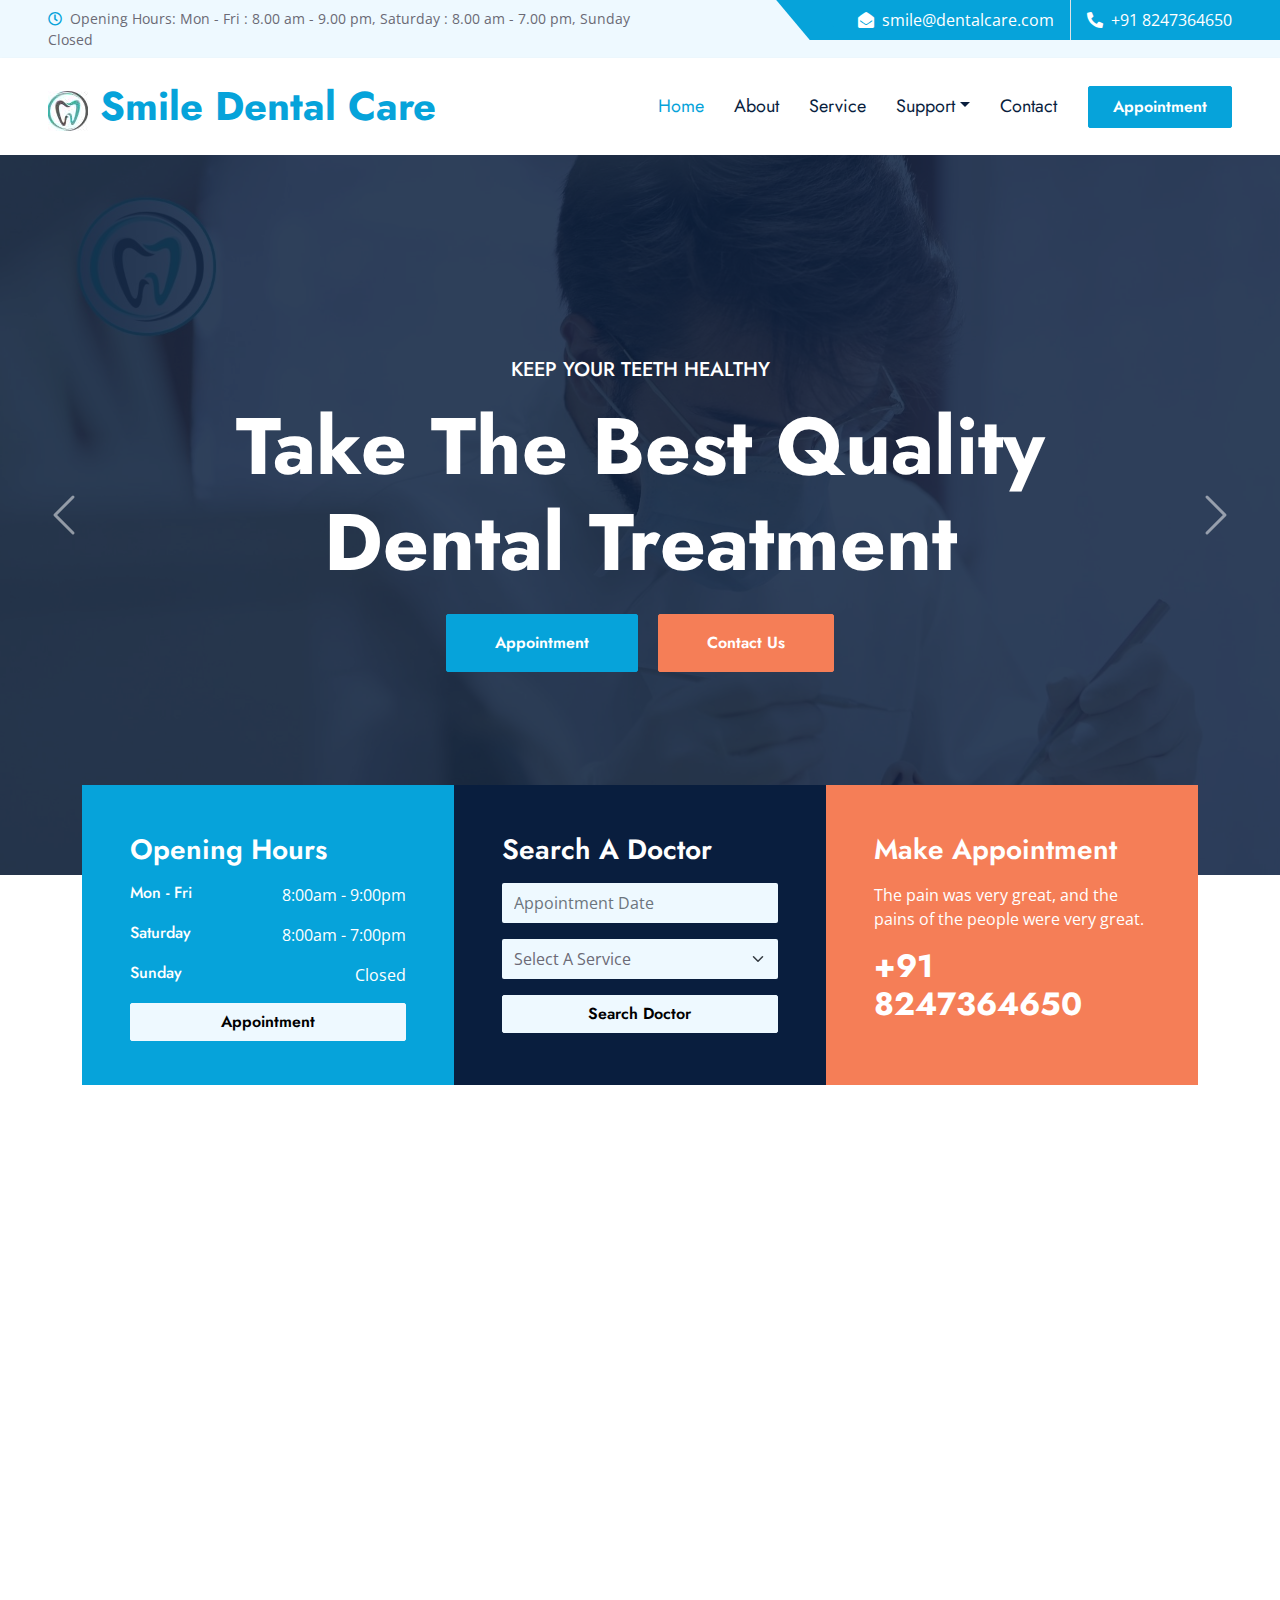
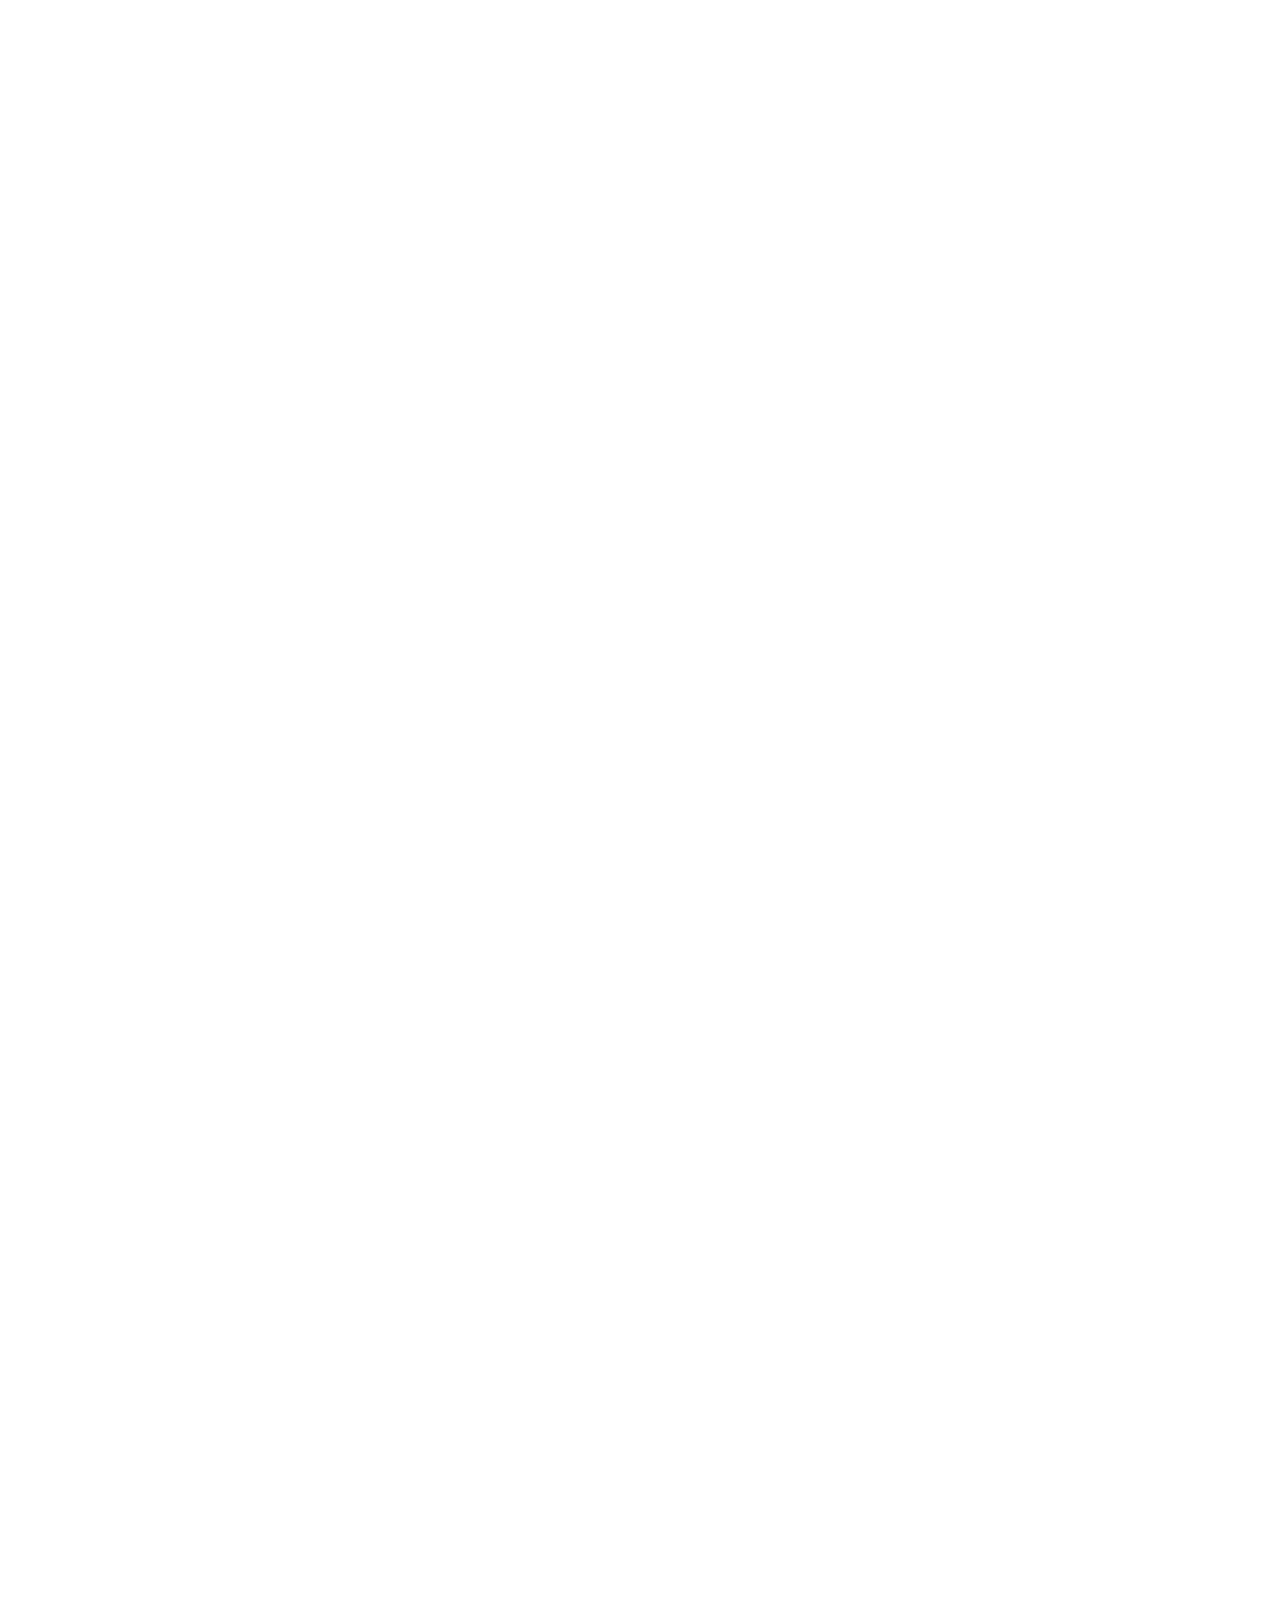
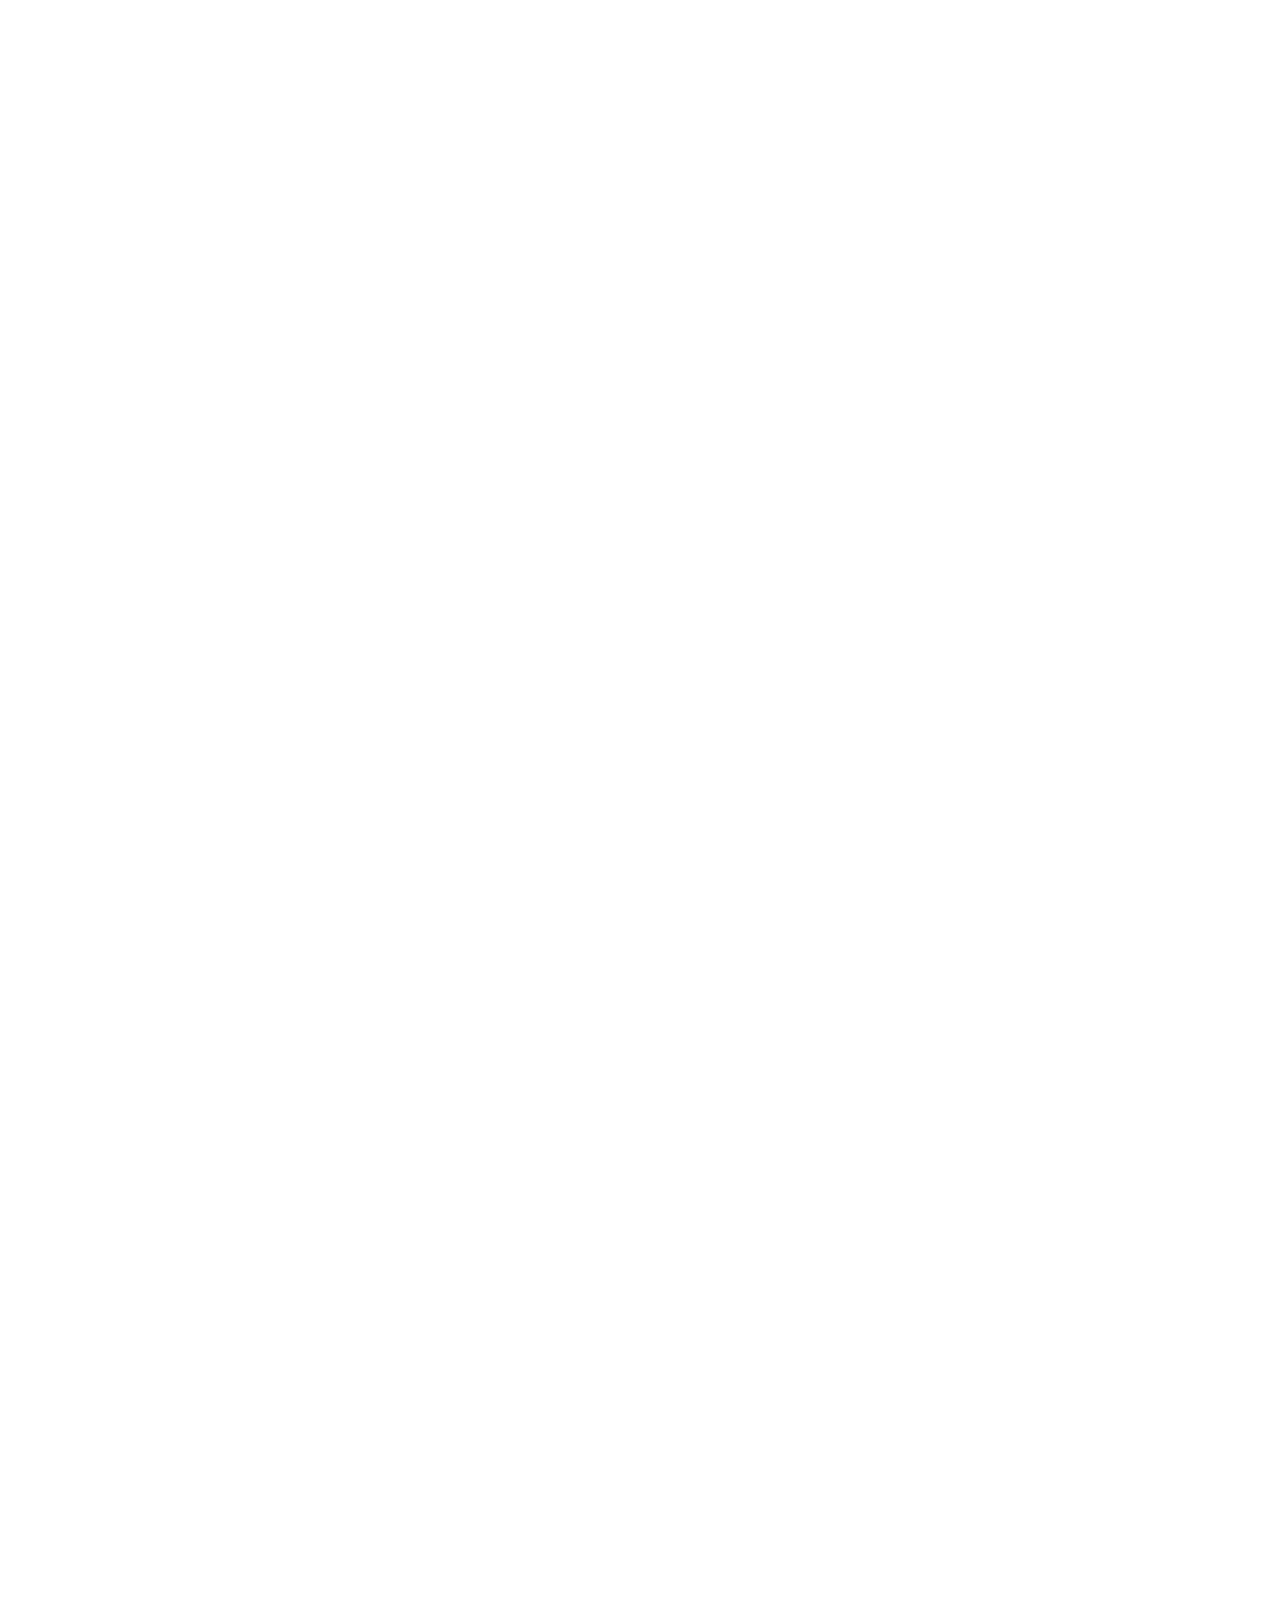
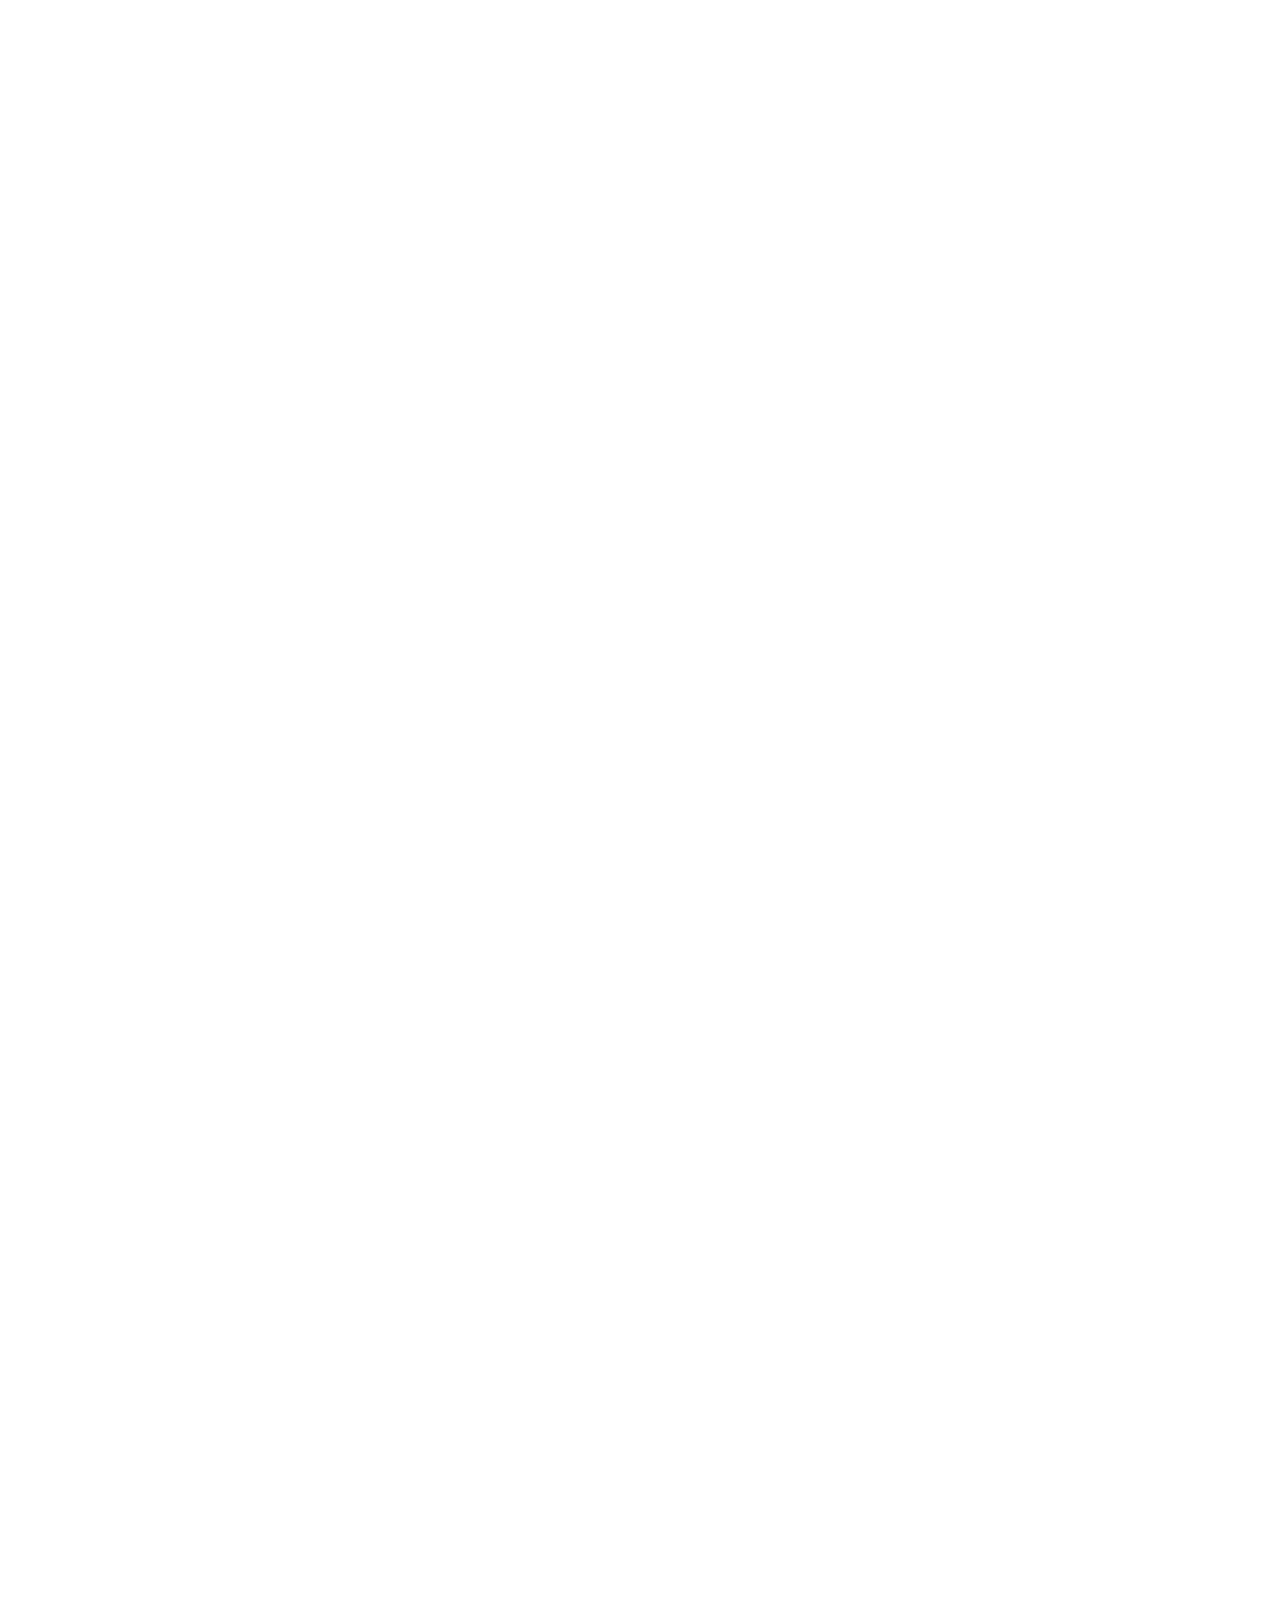
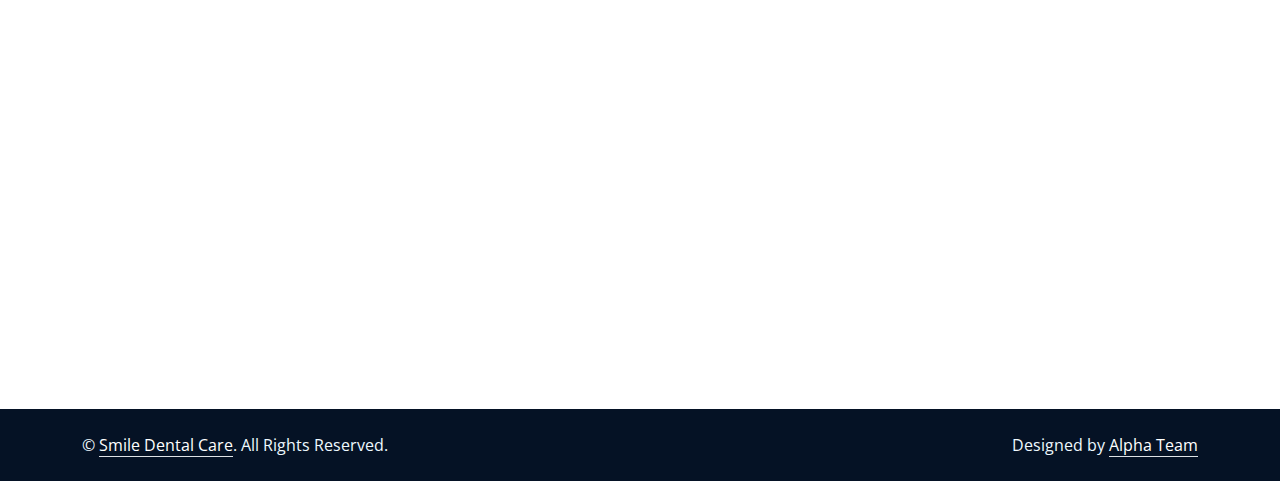
<file: index.html>
<!DOCTYPE html>
<html lang="en">

<head>
    <meta charset="utf-8">
    <title>Smile Dental Care </title>
    <meta content="width=device-width, initial-scale=1.0" name="viewport">
    <meta content="Free HTML Templates" name="keywords">
    <meta content="Free HTML Templates" name="description">

    <!-- Favicon -->
    <link href="img/favi.jpg" rel="icon">

    <!-- Google Web Fonts -->
    <link rel="preconnect" href="https://fonts.gstatic.com">
    <link href="https://fonts.googleapis.com/css2?family=Jost:wght@500;600;700&family=Open+Sans:wght@400;600&display=swap" rel="stylesheet"> 

    <!-- Icon Font Stylesheet -->
    <link href="https://cdnjs.cloudflare.com/ajax/libs/font-awesome/5.10.0/css/all.min.css" rel="stylesheet">
    <link href="https://cdn.jsdelivr.net/npm/bootstrap-icons@1.4.1/font/bootstrap-icons.css" rel="stylesheet">

    <!-- Libraries Stylesheet -->
    <link href="lib/owlcarousel/assets/owl.carousel.min.css" rel="stylesheet">
    <link href="lib/animate/animate.min.css" rel="stylesheet">
    <link href="lib/tempusdominus/css/tempusdominus-bootstrap-4.min.css" rel="stylesheet" />
    <link href="lib/twentytwenty/twentytwenty.css" rel="stylesheet" />

    <!-- Customized Bootstrap Stylesheet -->
    <link href="css/bootstrap.min.css" rel="stylesheet">

    <!-- Template Stylesheet -->
    <link href="css/style.css" rel="stylesheet">
</head>

<body>
    <!-- Spinner Start -->
    <div id="spinner" class="show bg-white position-fixed translate-middle w-100 vh-100 top-50 start-50 d-flex align-items-center justify-content-center">
        <div class="spinner-grow text-primary m-1" role="status">
            <span class="sr-only">Loading...</span>
        </div>
        <div class="spinner-grow text-dark m-1" role="status">
            <span class="sr-only">Loading...</span>
        </div>
        <div class="spinner-grow text-secondary m-1" role="status">
            <span class="sr-only">Loading...</span>
        </div>
    </div>
    <!-- Spinner End -->


    <!-- Topbar Start -->
    <div class="container-fluid bg-light ps-5 pe-0 d-none d-lg-block">
        <div class="row gx-0">
            <div class="col-md-6 text-center text-lg-start mb-2 mb-lg-0">
                <div class="d-inline-flex align-items-center">
                    <small class="py-2"><i class="far fa-clock text-primary me-2"></i>Opening Hours: Mon - Fri : 8.00 am - 9.00 pm, Saturday : 8.00 am - 7.00 pm, Sunday Closed </small>
                </div>
            </div>
            <div class="col-md-6 text-center text-lg-end">
                <div class="position-relative d-inline-flex align-items-center bg-primary text-white top-shape px-5">
                    <div class="me-3 pe-3 border-end py-2">
                        <p class="m-0"><i class="fa fa-envelope-open me-2"></i>smile@dentalcare.com</p>
                    </div>
                    <div class="py-2">
                        <p class="m-0"><i class="fa fa-phone-alt me-2"></i>+91 8247364650</p>
                    </div>
                </div>
            </div>
        </div>
    </div>
    <!-- Topbar End -->


    <!-- Navbar Start -->
    <nav class="navbar navbar-expand-lg bg-white navbar-light shadow-sm px-5 py-3 py-lg-0">
        <a href="index.html" class="navbar-brand p-0">
            <h1 class="m-0 text-primary"><img src="img/log.jpg" class="logo-img"> Smile Dental Care</h1>
        </a>
        <button class="navbar-toggler" type="button" data-bs-toggle="collapse" data-bs-target="#navbarCollapse">
            <span class="navbar-toggler-icon"></span>
        </button>
        <div class="collapse navbar-collapse" id="navbarCollapse">
            <div class="navbar-nav ms-auto py-0">
                <a href="index.html" class="nav-item nav-link active">Home</a>
                <a href="about.html" class="nav-item nav-link">About</a>
                <a href="service.html" class="nav-item nav-link">Service</a>
                <div class="nav-item dropdown">
                    <a href="#" class="nav-link dropdown-toggle" data-bs-toggle="dropdown">Support</a>
                    <div class="dropdown-menu m-0">
                        <a href="price.html" class="dropdown-item">Pricing Plan</a>
                        <a href="team.html" class="dropdown-item">Our Dentist</a>
                        <a href="testimonial.html" class="dropdown-item">Testimonial</a>
                        <a href="appointment.html" class="dropdown-item">Appointment</a>
                    </div>
                </div>
                <a href="contact.html" class="nav-item nav-link">Contact</a>
            </div>
            
            <a href="appointment.html" class="btn btn-primary py-2 px-4 ms-3">Appointment</a>
        </div>
    </nav>
    <!-- Navbar End -->


    <!-- Full Screen Search Start -->
    <div class="modal fade" id="searchModal" tabindex="-1">
        <div class="modal-dialog modal-fullscreen">
            <div class="modal-content" style="background: rgba(9, 30, 62, .7);">
                <div class="modal-header border-0">
                    <button type="button" class="btn bg-white btn-close" data-bs-dismiss="modal" aria-label="Close"></button>
                </div>
                <div class="modal-body d-flex align-items-center justify-content-center">
                    <div class="input-group" style="max-width: 600px;">
                        <input type="text" class="form-control bg-transparent border-primary p-3" placeholder="Type search keyword">
                        <button class="btn btn-primary px-4"><i class="bi bi-search"></i></button>
                    </div>
                </div>
            </div>
        </div>
    </div>
    <!-- Full Screen Search End -->


    <!-- Carousel Start -->
    <div class="container-fluid p-0">
        <div id="header-carousel" class="carousel slide carousel-fade" data-bs-ride="carousel">
            <div class="carousel-inner">
                <div class="carousel-item active">
                    <img class="w-100" src="img/back-1.jpg" alt="Image">
                    <div class="carousel-caption d-flex flex-column align-items-center justify-content-center">
                        <div class="p-3" style="max-width: 900px;">
                            <h5 class="text-white text-uppercase mb-3 animated slideInDown">Keep Your Teeth Healthy</h5>
                            <h1 class="display-1 text-white mb-md-4 animated zoomIn">Take The Best Quality Dental Treatment</h1>
                            <a href="appointment.html" class="btn btn-primary py-md-3 px-md-5 me-3 animated slideInLeft">Appointment</a>
                            <a href="contact.html" class="btn btn-secondary py-md-3 px-md-5 animated slideInRight">Contact Us</a>
                        </div>
                    </div>
                </div>
                <div class="carousel-item">
                    <img class="w-100" src="img/back-2.jpg" alt="Image">
                    <div class="carousel-caption d-flex flex-column align-items-center justify-content-center">
                        <div class="p-3" style="max-width: 900px;">
                            <h5 class="text-white text-uppercase mb-3 animated slideInDown">Keep Your Teeth Healthy</h5>
                            <h1 class="display-1 text-white mb-md-4 animated zoomIn">Take The Best Quality Dental Treatment</h1>
                            <a href="appointment.html" class="btn btn-primary py-md-3 px-md-5 me-3 animated slideInLeft">Appointment</a>
                            <a href="contact.html" class="btn btn-secondary py-md-3 px-md-5 animated slideInRight">Contact Us</a>
                        </div>
                    </div>
                </div>
            </div>
            <button class="carousel-control-prev" type="button" data-bs-target="#header-carousel"
                data-bs-slide="prev">
                <span class="carousel-control-prev-icon" aria-hidden="true"></span>
                <span class="visually-hidden">Previous</span>
            </button>
            <button class="carousel-control-next" type="button" data-bs-target="#header-carousel"
                data-bs-slide="next">
                <span class="carousel-control-next-icon" aria-hidden="true"></span>
                <span class="visually-hidden">Next</span>
            </button>
        </div>
    </div>
    <!-- Carousel End -->


    <!-- Banner Start -->
    <div class="container-fluid banner mb-5">
        <div class="container">
            <div class="row gx-0">
                <div class="col-lg-4 wow zoomIn" data-wow-delay="0.1s">
                    <div class="bg-primary d-flex flex-column p-5" style="height: 300px;">
                        <h3 class="text-white mb-3">Opening Hours</h3>
                        <div class="d-flex justify-content-between text-white mb-3">
                            <h6 class="text-white mb-0">Mon - Fri</h6>
                            <p class="mb-0"> 8:00am - 9:00pm</p>
                        </div>
                        <div class="d-flex justify-content-between text-white mb-3">
                            <h6 class="text-white mb-0">Saturday</h6>
                            <p class="mb-0"> 8:00am - 7:00pm</p>
                        </div>
                        <div class="d-flex justify-content-between text-white mb-3">
                            <h6 class="text-white mb-0">Sunday</h6>
                            <p class="mb-0"> Closed</p>
                        </div>
                        <a class="btn btn-light" href="appointment.html">Appointment</a>
                    </div>
                </div>
                <div class="col-lg-4 wow zoomIn" data-wow-delay="0.3s">
                    <div class="bg-dark d-flex flex-column p-5" style="height: 300px;">
                        <h3 class="text-white mb-3">Search A Doctor</h3>
                        <div class="date mb-3" id="date" data-target-input="nearest">
                            <input type="text" class="form-control bg-light border-0 datetimepicker-input"
                                placeholder="Appointment Date" data-target="#date" data-toggle="datetimepicker" style="height: 40px;">
                        </div>
                        <select class="form-select bg-light border-0 mb-3" style="height: 40px;">
                            <option selected>Select A Service</option>
                            <option value="1">Implants</option>
                            <option value="2">Bridges</option>
                            <option value="3">Crowns</option>
                            <option value="4">Pediatric</option>
                        </select>
                        <a class="btn btn-light" href="">Search Doctor</a>
                    </div>
                </div>
                <div class="col-lg-4 wow zoomIn" data-wow-delay="0.6s">
                    <div class="bg-secondary d-flex flex-column p-5" style="height: 300px;">
                        <h3 class="text-white mb-3">Make Appointment</h3>
                        <p class="text-white">The pain was very great, and the pains of the people were very great.</p>
                        <h2 class="text-white mb-0">+91 8247364650</h2>
                    </div>
                </div>
            </div>
        </div>
    </div>
    <!-- Banner Start -->


    <!-- About Start -->
    <div class="container-fluid py-5 wow fadeInUp" data-wow-delay="0.1s">
        <div class="container">
            <div class="row g-5">
                <div class="col-lg-7">
                    <div class="section-title mb-4">
                        <h5 class="position-relative d-inline-block text-primary text-uppercase">About Us</h5>
                        <h1 class="display-5 mb-0">The World's Best Dental Clinic That You Can Trust</h1>
                    </div>
                    <h4 class="text-body fst-italic mb-4">Smile with Confidence: Where Exceptional Dental Care Meets Radiant Smiles!</h4>
                    <p class="mb-4">It was time to get rid of the vines. May the pain be long and long.  Our team of experienced dentists and hygienists are dedicated to delivering personalized and compassionate dental services to individuals and families of all ages. </p>
                    <div class="row g-3">
                        <div class="col-sm-6 wow zoomIn" data-wow-delay="0.3s">
                            <h5 class="mb-3"><i class="fa fa-check-circle text-primary me-3"></i>Award Winning</h5>
                            <h5 class="mb-3"><i class="fa fa-check-circle text-primary me-3"></i>Professional Staff</h5>
                        </div>
                        <div class="col-sm-6 wow zoomIn" data-wow-delay="0.6s">
                            <h5 class="mb-3"><i class="fa fa-check-circle text-primary me-3"></i>24/7 Opened</h5>
                            <h5 class="mb-3"><i class="fa fa-check-circle text-primary me-3"></i>Fair Prices</h5>
                        </div>
                    </div>
                    <a href="appointment.html" class="btn btn-primary py-3 px-5 mt-4 wow zoomIn" data-wow-delay="0.6s">Make Appointment</a>
                </div>
                <div class="col-lg-5" style="min-height: 500px;">
                    <div class="position-relative h-100">
                        <img class="position-absolute w-100 h-100 rounded wow zoomIn" data-wow-delay="0.9s" src="img/smdc4.png" style="object-fit: cover;">
                    </div>
                </div>
            </div>
        </div>
    </div>
    <!-- About End -->


    <!-- Appointment Start -->
    <div class="container-fluid bg-primary bg-appointment my-5 wow fadeInUp" data-wow-delay="0.1s">
        <div class="container">
            <div class="row gx-5">
                <div class="col-lg-6 py-5">
                    <div class="py-5">
                        <h1 class="display-5 text-white mb-4">We Are A Certified and Award Winning Dental Clinic You Can Trust</h1>
                        <p class="text-white mb-0">

However, as time passes,pain.eventually go away with time. Let's appreciate the contrast between pleasure and agony. They all crave for the joy of pleasure in their sadness. In fact, they are linked with the very nature of pain and coexist. This area is where the profundity of agony is most clearly seen. May we respect the holy nature of suffering and the journey it implies.
</p>
                    </div>
                </div>
                <div class="col-lg-6">
                    <div class="appointment-form h-100 d-flex flex-column justify-content-center text-center p-5 wow zoomIn" data-wow-delay="0.6s">
                        <h1 class="text-white mb-4">Make Appointment</h1>
                        <form>
                            <div class="row g-3">
                                <div class="col-12 col-sm-6">
                                    <select class="form-select bg-light border-0" style="height: 55px;">
                                        <option selected>Select Service</option>
                                        <option value="1">Bridges</option>
                                        <option value="2">Implants</option>
                                        <option value="3">Crowns</option>
                                        <option value="4">Pediatric</option>
                                    </select>
                                </div>
                                <div class="col-12 col-sm-6">
                                    <select class="form-select bg-light border-0" style="height: 55px;">
                                        <option selected>Select Doctor</option>
                                        <option value="1">Mr. Mani Anil Kumar</option>
                                        <option value="2">Mrs. Prasanna</option>
                                        <option value="3">Mr. Mani Kumar Reddy</option>
                                        <option value="4">Mr. Maruthi</option>
                                        <option value="5">Mr. Manoj</option>
                                    </select>
                                </div>
                                <div class="col-12 col-sm-6">
                                    <input type="text" class="form-control bg-light border-0" placeholder="Your Name" style="height: 55px;">
                                </div>
                                <div class="col-12 col-sm-6">
                                    <input type="email" class="form-control bg-light border-0" placeholder="Your Email" style="height: 55px;">
                                </div>
                                <div class="col-12 col-sm-6">
                                    <div class="date" id="date1" data-target-input="nearest">
                                        <input type="text"
                                            class="form-control bg-light border-0 datetimepicker-input"
                                            placeholder="Appointment Date" data-target="#date1" data-toggle="datetimepicker" style="height: 55px;">
                                    </div>
                                </div>
                                <div class="col-12 col-sm-6">
                                    <div class="time" id="time1" data-target-input="nearest">
                                        <input type="text"
                                            class="form-control bg-light border-0 datetimepicker-input"
                                            placeholder="Appointment Time" data-target="#time1" data-toggle="datetimepicker" style="height: 55px;">
                                    </div>
                                </div>
                                <div class="col-12">
                                    <button class="btn btn-dark w-100 py-3" type="submit">Make Appointment</button>
                                </div>
                            </div>
                        </form>
                    </div>
                </div>
            </div>
        </div>
    </div>
    <!-- Appointment End -->


    <!-- Service Start -->
    <div class="container-fluid py-5 wow fadeInUp" data-wow-delay="0.1s">
        <div class="container">
            <div class="row g-5 mb-5">
                <div class="col-lg-5 wow zoomIn" data-wow-delay="0.3s" style="min-height: 400px;">
                    <div class="twentytwenty-container position-relative h-100 rounded overflow-hidden">
                        <img class="position-absolute w-100 h-100" src="img/before.jpg" style="object-fit: cover;">
                        <img class="position-absolute w-100 h-100" src="img/after.jpg" style="object-fit: cover;">
                    </div>
                </div>
                <div class="col-lg-7">
                    <div class="section-title mb-5">
                        <h5 class="position-relative d-inline-block text-primary text-uppercase">Our Services</h5>
                        <h1 class="display-5 mb-0">We Offer The Best Quality Dental Services</h1>
                    </div>
                    <div class="row g-5">
                        <div class="col-md-6 service-item wow zoomIn" data-wow-delay="0.6s">
                            <div class="rounded-top overflow-hidden">
                                <img class="img-fluid" src="img/s_1.jpg" alt="">
                            </div>
                            <div class="position-relative bg-light rounded-bottom text-center p-4">
                                <h5 class="m-0">Cosmetic Dentistry</h5>
                            </div>
                        </div>
                        <div class="col-md-6 service-item wow zoomIn" data-wow-delay="0.9s">
                            <div class="rounded-top overflow-hidden">
                                <img class="img-fluid" src="img/s_2.jpg" alt="">
                            </div>
                            <div class="position-relative bg-light rounded-bottom text-center p-4">
                                <h5 class="m-0">Dental Implants</h5>
                            </div>
                        </div>
                    </div>
                </div>
            </div>
            <div class="row g-5 wow fadeInUp" data-wow-delay="0.1s">
                <div class="col-lg-7">
                    <div class="row g-5">
                        <div class="col-md-6 service-item wow zoomIn" data-wow-delay="0.3s">
                            <div class="rounded-top overflow-hidden">
                                <img class="img-fluid" src="img/s_3.jpg" alt="">
                            </div>
                            <div class="position-relative bg-light rounded-bottom text-center p-4">
                                <h5 class="m-0">Dental Bridges</h5>
                            </div>
                        </div>
                        <div class="col-md-6 service-item wow zoomIn" data-wow-delay="0.6s">
                            <div class="rounded-top overflow-hidden">
                                <img class="img-fluid" src="img/s_4.png" alt="">
                            </div>
                            <div class="position-relative bg-light rounded-bottom text-center p-4">
                                <h5 class="m-0">Teeth Whitening</h5>
                            </div>
                        </div>
                    </div>
                </div>
                <div class="col-lg-5 service-item wow zoomIn" data-wow-delay="0.9s">
                    <div class="position-relative bg-primary rounded h-100 d-flex flex-column align-items-center justify-content-center text-center p-4">
                        <h3 class="text-white mb-3">Make Appointment</h3>
                        <p class="text-white mb-3">The pain was very great, and  pains of the people were very great.</p>
                        <h2 class="text-white mb-0">+91 8247364650</h2>
                    </div>
                </div>
            </div>
        </div>
    </div>
    <!-- Service End -->


    <!-- Offer Start -->
    <div class="container-fluid bg-offer my-5 py-5 wow fadeInUp" data-wow-delay="0.1s">
        <div class="container py-5">
            <div class="row justify-content-center">
                <div class="col-lg-7 wow zoomIn" data-wow-delay="0.6s">
                    <div class="offer-text text-center rounded p-5">
                        <h1 class="display-5 text-white">Save 30% On Your First Dental Checkup</h1>
                        <p class="text-white mb-4">Over time, the intensity of pain can become excruciating. It is undoubtedly difficult because of the discomfort's constant resilience. It is true that dealing with suffering can be exhausting, but it is also true that by being strong, we can discover strength when faced with difficulty.</p>
                        <a href="appointment.html" class="btn btn-dark py-3 px-5 me-3">Appointment</a>
                        
                    </div>
                </div>
            </div>
        </div>
    </div>
    <!-- Offer End -->


    <!-- Pricing Start -->
    <div class="container-fluid py-5 wow fadeInUp" data-wow-delay="0.1s">
        <div class="container">
            <div class="row g-5">
                <div class="col-lg-5">
                    <div class="section-title mb-4">
                        <h5 class="position-relative d-inline-block text-primary text-uppercase">Pricing Plan</h5>
                        <h1 class="display-5 mb-0">We Offer Fair Prices for Dental Treatment</h1>
                    </div>
                    <p class="mb-4">We understand that dental treatments can be a financial consideration. We offer various payment options and work with insurance providers to make your dental care more accessible and affordable.</p>
                    <h5 class="text-uppercase text-primary wow fadeInUp" data-wow-delay="0.3s">Call for Appointment</h5>
                    <h1 class="wow fadeInUp" data-wow-delay="0.6s">+91 8247364650</h1>
                </div>
                <div class="col-lg-7">
                    <div class="owl-carousel price-carousel wow zoomIn" data-wow-delay="0.9s">
                        <div class="price-item pb-4">
                            <div class="position-relative">
                                <img class="img-fluid rounded-top" src="img/price-1.jpg" alt="">
                                <div class="d-flex align-items-center justify-content-center bg-light rounded pt-2 px-3 position-absolute top-100 start-50 translate-middle" style="z-index: 2;">
                                    <h2 class="text-primary m-0">₹3599</h2>
                                </div>
                            </div>
                            <div class="position-relative text-center bg-light border-bottom border-primary py-5 p-4">
                                <h4>Teeth Whitening</h4>
                                <hr class="text-primary w-50 mx-auto mt-0">
                                <div class="d-flex justify-content-between mb-3"><span>Modern Equipment</span><i class="fa fa-check text-primary pt-1"></i></div>
                                <div class="d-flex justify-content-between mb-3"><span>Professional Dentist</span><i class="fa fa-check text-primary pt-1"></i></div>
                                <div class="d-flex justify-content-between mb-2"><span>24/7 Call Support</span><i class="fa fa-check text-primary pt-1"></i></div>
                                <a href="appointment.html" class="btn btn-primary py-2 px-4 position-absolute top-100 start-50 translate-middle">Appointment</a>
                            </div>
                        </div>
                        <div class="price-item pb-4">
                            <div class="position-relative">
                                <img class="img-fluid rounded-top" src="img/price-2.jpg" alt="">
                                <div class="d-flex align-items-center justify-content-center bg-light rounded pt-2 px-3 position-absolute top-100 start-50 translate-middle" style="z-index: 2;">
                                    <h2 class="text-primary m-0">₹4999</h2>
                                </div>
                            </div>
                            <div class="position-relative text-center bg-light border-bottom border-primary py-5 p-4">
                                <h4>Dental Implant</h4>
                                <hr class="text-primary w-50 mx-auto mt-0">
                                <div class="d-flex justify-content-between mb-3"><span>Modern Equipment</span><i class="fa fa-check text-primary pt-1"></i></div>
                                <div class="d-flex justify-content-between mb-3"><span>Professional Dentist</span><i class="fa fa-check text-primary pt-1"></i></div>
                                <div class="d-flex justify-content-between mb-2"><span>24/7 Call Support</span><i class="fa fa-check text-primary pt-1"></i></div>
                                <a href="appointment.html" class="btn btn-primary py-2 px-4 position-absolute top-100 start-50 translate-middle">Appointment</a>
                            </div>
                        </div>
                        <div class="price-item pb-4">
                            <div class="position-relative">
                                <img class="img-fluid rounded-top" src="img/pd.png" alt="">
                                <div class="d-flex align-items-center justify-content-center bg-light rounded pt-2 px-3 position-absolute top-100 start-50 translate-middle" style="z-index: 2;">
                                    <h2 class="text-primary m-0">₹5999</h2>
                                </div>
                            </div>
                            <div class="position-relative text-center bg-light border-bottom border-primary py-5 p-4">
                                <h4>Pediatric Dentistry</h4>
                                <hr class="text-primary w-50 mx-auto mt-0">
                                <div class="d-flex justify-content-between mb-3"><span>Modern Equipment</span><i class="fa fa-check text-primary pt-1"></i></div>
                                <div class="d-flex justify-content-between mb-3"><span>Professional Dentist</span><i class="fa fa-check text-primary pt-1"></i></div>
                                <div class="d-flex justify-content-between mb-2"><span>24/7 Call Support</span><i class="fa fa-check text-primary pt-1"></i></div>
                                <a href="appointment.html" class="btn btn-primary py-2 px-4 position-absolute top-100 start-50 translate-middle">Appointment</a>
                            </div>
                        </div>
                        <div class="price-item pb-4">
                            <div class="position-relative">
                                <img class="img-fluid rounded-top" src="img/price-3.jpg" alt="">
                                <div class="d-flex align-items-center justify-content-center bg-light rounded pt-2 px-3 position-absolute top-100 start-50 translate-middle" style="z-index: 2;">
                                    <h2 class="text-primary m-0">₹7999</h2>
                                </div>
                            </div>
                            <div class="position-relative text-center bg-light border-bottom border-primary py-5 p-4">
                                <h4>Root Canal</h4>
                                <hr class="text-primary w-50 mx-auto mt-0">
                                <div class="d-flex justify-content-between mb-3"><span>Modern Equipment</span><i class="fa fa-check text-primary pt-1"></i></div>
                                <div class="d-flex justify-content-between mb-3"><span>Professional Dentist</span><i class="fa fa-check text-primary pt-1"></i></div>
                                <div class="d-flex justify-content-between mb-2"><span>24/7 Call Support</span><i class="fa fa-check text-primary pt-1"></i></div>
                                <a href="appointment.html" class="btn btn-primary py-2 px-4 position-absolute top-100 start-50 translate-middle">Appointment</a>
                            </div>
                        </div>
                    </div>
                </div>
            </div>
        </div>
    </div>
    <!-- Pricing End -->


    <!-- Testimonial Start -->
    <div class="container-fluid bg-primary bg-testimonial py-5 my-5 wow fadeInUp" data-wow-delay="0.1s">
        <div class="container py-5">
            <div class="row justify-content-center">
                <div class="col-lg-7">
                    <div class="owl-carousel testimonial-carousel rounded p-5 wow zoomIn" data-wow-delay="0.6s">
                        <div class="testimonial-item text-center text-white">
                            <img class="img-fluid mx-auto rounded mb-4" src="img/shyam.png" alt="">
                            <p class="fs-5">I had an amazing experience at Smile Dental Care. The staff was incredibly friendly and attentive, making me feel comfortable from the moment I walked in. Dr. Anil Kumar was professional, knowledgeable, and took the time to explain every step of my treatment. The results exceeded my expectations, and I couldn't be happier with my new smile!</p>
                            <hr class="mx-auto w-25">
                            <h4 class="text-white mb-0">Mr. Shyam</h4>
                        </div>
                        <div class="testimonial-item text-center text-white">
                            <img class="img-fluid mx-auto rounded mb-4" src="img/sunder.png" alt="">
                            <p class="fs-5">I've always been nervous about going to the dentist, but Smile Dental Care changed that completely. The team went above and beyond to make me feel relaxed and at ease. They were gentle, patient, and understanding. The quality of their work is outstanding, and I highly recommend them to anyone looking for a dental clinic that truly cares about their patients.</p>
                            <hr class="mx-auto w-25">
                            <h4 class="text-white mb-0">Mr. Sunder</h4>
                        </div>
                        <div class="testimonial-item text-center text-white">
                            <img class="img-fluid mx-auto rounded mb-4" src="img/surya.png" alt="">
                            <p class="fs-5">I'm so grateful to have found Smile Dental Care. The entire staff is friendly and welcoming, and the atmosphere is soothing. They have the latest technology, and the treatments are painless and efficient. I recently had a dental implant procedure done, and it was a seamless process from start to finish. I couldn't be more satisfied with the results. Thank you to everyone at Smile Dental Care for taking such good care of me!</p>
                            <hr class="mx-auto w-25">
                            <h4 class="text-white mb-0">Mr. Surya</h4>
                        </div>
                        <div class="testimonial-item text-center text-white">
                            <img class="img-fluid mx-auto rounded mb-4" src="img/siva.png" alt="">
                            <p class="fs-5">From the moment I stepped into Smile Dental Care, I knew I was in good hands. The facility is clean and modern, and the staff is incredibly friendly. My dental hygienist was thorough, gentle, and took the time to educate me about proper oral hygiene. The dentists are skilled and attentive, ensuring that I receive the best possible care. I highly recommend Smile Dental Care to anyone seeking exceptional dental services.</p>
                            <hr class="mx-auto w-25">
                            <h4 class="text-white mb-0">Mr. Sivaram</h4>
                        </div>
                    </div>
                </div>
            </div>
        </div>
    </div>
    <!-- Testimonial End -->


    <!-- Team Start -->
    <div class="container-fluid py-5">
        <div class="container">
            <div class="row g-5">
                <div class="col-lg-4 wow slideInUp" data-wow-delay="0.1s">
                    <div class="section-title bg-light rounded h-100 p-5">
                        <h5 class="position-relative d-inline-block text-primary text-uppercase">Our Dentist</h5>
                        <h1 class="display-6 mb-4">Meet Our Certified & Experienced Dentist</h1>
                        <a href="appointment.html" class="btn btn-primary py-3 px-5">Appointment</a>
                    </div>
                </div>
                <div class="col-lg-4 wow slideInUp" data-wow-delay="0.3s">
                    <div class="team-item">
                        <div class="position-relative rounded-top" style="z-index: 1;">
                            <img class="img-fluid rounded-top w-100" src="img/mak1.png" alt="">
                            <div class="position-absolute top-100 start-50 translate-middle bg-light rounded p-2 d-flex">
                                <a class="btn btn-primary btn-square m-1" href="https://twitter.com/ManiSimhadri1"target="_blank"><i class="fab fa-twitter fw-normal"></i></a>
                                <a class="btn btn-primary btn-square m-1" href="https://www.facebook.com/PawanKalyan/"target="_blank"><i class="fab fa-facebook-f fw-normal"></i></a>
                                <a class="btn btn-primary btn-square m-1" href="https://www.linkedin.com/in/simhadri-mani-anil-kumar-570971228/"target="_blank"><i class="fab fa-linkedin-in fw-normal"></i></a>
                                <a class="btn btn-primary btn-square m-1" href="https://www.instagram.com/pawankalyan/"target="_blank"><i class="fab fa-instagram fw-normal"></i></a>
                            </div>
                        </div>
                        <div class="team-text position-relative bg-light text-center rounded-bottom p-4 pt-5">
                            <h4 class="mb-2">Dr. Mani Anil Kumar</h4>
                            <p class="text-primary mb-0">Implant Surgeon</p>
                        </div>
                    </div>
                </div>
                <div class="col-lg-4 wow slideInUp" data-wow-delay="0.6s">
                    <div class="team-item">
                        <div class="position-relative rounded-top" style="z-index: 1;">
                            <img class="img-fluid rounded-top w-100" src="img/prasanna1.png" alt="">
                            <div class="position-absolute top-100 start-50 translate-middle bg-light rounded p-2 d-flex">
                                <a class="btn btn-primary btn-square m-1" href="https://twitter.com/nsitharaman"target="_blank"><i class="fab fa-twitter fw-normal"></i></a>
                                <a class="btn btn-primary btn-square m-1" href="https://www.facebook.com/nirmala.sitharaman"target="_blank"><i class="fab fa-facebook-f fw-normal"></i></a>
                                <a class="btn btn-primary btn-square m-1" href="https://www.linkedin.com/in/nirmala-sitharaman-875812a5/"target="_blank"><i class="fab fa-linkedin-in fw-normal"></i></a>
                                <a class="btn btn-primary btn-square m-1" href="https://www.instagram.com/nsitharaman/"target="_blank"><i class="fab fa-instagram fw-normal"></i></a>
                            </div>
                        </div>
                        <div class="team-text position-relative bg-light text-center rounded-bottom p-4 pt-5">
                            <h4 class="mb-2">Dr. Prasanna</h4>
                            <p class="text-primary mb-0">General Dentist</p>
                        </div>
                    </div>
                </div>
                <div class="col-lg-4 wow slideInUp" data-wow-delay="0.1s">
                    <div class="team-item">
                        <div class="position-relative rounded-top" style="z-index: 1;">
                            <img class="img-fluid rounded-top w-100" src="img/mkr1.png" alt="">
                            <div class="position-absolute top-100 start-50 translate-middle bg-light rounded p-2 d-flex">
                                <a class="btn btn-primary btn-square m-1" href="https://twitter.com/imVkohli"target="_blank"><i class="fab fa-twitter fw-normal"></i></a>
                                <a class="btn btn-primary btn-square m-1" href="https://www.facebook.com/virat.kohli"target="_blank"><i class="fab fa-facebook-f fw-normal"></i></a>
                                <a class="btn btn-primary btn-square m-1" href="https://www.linkedin.com/in/virat-kohli-ab4960204/"target="_blank"><i class="fab fa-linkedin-in fw-normal"></i></a>
                                <a class="btn btn-primary btn-square m-1" href="https://www.instagram.com/virat.kohli/"target="_blank"><i class="fab fa-instagram fw-normal"></i></a>
                            </div>
                        </div>
                        <div class="team-text position-relative bg-light text-center rounded-bottom p-4 pt-5">
                            <h4 class="mb-2">Dr. Mani Kumar Reddy</h4>
                            <p class="text-primary mb-0">Endodontist</p>
                        </div>
                    </div>
                </div>
                <div class="col-lg-4 wow slideInUp" data-wow-delay="0.3s">
                    <div class="team-item">
                        <div class="position-relative rounded-top" style="z-index: 1;">
                            <img class="img-fluid rounded-top w-100" src="img/mar2.png" alt="">
                            <div class="position-absolute top-100 start-50 translate-middle bg-light rounded p-2 d-flex">
                                <a class="btn btn-primary btn-square m-1" href="https://twitter.com/narendramodi"target="_blank"><i class="fab fa-twitter fw-normal"></i></a>
                                <a class="btn btn-primary btn-square m-1" href="https://www.facebook.com/narendramodi/"target="_blank"><i class="fab fa-facebook-f fw-normal"></i></a>
                                <a class="btn btn-primary btn-square m-1" href="https://www.linkedin.com/in/narendramodi/?originalSubdomain=in"target="_blank"><i class="fab fa-linkedin-in fw-normal"></i></a>
                                <a class="btn btn-primary btn-square m-1" href="https://www.instagram.com/narendramodi/"target="_blank"><i class="fab fa-instagram fw-normal"></i></a>
                            </div>
                        </div>
                        <div class="team-text position-relative bg-light text-center rounded-bottom p-4 pt-5">
                            <h4 class="mb-2">Dr. Maruthi</h4>
                            <p class="text-primary mb-0">Orthodontist</p>
                        </div>
                    </div>
                </div>
                <div class="col-lg-4 wow slideInUp" data-wow-delay="0.6s">
                    <div class="team-item">
                        <div class="position-relative rounded-top" style="z-index: 1;">
                            <img class="img-fluid rounded-top w-100" src="img/manoj1.png" alt="">
                            <div class="position-absolute top-100 start-50 translate-middle bg-light rounded p-2 d-flex">
                                <a class="btn btn-primary btn-square m-1" href="https://twitter.com/KTRTRS/"><i class="fab fa-twitter fw-normal" target="_blank"></i></a>
                                <a class="btn btn-primary btn-square m-1" href="https://www.facebook.com/KTRTRS/" ><i class="fab fa-facebook-f fw-normal"target="_blank"></i></a>
                                <a class="btn btn-primary btn-square m-1" href="https://www.linkedin.com/in/ktramarao/?originalSubdomain=in"target="_blank"><i class="fab fa-linkedin-in fw-normal"></i></a>
                                <a class="btn btn-primary btn-square m-1" href="https://www.instagram.com/ktrtrs/"target="_blank"><i class="fab fa-instagram fw-normal"></i></a>
                            </div>
                        </div>
                        <div class="team-text position-relative bg-light text-center rounded-bottom p-4 pt-5">
                            <h4 class="mb-2">Dr. Manoj</h4>
                            <p class="text-primary mb-0">Pediatric Dentist</p>
                        </div>
                    </div>
                </div>
            </div>
        </div>
    </div>
    <!-- Team End -->


    <!-- Newsletter Start -->
    <div class="container-fluid position-relative pt-5 wow fadeInUp" data-wow-delay="0.1s" style="z-index: 1;">
        <div class="container">
            <div class="bg-primary p-5">
                <form class="mx-auto" style="max-width: 600px;">
                    <div class="input-group">
                        <input type="text" class="form-control border-white p-3" placeholder="Your Email">
                        <button class="btn btn-dark px-4">Sign Up</button>
                    </div>
                </form>
            </div>
        </div>
    </div>
    <!-- Newsletter End -->
    

    <!-- Footer Start -->
    <div class="container-fluid bg-dark text-light py-5 wow fadeInUp" data-wow-delay="0.3s" style="margin-top: -75px;">
        <div class="container pt-5">
            <div class="row g-5 pt-4">
                <div class="col-lg-3 col-md-6">
                    <h3 class="text-white mb-4">Quick Links</h3>
                    <div class="d-flex flex-column justify-content-start">
                        <a class="text-light mb-2" href="index.html"><i class="bi bi-arrow-right text-primary me-2"></i>Home</a>
                        <a class="text-light mb-2" href="about.html"><i class="bi bi-arrow-right text-primary me-2"></i>About Us</a>
                        <a class="text-light mb-2" href="service.html"><i class="bi bi-arrow-right text-primary me-2"></i>Our Services</a>
                        
                        <a class="text-light" href="contact.html"><i class="bi bi-arrow-right text-primary me-2"></i>Contact Us</a>
                    </div>
                </div>
                <div class="col-lg-3 col-md-6">
                    <h3 class="text-white mb-4">Get In Touch</h3>
                    <p class="mb-2"><i class="bi bi-geo-alt text-primary me-2"></i>NH - 16, Chaitanya Knowledge City, Rajahmundry - 533296 Andhra Pradesh, India</p>
                    <p class="mb-2"><i class="bi bi-envelope-open text-primary me-2"></i>smile@dentalcare.com</p>
                    <p class="mb-0"><i class="bi bi-telephone text-primary me-2"></i>+91 847364650</p>
                </div>
                <div class="col-lg-3 col-md-6">
                    <h3 class="text-white mb-4">Follow Us</h3>
                    <div class="d-flex">
                        <a class="btn btn-lg btn-primary btn-lg-square rounded me-2" href="https://twitter.com/UNICEFIndia"><i class="fab fa-twitter fw-normal"></i></a>
                        <a class="btn btn-lg btn-primary btn-lg-square rounded me-2" href="https://www.facebook.com/unicefindia"><i class="fab fa-facebook-f fw-normal"></i></a>
                        <a class="btn btn-lg btn-primary btn-lg-square rounded me-2" href="https://www.linkedin.com/company/unicef-india/"><i class="fab fa-linkedin-in fw-normal"></i></a>
                        <a class="btn btn-lg btn-primary btn-lg-square rounded" href="https://www.instagram.com/unicefindia/"><i class="fab fa-instagram fw-normal"></i></a>
                    </div>
                </div>
            </div>
        </div>
    </div>
    <div class="container-fluid text-light py-4" style="background: #051225;">
        <div class="container">
            <div class="row g-0">
                <div class="col-md-6 text-center text-md-start">
                    <p class="mb-md-0">&copy; <a class="text-white border-bottom" href="#">Smile Dental Care</a>. All Rights Reserved.</p>
                </div>
                <div class="col-md-6 text-center text-md-end">
                    <p class="mb-0">Designed by <a class="text-white border-bottom" href="int.html" target="_blank">Alpha Team</a><br>
                             
                    </p>
                </div>
            </div>
        </div>
    </div>
    <!-- Footer End -->


    <!-- Back to Top -->
    <a href="#" class="btn btn-lg btn-primary btn-lg-square rounded back-to-top"><i class="bi bi-arrow-up"></i></a>


    <!-- JavaScript Libraries -->
    <script src="https://code.jquery.com/jquery-3.4.1.min.js"></script>
    <script src="https://cdn.jsdelivr.net/npm/bootstrap@5.0.0/dist/js/bootstrap.bundle.min.js"></script>
    <script src="lib/wow/wow.min.js"></script>
    <script src="lib/easing/easing.min.js"></script>
    <script src="lib/waypoints/waypoints.min.js"></script>
    <script src="lib/owlcarousel/owl.carousel.min.js"></script>
    <script src="lib/tempusdominus/js/moment.min.js"></script>
    <script src="lib/tempusdominus/js/moment-timezone.min.js"></script>
    <script src="lib/tempusdominus/js/tempusdominus-bootstrap-4.min.js"></script>
    <script src="lib/twentytwenty/jquery.event.move.js"></script>
    <script src="lib/twentytwenty/jquery.twentytwenty.js"></script>

    <!-- Template Javascript -->
    <script src="js/main.js"></script>
</body>

</html>
</file>
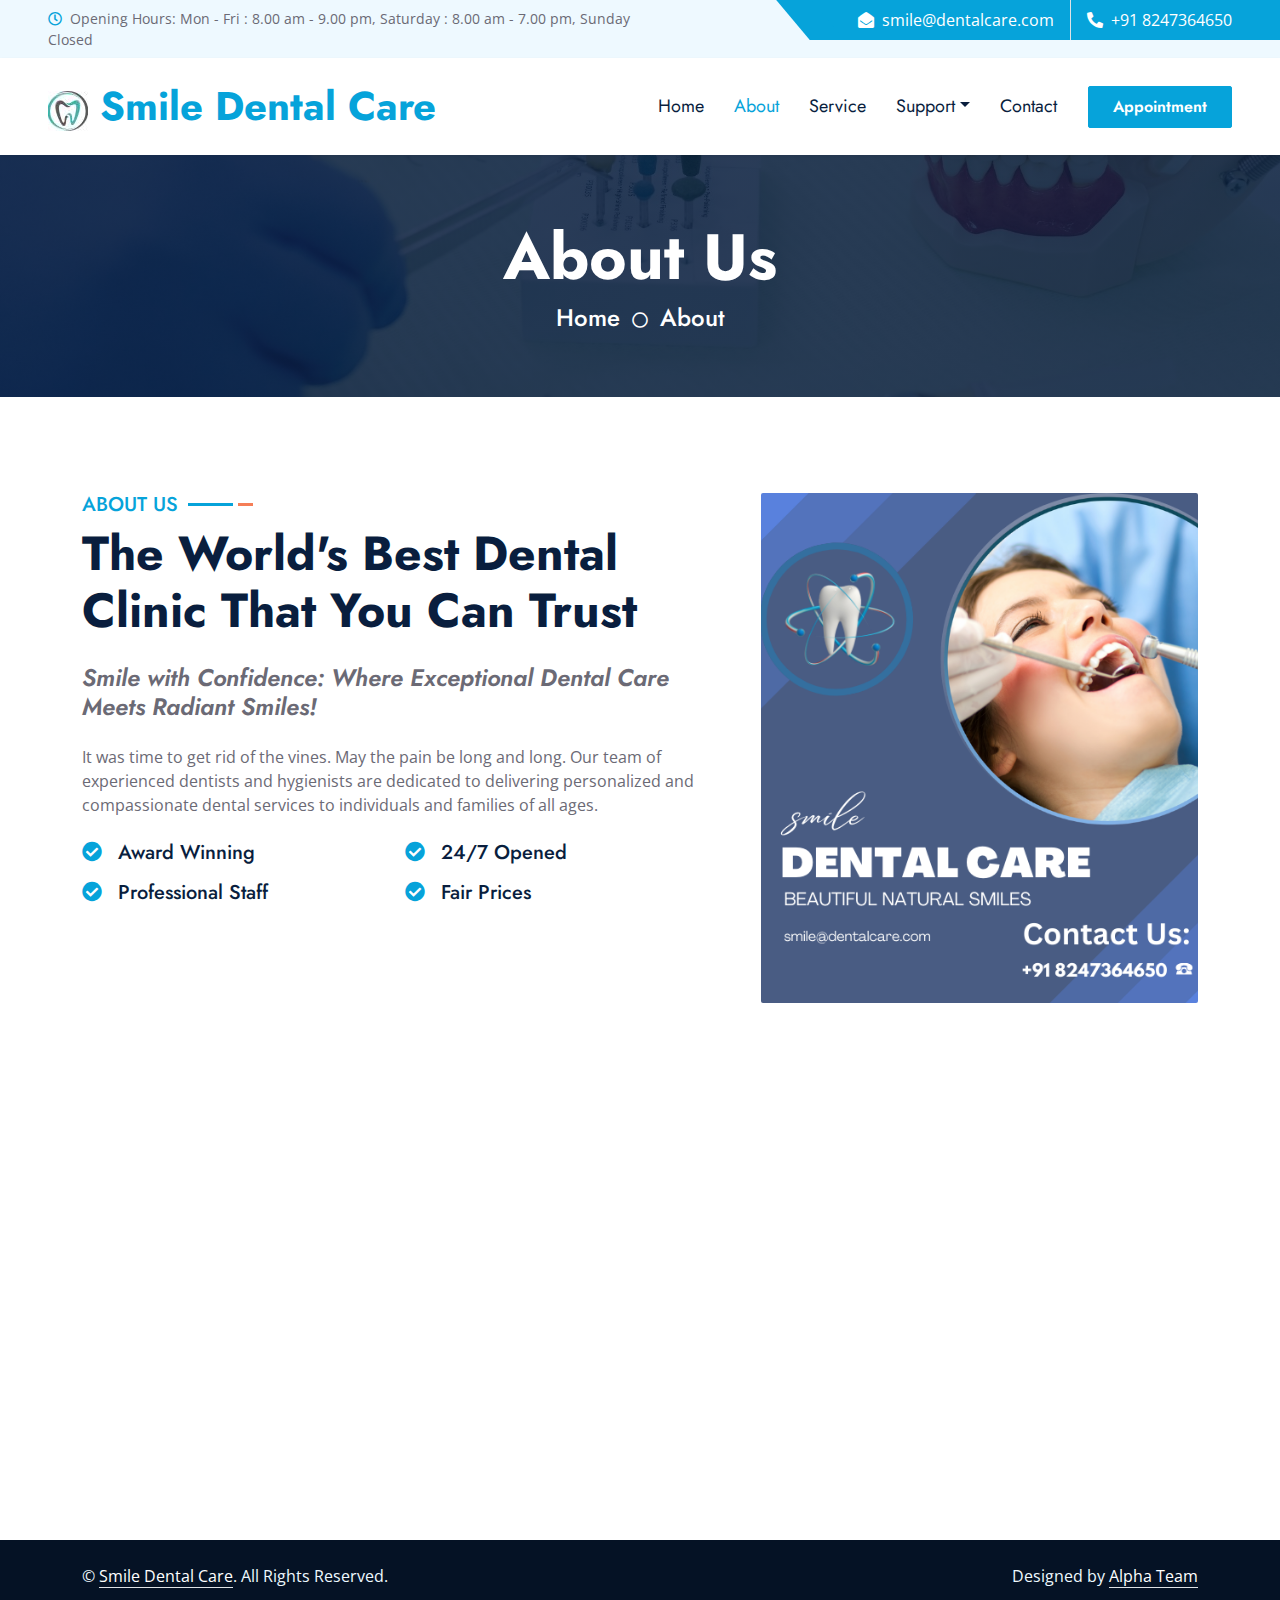
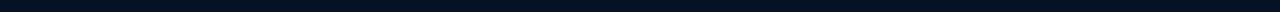
<file: about.html>
<!DOCTYPE html>
<html lang="en">

<head>
    <meta charset="utf-8">
    <title>Smile Dental Care</title>
    <meta content="width=device-width, initial-scale=1.0" name="viewport">
    <meta content="Free HTML Templates" name="keywords">
    <meta content="Free HTML Templates" name="description">

    <!-- Favicon -->
    <link href="img/favi.jpg" rel="icon">

    <!-- Google Web Fonts -->
    <link rel="preconnect" href="https://fonts.gstatic.com">
    <link href="https://fonts.googleapis.com/css2?family=Jost:wght@500;600;700&family=Open+Sans:wght@400;600&display=swap" rel="stylesheet"> 

    <!-- Icon Font Stylesheet -->
    <link href="https://cdnjs.cloudflare.com/ajax/libs/font-awesome/5.10.0/css/all.min.css" rel="stylesheet">
    <link href="https://cdn.jsdelivr.net/npm/bootstrap-icons@1.4.1/font/bootstrap-icons.css" rel="stylesheet">

    <!-- Libraries Stylesheet -->
    <link href="lib/owlcarousel/assets/owl.carousel.min.css" rel="stylesheet">
    <link href="lib/animate/animate.min.css" rel="stylesheet">
    <link href="lib/tempusdominus/css/tempusdominus-bootstrap-4.min.css" rel="stylesheet" />
    <link href="lib/twentytwenty/twentytwenty.css" rel="stylesheet" />

    <!-- Customized Bootstrap Stylesheet -->
    <link href="css/bootstrap.min.css" rel="stylesheet">

    <!-- Template Stylesheet -->
    <link href="css/style.css" rel="stylesheet">
</head>

<body>
    <!-- Spinner Start -->
    <div id="spinner" class="show bg-white position-fixed translate-middle w-100 vh-100 top-50 start-50 d-flex align-items-center justify-content-center">
        <div class="spinner-grow text-primary m-1" role="status">
            <span class="sr-only">Loading...</span>
        </div>
        <div class="spinner-grow text-dark m-1" role="status">
            <span class="sr-only">Loading...</span>
        </div>
        <div class="spinner-grow text-secondary m-1" role="status">
            <span class="sr-only">Loading...</span>
        </div>
    </div>
    <!-- Spinner End -->


    <!-- Topbar Start -->
    <div class="container-fluid bg-light ps-5 pe-0 d-none d-lg-block">
        <div class="row gx-0">
            <div class="col-md-6 text-center text-lg-start mb-2 mb-lg-0">
                <div class="d-inline-flex align-items-center">
                    <small class="py-2"><i class="far fa-clock text-primary me-2"></i>Opening Hours: Mon - Fri : 8.00 am - 9.00 pm, Saturday : 8.00 am - 7.00 pm, Sunday Closed </small>
                </div>
            </div>
            <div class="col-md-6 text-center text-lg-end">
                <div class="position-relative d-inline-flex align-items-center bg-primary text-white top-shape px-5">
                    <div class="me-3 pe-3 border-end py-2">
                        <p class="m-0"><i class="fa fa-envelope-open me-2"></i>smile@dentalcare.com</p>
                    </div>
                    <div class="py-2">
                        <p class="m-0"><i class="fa fa-phone-alt me-2"></i>+91 8247364650</p>
                    </div>
                </div>
            </div>
        </div>
    </div>
    <!-- Topbar End -->


    <!-- Navbar Start -->
    <nav class="navbar navbar-expand-lg bg-white navbar-light shadow-sm px-5 py-3 py-lg-0">
        <a href="index.html" class="navbar-brand p-0">
            <h1 class="m-0 text-primary"><img src="img/log.jpg" class="logo-img"> Smile Dental Care</h1>
        </a>
        <button class="navbar-toggler" type="button" data-bs-toggle="collapse" data-bs-target="#navbarCollapse">
            <span class="navbar-toggler-icon"></span>
        </button>
        <div class="collapse navbar-collapse" id="navbarCollapse">
            <div class="navbar-nav ms-auto py-0">
                <a href="index.html" class="nav-item nav-link">Home</a>
                <a href="about.html" class="nav-item nav-link active">About</a>
                <a href="service.html" class="nav-item nav-link">Service</a>
                <div class="nav-item dropdown">
                    <a href="#" class="nav-link dropdown-toggle" data-bs-toggle="dropdown">Support</a>
                    <div class="dropdown-menu m-0">
                        <a href="price.html" class="dropdown-item">Pricing Plan</a>
                        <a href="team.html" class="dropdown-item">Our Dentist</a>
                        <a href="testimonial.html" class="dropdown-item">Testimonial</a>
                        <a href="appointment.html" class="dropdown-item">Appointment</a>
                    </div>
                </div>
                <a href="contact.html" class="nav-item nav-link">Contact</a>
            </div>
            
            <a href="appointment.html" class="btn btn-primary py-2 px-4 ms-3">Appointment</a>
        </div>
    </nav>
    <!-- Navbar End -->


    <!-- Full Screen Search Start -->
    <div class="modal fade" id="searchModal" tabindex="-1">
        <div class="modal-dialog modal-fullscreen">
            <div class="modal-content" style="background: rgba(9, 30, 62, .7);">
                <div class="modal-header border-0">
                    <button type="button" class="btn bg-white btn-close" data-bs-dismiss="modal" aria-label="Close"></button>
                </div>
                <div class="modal-body d-flex align-items-center justify-content-center">
                    <div class="input-group" style="max-width: 600px;">
                        <input type="text" class="form-control bg-transparent border-primary p-3" placeholder="Type search keyword">
                        <button class="btn btn-primary px-4"><i class="bi bi-search"></i></button>
                    </div>
                </div>
            </div>
        </div>
    </div>
    <!-- Full Screen Search End -->


    <!-- Hero Start -->
    <div class="container-fluid bg-primary py-5 hero-header mb-5">
        <div class="row py-3">
            <div class="col-12 text-center">
                <h1 class="display-3 text-white animated zoomIn">About Us</h1>
                <a href="" class="h4 text-white">Home</a>
                <i class="far fa-circle text-white px-2"></i>
                <a href="" class="h4 text-white">About</a>
            </div>
        </div>
    </div>
    <!-- Hero End -->


    <!-- About Start -->
    <div class="container-fluid py-5 wow fadeInUp" data-wow-delay="0.1s">
        <div class="container">
            <div class="row g-5">
                <div class="col-lg-7">
                    <div class="section-title mb-4">
                        <h5 class="position-relative d-inline-block text-primary text-uppercase">About Us</h5>
                        <h1 class="display-5 mb-0">The World's Best Dental Clinic That You Can Trust</h1>
                    </div>
                    <h4 class="text-body fst-italic mb-4">Smile with Confidence: Where Exceptional Dental Care Meets Radiant Smiles!</h4>
                    <p class="mb-4">It was time to get rid of the vines. May the pain be long and long.  Our team of experienced dentists and hygienists are dedicated to delivering personalized and compassionate dental services to individuals and families of all ages. </p>
                    <div class="row g-3">
                        <div class="col-sm-6 wow zoomIn" data-wow-delay="0.3s">
                            <h5 class="mb-3"><i class="fa fa-check-circle text-primary me-3"></i>Award Winning</h5>
                            <h5 class="mb-3"><i class="fa fa-check-circle text-primary me-3"></i>Professional Staff</h5>
                        </div>
                        <div class="col-sm-6 wow zoomIn" data-wow-delay="0.6s">
                            <h5 class="mb-3"><i class="fa fa-check-circle text-primary me-3"></i>24/7 Opened</h5>
                            <h5 class="mb-3"><i class="fa fa-check-circle text-primary me-3"></i>Fair Prices</h5>
                        </div>
                    </div>
                    <a href="appointment.html" class="btn btn-primary py-3 px-5 mt-4 wow zoomIn" data-wow-delay="0.6s">Make Appointment</a>
                </div>
                <div class="col-lg-5" style="min-height: 500px;">
                    <div class="position-relative h-100">
                        <img class="position-absolute w-100 h-100 rounded wow zoomIn" data-wow-delay="0.9s" src="img/smdc4.png" style="object-fit: cover;">
                    </div>
                </div>
            </div>
        </div>
    </div>
    <!-- About End -->
    

    <!-- Newsletter Start -->
    <div class="container-fluid position-relative pt-5 wow fadeInUp" data-wow-delay="0.1s" style="z-index: 1;">
        <div class="container">
            <div class="bg-primary p-5">
                <form class="mx-auto" style="max-width: 600px;">
                    <div class="input-group">
                        <input type="text" class="form-control border-white p-3" placeholder="Your Email">
                        <button class="btn btn-dark px-4">Sign Up</button>
                    </div>
                </form>
            </div>
        </div>
    </div>
    <!-- Newsletter End -->
    

    <!-- Footer Start -->
    <div class="container-fluid bg-dark text-light py-5 wow fadeInUp" data-wow-delay="0.3s" style="margin-top: -75px;">
        <div class="container pt-5">
            <div class="row g-5 pt-4">
                <div class="col-lg-3 col-md-6">
                    <h3 class="text-white mb-4">Quick Links</h3>
                    <div class="d-flex flex-column justify-content-start">
                        <a class="text-light mb-2" href="index.html"><i class="bi bi-arrow-right text-primary me-2"></i>Home</a>
                        <a class="text-light mb-2" href="about.html"><i class="bi bi-arrow-right text-primary me-2"></i>About Us</a>
                        <a class="text-light mb-2" href="service.html"><i class="bi bi-arrow-right text-primary me-2"></i>Our Services</a>
                        
                        <a class="text-light" href="contact.html"><i class="bi bi-arrow-right text-primary me-2"></i>Contact Us</a>
                    </div>
                </div>
                
                <div class="col-lg-3 col-md-6">
                    <h3 class="text-white mb-4">Get In Touch</h3>
                    <p class="mb-2"><i class="bi bi-geo-alt text-primary me-2"></i>NH - 16, Chaitanya Knowledge City, Rajahmundry - 533296 Andhra Pradesh, India</p>
                    <p class="mb-2"><i class="bi bi-envelope-open text-primary me-2"></i>smile@dentalcare.com</p>
                    <p class="mb-0"><i class="bi bi-telephone text-primary me-2"></i>+91 847364650</p>
                </div>
                <div class="col-lg-3 col-md-6">
                    <h3 class="text-white mb-4">Follow Us</h3>
                    <div class="d-flex">
                        <a class="btn btn-lg btn-primary btn-lg-square rounded me-2" href="https://twitter.com/UNICEFIndia"><i class="fab fa-twitter fw-normal"></i></a>
                        <a class="btn btn-lg btn-primary btn-lg-square rounded me-2" href="https://www.facebook.com/unicefindia"><i class="fab fa-facebook-f fw-normal"></i></a>
                        <a class="btn btn-lg btn-primary btn-lg-square rounded me-2" href="https://www.linkedin.com/company/unicef-india/"><i class="fab fa-linkedin-in fw-normal"></i></a>
                        <a class="btn btn-lg btn-primary btn-lg-square rounded" href="https://www.instagram.com/unicefindia/"><i class="fab fa-instagram fw-normal"></i></a>
                    </div>
                </div>
            </div>
        </div>
    </div>
    <div class="container-fluid text-light py-4" style="background: #051225;">
        <div class="container">
            <div class="row g-0">
                <div class="col-md-6 text-center text-md-start">
                    <p class="mb-md-0">&copy; <a class="text-white border-bottom" href="#">Smile Dental Care</a>. All Rights Reserved.</p>
                </div>
                <div class="col-md-6 text-center text-md-end">
                    <p class="mb-0">Designed by <a class="text-white border-bottom" href="https://htmlcodex.com">Alpha Team</a><br>
                             
                    </p>
                </div>
            </div>
        </div>
    </div>
    <!-- Footer End -->

    <!-- Back to Top -->
    <a href="#" class="btn btn-lg btn-primary btn-lg-square rounded back-to-top"><i class="bi bi-arrow-up"></i></a>


    <!-- JavaScript Libraries -->
    <script src="https://code.jquery.com/jquery-3.4.1.min.js"></script>
    <script src="https://cdn.jsdelivr.net/npm/bootstrap@5.0.0/dist/js/bootstrap.bundle.min.js"></script>
    <script src="lib/wow/wow.min.js"></script>
    <script src="lib/easing/easing.min.js"></script>
    <script src="lib/waypoints/waypoints.min.js"></script>
    <script src="lib/owlcarousel/owl.carousel.min.js"></script>
    <script src="lib/tempusdominus/js/moment.min.js"></script>
    <script src="lib/tempusdominus/js/moment-timezone.min.js"></script>
    <script src="lib/tempusdominus/js/tempusdominus-bootstrap-4.min.js"></script>
    <script src="lib/twentytwenty/jquery.event.move.js"></script>
    <script src="lib/twentytwenty/jquery.twentytwenty.js"></script>

    <!-- Template Javascript -->
    <script src="js/main.js"></script>
</body>

</html>
</file>
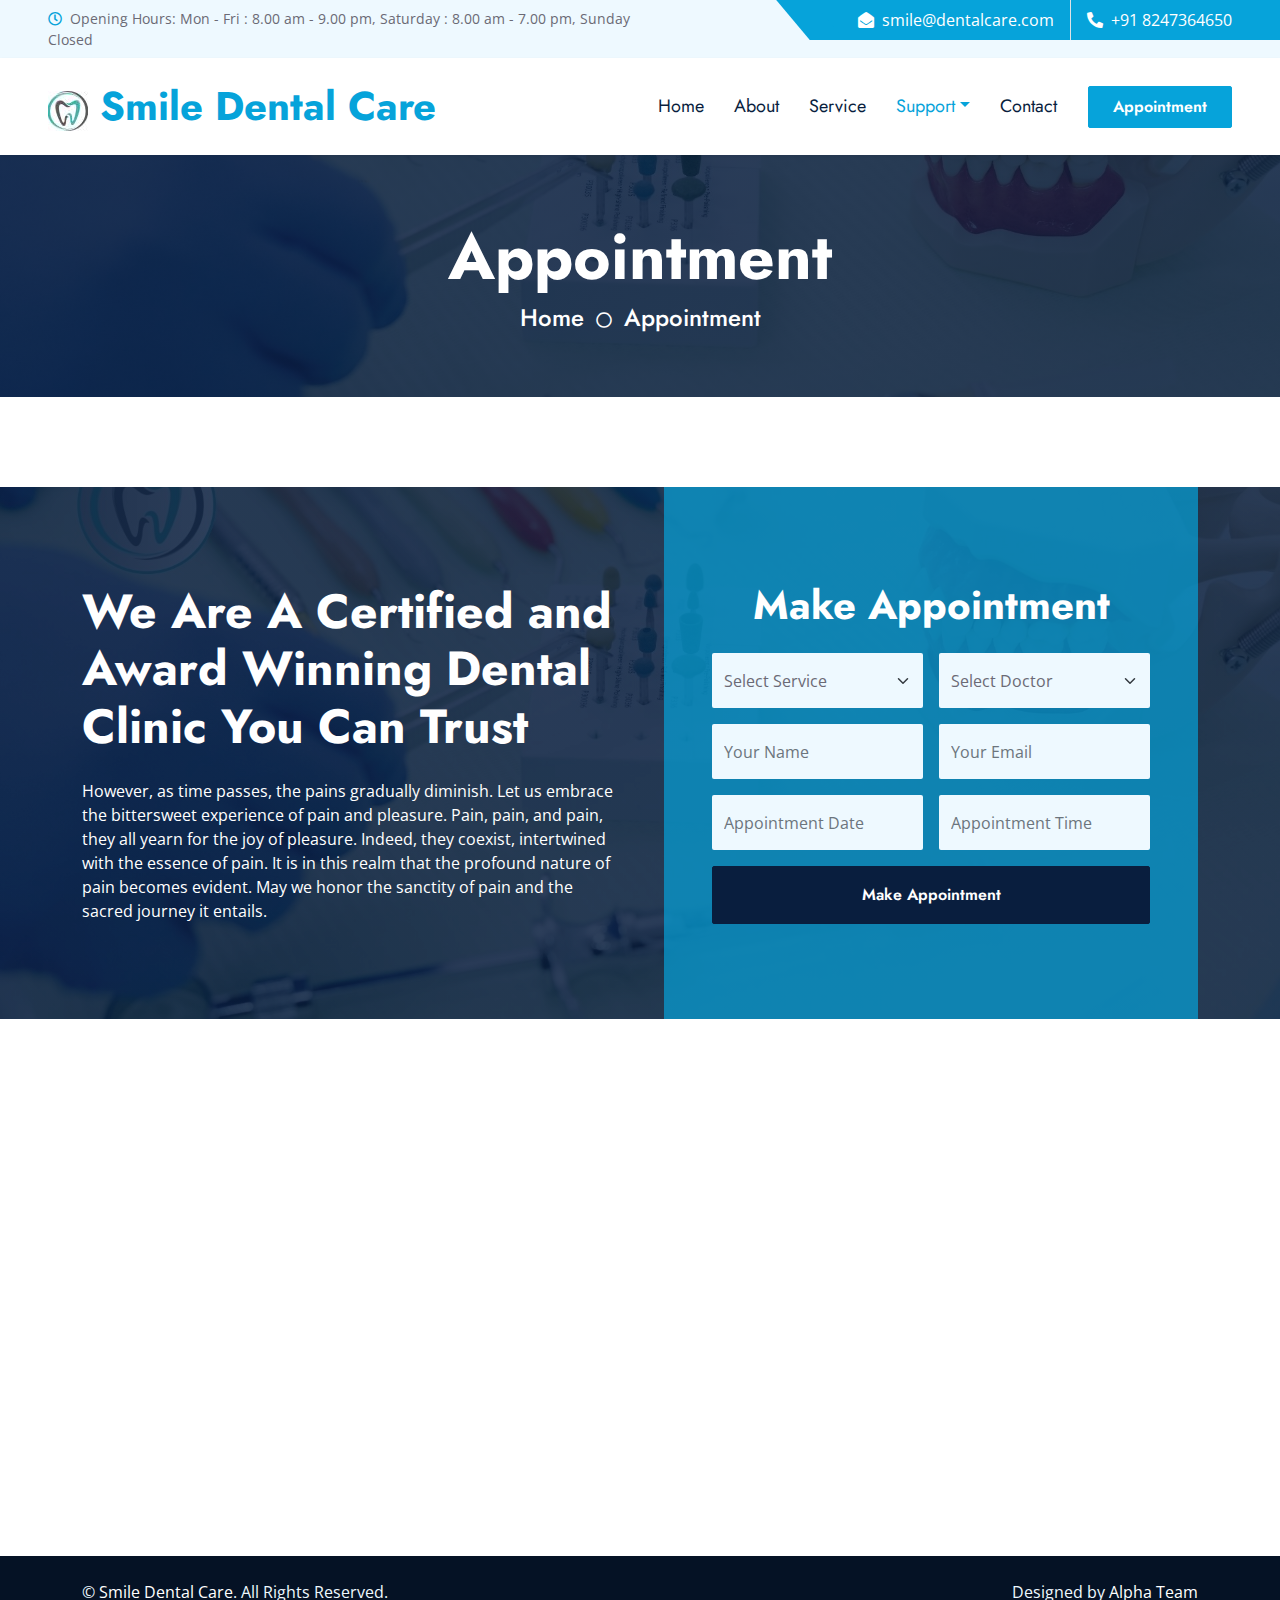
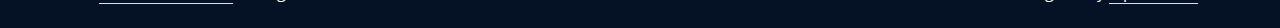
<file: appointment.html>
<!DOCTYPE html>
<html lang="en">

<head>
    <meta charset="utf-8">
    <title>Smile Dental Care</title>
    <meta content="width=device-width, initial-scale=1.0" name="viewport">
    <meta content="Free HTML Templates" name="keywords">
    <meta content="Free HTML Templates" name="description">

    <!-- Favicon -->
    <link href="img/favi.jpg" rel="icon">

    <!-- Google Web Fonts -->
    <link rel="preconnect" href="https://fonts.gstatic.com">
    <link href="https://fonts.googleapis.com/css2?family=Jost:wght@500;600;700&family=Open+Sans:wght@400;600&display=swap" rel="stylesheet"> 

    <!-- Icon Font Stylesheet -->
    <link href="https://cdnjs.cloudflare.com/ajax/libs/font-awesome/5.10.0/css/all.min.css" rel="stylesheet">
    <link href="https://cdn.jsdelivr.net/npm/bootstrap-icons@1.4.1/font/bootstrap-icons.css" rel="stylesheet">

    <!-- Libraries Stylesheet -->
    <link href="lib/owlcarousel/assets/owl.carousel.min.css" rel="stylesheet">
    <link href="lib/animate/animate.min.css" rel="stylesheet">
    <link href="lib/tempusdominus/css/tempusdominus-bootstrap-4.min.css" rel="stylesheet" />
    <link href="lib/twentytwenty/twentytwenty.css" rel="stylesheet" />

    <!-- Customized Bootstrap Stylesheet -->
    <link href="css/bootstrap.min.css" rel="stylesheet">

    <!-- Template Stylesheet -->
    <link href="css/style.css" rel="stylesheet">
</head>

<body>
    <!-- Spinner Start -->
    <div id="spinner" class="show bg-white position-fixed translate-middle w-100 vh-100 top-50 start-50 d-flex align-items-center justify-content-center">
        <div class="spinner-grow text-primary m-1" role="status">
            <span class="sr-only">Loading...</span>
        </div>
        <div class="spinner-grow text-dark m-1" role="status">
            <span class="sr-only">Loading...</span>
        </div>
        <div class="spinner-grow text-secondary m-1" role="status">
            <span class="sr-only">Loading...</span>
        </div>
    </div>
    <!-- Spinner End -->


    <!-- Topbar Start -->
    <div class="container-fluid bg-light ps-5 pe-0 d-none d-lg-block">
        <div class="row gx-0">
            <div class="col-md-6 text-center text-lg-start mb-2 mb-lg-0">
                <div class="d-inline-flex align-items-center">
                    <small class="py-2"><i class="far fa-clock text-primary me-2"></i>Opening Hours: Mon - Fri : 8.00 am - 9.00 pm, Saturday : 8.00 am - 7.00 pm, Sunday Closed </small>
                </div>
            </div>
            <div class="col-md-6 text-center text-lg-end">
                <div class="position-relative d-inline-flex align-items-center bg-primary text-white top-shape px-5">
                    <div class="me-3 pe-3 border-end py-2">
                        <p class="m-0"><i class="fa fa-envelope-open me-2"></i>smile@dentalcare.com</p>
                    </div>
                    <div class="py-2">
                        <p class="m-0"><i class="fa fa-phone-alt me-2"></i>+91 8247364650</p>
                    </div>
                </div>
            </div>
        </div>
    </div>
    <!-- Topbar End -->


    <!-- Navbar Start -->
    <nav class="navbar navbar-expand-lg bg-white navbar-light shadow-sm px-5 py-3 py-lg-0">
        <a href="index.html" class="navbar-brand p-0">
            <h1 class="m-0 text-primary"><img src="img/log.jpg" class="logo-img"> Smile Dental Care</h1>
        </a>
        <button class="navbar-toggler" type="button" data-bs-toggle="collapse" data-bs-target="#navbarCollapse">
            <span class="navbar-toggler-icon"></span>
        </button>
        <div class="collapse navbar-collapse" id="navbarCollapse">
            <div class="navbar-nav ms-auto py-0">
                <a href="index.html" class="nav-item nav-link">Home</a>
                <a href="about.html" class="nav-item nav-link">About</a>
                <a href="service.html" class="nav-item nav-link">Service</a>
                <div class="nav-item dropdown">
                    <a href="#" class="nav-link dropdown-toggle active" data-bs-toggle="dropdown">Support</a>
                    <div class="dropdown-menu m-0">
                        <a href="price.html" class="dropdown-item">Pricing Plan</a>
                        <a href="team.html" class="dropdown-item">Our Dentist</a>
                        <a href="testimonial.html" class="dropdown-item">Testimonial</a>
                        <a href="appointment.html" class="dropdown-item active">Appointment</a>
                    </div>
                </div>
                <a href="contact.html" class="nav-item nav-link">Contact</a>
            </div>
            
            <a href="appointment.html" class="btn btn-primary py-2 px-4 ms-3">Appointment</a>
        </div>
    </nav>
    <!-- Navbar End -->


    <!-- Full Screen Search Start -->
    <div class="modal fade" id="searchModal" tabindex="-1">
        <div class="modal-dialog modal-fullscreen">
            <div class="modal-content" style="background: rgba(9, 30, 62, .7);">
                <div class="modal-header border-0">
                    <button type="button" class="btn bg-white btn-close" data-bs-dismiss="modal" aria-label="Close"></button>
                </div>
                <div class="modal-body d-flex align-items-center justify-content-center">
                    <div class="input-group" style="max-width: 600px;">
                        <input type="text" class="form-control bg-transparent border-primary p-3" placeholder="Type search keyword">
                        <button class="btn btn-primary px-4"><i class="bi bi-search"></i></button>
                    </div>
                </div>
            </div>
        </div>
    </div>
    <!-- Full Screen Search End -->


    <!-- Hero Start -->
    <div class="container-fluid bg-primary py-5 hero-header mb-5">
        <div class="row py-3">
            <div class="col-12 text-center">
                <h1 class="display-3 text-white animated zoomIn">Appointment</h1>
                <a href="index.html" class="h4 text-white">Home</a>
                <i class="far fa-circle text-white px-2"></i>
                <a href="" class="h4 text-white">Appointment</a>
            </div>
        </div>
    </div>
    <!-- Hero End -->


    <!-- Appointment Start -->
    <div class="container-fluid bg-primary bg-appointment mb-5 wow fadeInUp" data-wow-delay="0.1s" style="margin-top: 90px;">
        <div class="container">
            <div class="row gx-5">
                <div class="col-lg-6 py-5">
                    <div class="py-5">
                        <h1 class="display-5 text-white mb-4">We Are A Certified and Award Winning Dental Clinic You Can Trust</h1>
                        <p class="text-white mb-0">However, as time passes, the pains gradually diminish. Let us embrace the bittersweet experience of pain and pleasure. Pain, pain, and pain, they all yearn for the joy of pleasure. Indeed, they coexist, intertwined with the essence of pain. It is in this realm that the profound nature of pain becomes evident. May we honor the sanctity of pain and the sacred journey it entails.</p>
                    </div>
                </div>
                <div class="col-lg-6">
                    <div class="appointment-form h-100 d-flex flex-column justify-content-center text-center p-5 wow zoomIn" data-wow-delay="0.6s">
                        <h1 class="text-white mb-4">Make Appointment</h1>
                        <form>
                            <div class="row g-3">
                                <div class="col-12 col-sm-6">
                                    <select class="form-select bg-light border-0" style="height: 55px;">
                                        <option selected>Select Service</option>
                                        <option value="1">Bridges</option>
                                        <option value="2">Implants</option>
                                        <option value="3">Crowns</option>
                                        <option value="4">Pediatric</option>
                                    </select>
                                </div>
                                <div class="col-12 col-sm-6">
                                    <select class="form-select bg-light border-0" style="height: 55px;">
                                        <option selected>Select Doctor</option>
                                        <option value="1">Mr. Mani Anil Kumar</option>
                                        <option value="2">Mrs. Prasanna</option>
                                        <option value="3">Mr. Mani Kumar Reddy</option>
                                        <option value="4">Mr. Maruthi</option>
                                        <option value="5">Mr. Manoj</option>
                                    </select>
                                </div>
                                <div class="col-12 col-sm-6">
                                    <input type="text" class="form-control bg-light border-0" placeholder="Your Name" style="height: 55px;">
                                </div>
                                <div class="col-12 col-sm-6">
                                    <input type="email" class="form-control bg-light border-0" placeholder="Your Email" style="height: 55px;">
                                </div>
                                <div class="col-12 col-sm-6">
                                    <div class="date" id="date1" data-target-input="nearest">
                                        <input type="text"
                                            class="form-control bg-light border-0 datetimepicker-input"
                                            placeholder="Appointment Date" data-target="#date1" data-toggle="datetimepicker" style="height: 55px;">
                                    </div>
                                </div>
                                <div class="col-12 col-sm-6">
                                    <div class="time" id="time1" data-target-input="nearest">
                                        <input type="text"
                                            class="form-control bg-light border-0 datetimepicker-input"
                                            placeholder="Appointment Time" data-target="#time1" data-toggle="datetimepicker" style="height: 55px;">
                                    </div>
                                </div>
                                <div class="col-12">
                                    <button class="btn btn-dark w-100 py-3" type="submit">Make Appointment</button>
                                </div>
                            </div>
                        </form>
                    </div>
                </div>
            </div>
        </div>
    </div>
    <!-- Appointment End -->
    

    <!-- Newsletter Start -->
    <div class="container-fluid position-relative pt-5 wow fadeInUp" data-wow-delay="0.1s" style="z-index: 1;">
        <div class="container">
            <div class="bg-primary p-5">
                <form class="mx-auto" style="max-width: 600px;">
                    <div class="input-group">
                        <input type="text" class="form-control border-white p-3" placeholder="Your Email">
                        <button class="btn btn-dark px-4">Sign Up</button>
                    </div>
                </form>
            </div>
        </div>
    </div>
    <!-- Newsletter End -->
    

    <!-- Footer Start -->
    <div class="container-fluid bg-dark text-light py-5 wow fadeInUp" data-wow-delay="0.3s" style="margin-top: -75px;">
        <div class="container pt-5">
            <div class="row g-5 pt-4">
                <div class="col-lg-3 col-md-6">
                    <h3 class="text-white mb-4">Quick Links</h3>
                    <div class="d-flex flex-column justify-content-start">
                        <a class="text-light mb-2" href="index.html"><i class="bi bi-arrow-right text-primary me-2"></i>Home</a>
                        <a class="text-light mb-2" href="about.html"><i class="bi bi-arrow-right text-primary me-2"></i>About Us</a>
                        <a class="text-light mb-2" href="service.html"><i class="bi bi-arrow-right text-primary me-2"></i>Our Services</a>
                        
                        <a class="text-light" href="contact.html"><i class="bi bi-arrow-right text-primary me-2"></i>Contact Us</a>
                    </div>
                </div>
                
                <div class="col-lg-3 col-md-6">
                    <h3 class="text-white mb-4">Get In Touch</h3>
                    <p class="mb-2"><i class="bi bi-geo-alt text-primary me-2"></i>NH - 16, Chaitanya Knowledge City, Rajahmundry - 533296 Andhra Pradesh, India</p>
                    <p class="mb-2"><i class="bi bi-envelope-open text-primary me-2"></i>smile@dentalcare.com</p>
                    <p class="mb-0"><i class="bi bi-telephone text-primary me-2"></i>+91 847364650</p>
                </div>
                <div class="col-lg-3 col-md-6">
                    <h3 class="text-white mb-4">Follow Us</h3>
                    <div class="d-flex">
                        <a class="btn btn-lg btn-primary btn-lg-square rounded me-2" href="https://twitter.com/UNICEFIndia"><i class="fab fa-twitter fw-normal"></i></a>
                        <a class="btn btn-lg btn-primary btn-lg-square rounded me-2" href="https://www.facebook.com/unicefindia"><i class="fab fa-facebook-f fw-normal"></i></a>
                        <a class="btn btn-lg btn-primary btn-lg-square rounded me-2" href="https://www.linkedin.com/company/unicef-india/"><i class="fab fa-linkedin-in fw-normal"></i></a>
                        <a class="btn btn-lg btn-primary btn-lg-square rounded" href="https://www.instagram.com/unicefindia/"><i class="fab fa-instagram fw-normal"></i></a>
                    </div>
                </div>
            </div>
        </div>
    </div>
    <div class="container-fluid text-light py-4" style="background: #051225;">
        <div class="container">
            <div class="row g-0">
                <div class="col-md-6 text-center text-md-start">
                    <p class="mb-md-0">&copy; <a class="text-white border-bottom" href="#">Smile Dental Care</a>. All Rights Reserved.</p>
                </div>
                <div class="col-md-6 text-center text-md-end">
                    <p class="mb-0">Designed by <a class="text-white border-bottom" href="https://htmlcodex.com">Alpha Team</a><br>
                             
                    </p>
                </div>
            </div>
        </div>
    </div>
    <!-- Footer End -->


    <!-- Back to Top -->
    <a href="#" class="btn btn-lg btn-primary btn-lg-square rounded back-to-top"><i class="bi bi-arrow-up"></i></a>


    <!-- JavaScript Libraries -->
    <script src="https://code.jquery.com/jquery-3.4.1.min.js"></script>
    <script src="https://cdn.jsdelivr.net/npm/bootstrap@5.0.0/dist/js/bootstrap.bundle.min.js"></script>
    <script src="lib/wow/wow.min.js"></script>
    <script src="lib/easing/easing.min.js"></script>
    <script src="lib/waypoints/waypoints.min.js"></script>
    <script src="lib/owlcarousel/owl.carousel.min.js"></script>
    <script src="lib/tempusdominus/js/moment.min.js"></script>
    <script src="lib/tempusdominus/js/moment-timezone.min.js"></script>
    <script src="lib/tempusdominus/js/tempusdominus-bootstrap-4.min.js"></script>
    <script src="lib/twentytwenty/jquery.event.move.js"></script>
    <script src="lib/twentytwenty/jquery.twentytwenty.js"></script>

    <!-- Template Javascript -->
    <script src="js/main.js"></script>
</body>

</html>
</file>
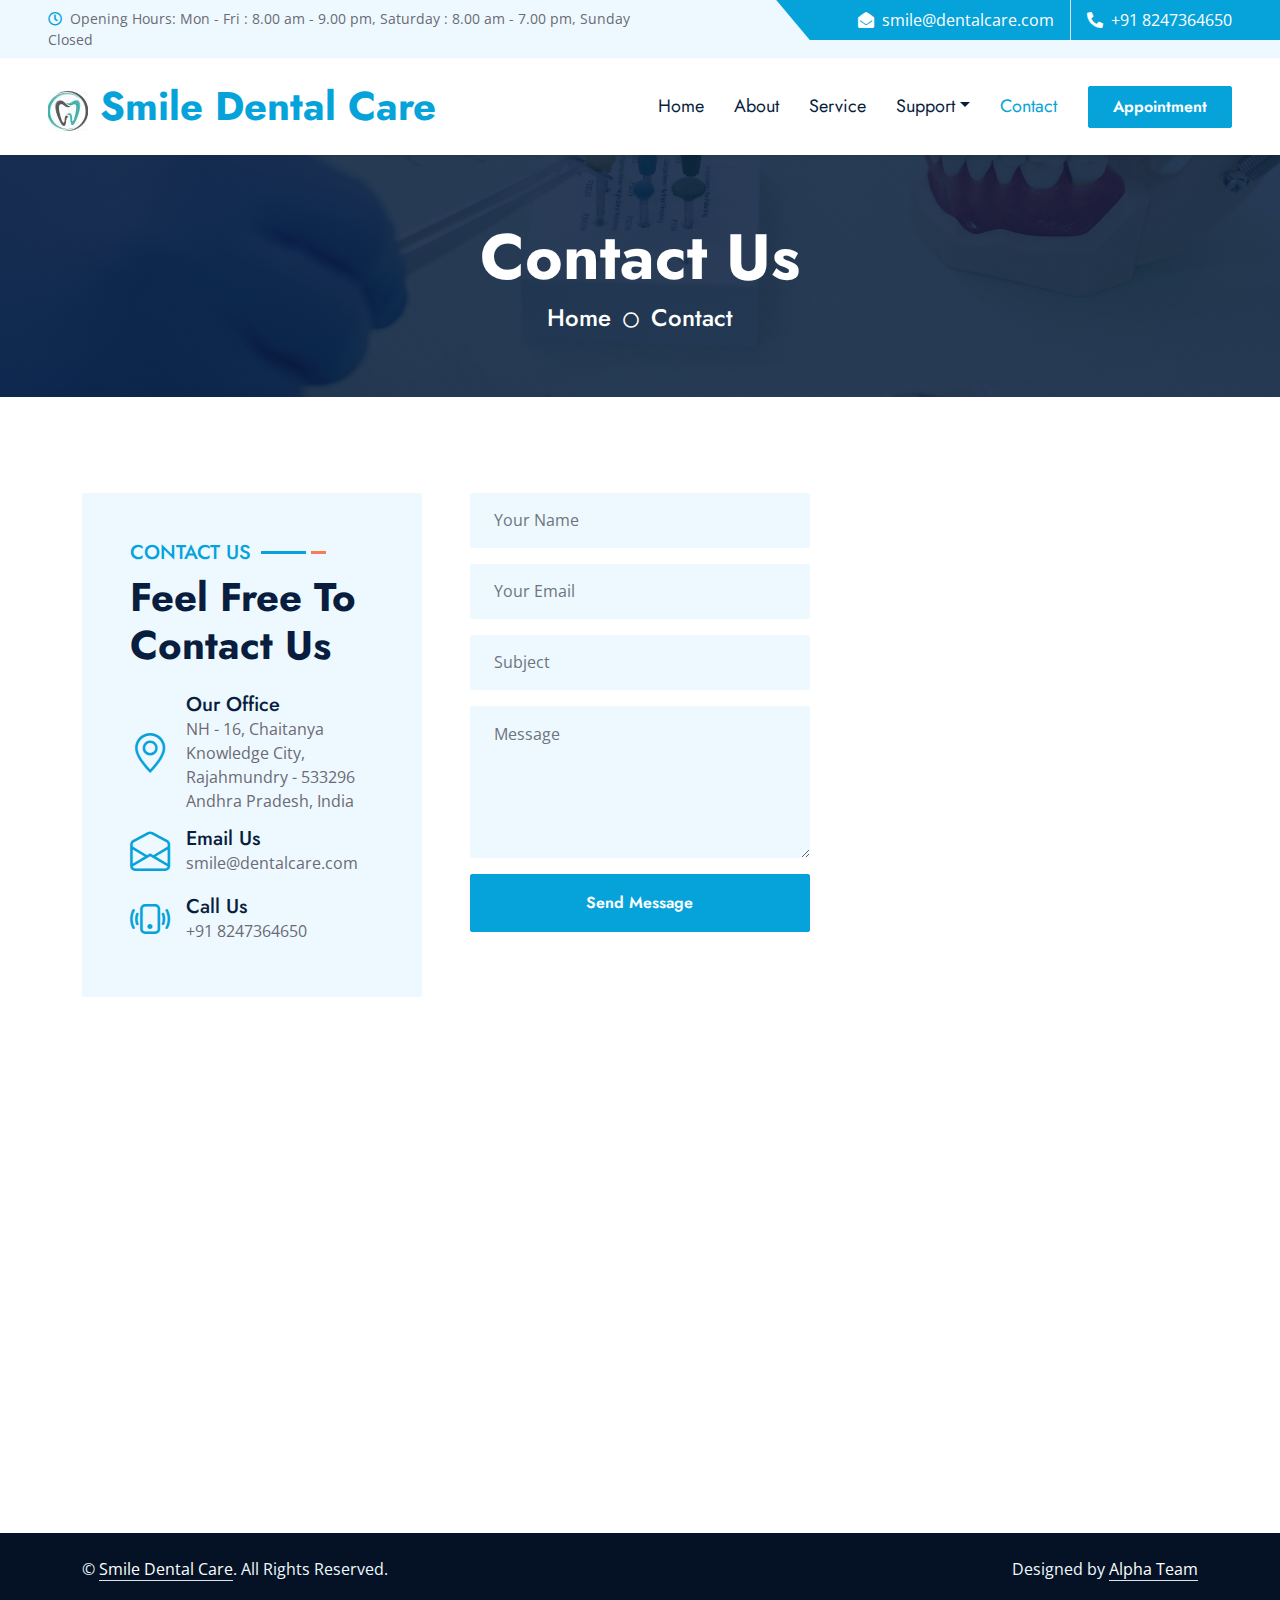
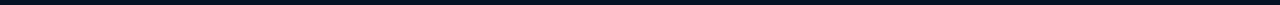
<file: contact.html>
<!DOCTYPE html>
<html lang="en">

<head>
    <meta charset="utf-8">
    <title>Smile Dental Care</title>
    <meta content="width=device-width, initial-scale=1.0" name="viewport">
    <meta content="Free HTML Templates" name="keywords">
    <meta content="Free HTML Templates" name="description">

    <!-- Favicon -->
    <link href="img/favi.jpg" rel="icon">

    <!-- Google Web Fonts -->
    <link rel="preconnect" href="https://fonts.gstatic.com">
    <link href="https://fonts.googleapis.com/css2?family=Jost:wght@500;600;700&family=Open+Sans:wght@400;600&display=swap" rel="stylesheet"> 

    <!-- Icon Font Stylesheet -->
    <link href="https://cdnjs.cloudflare.com/ajax/libs/font-awesome/5.10.0/css/all.min.css" rel="stylesheet">
    <link href="https://cdn.jsdelivr.net/npm/bootstrap-icons@1.4.1/font/bootstrap-icons.css" rel="stylesheet">

    <!-- Libraries Stylesheet -->
    <link href="lib/owlcarousel/assets/owl.carousel.min.css" rel="stylesheet">
    <link href="lib/animate/animate.min.css" rel="stylesheet">
    <link href="lib/tempusdominus/css/tempusdominus-bootstrap-4.min.css" rel="stylesheet" />
    <link href="lib/twentytwenty/twentytwenty.css" rel="stylesheet" />

    <!-- Customized Bootstrap Stylesheet -->
    <link href="css/bootstrap.min.css" rel="stylesheet">

    <!-- Template Stylesheet -->
    <link href="css/style.css" rel="stylesheet">
</head>

<body>
    <!-- Spinner Start -->
    <div id="spinner" class="show bg-white position-fixed translate-middle w-100 vh-100 top-50 start-50 d-flex align-items-center justify-content-center">
        <div class="spinner-grow text-primary m-1" role="status">
            <span class="sr-only">Loading...</span>
        </div>
        <div class="spinner-grow text-dark m-1" role="status">
            <span class="sr-only">Loading...</span>
        </div>
        <div class="spinner-grow text-secondary m-1" role="status">
            <span class="sr-only">Loading...</span>
        </div>
    </div>
    <!-- Spinner End -->


    <!-- Topbar Start -->
    <div class="container-fluid bg-light ps-5 pe-0 d-none d-lg-block">
        <div class="row gx-0">
            <div class="col-md-6 text-center text-lg-start mb-2 mb-lg-0">
                <div class="d-inline-flex align-items-center">
                    <small class="py-2"><i class="far fa-clock text-primary me-2"></i>Opening Hours: Mon - Fri : 8.00 am - 9.00 pm, Saturday : 8.00 am - 7.00 pm, Sunday Closed </small>
                </div>
            </div>
            <div class="col-md-6 text-center text-lg-end">
                <div class="position-relative d-inline-flex align-items-center bg-primary text-white top-shape px-5">
                    <div class="me-3 pe-3 border-end py-2">
                        <p class="m-0"><i class="fa fa-envelope-open me-2"></i>smile@dentalcare.com</p>
                    </div>
                    <div class="py-2">
                        <p class="m-0"><i class="fa fa-phone-alt me-2"></i>+91 8247364650</p>
                    </div>
                </div>
            </div>
        </div>
    </div>
    <!-- Topbar End -->


    <!-- Navbar Start -->
    <nav class="navbar navbar-expand-lg bg-white navbar-light shadow-sm px-5 py-3 py-lg-0">
        <a href="index.html" class="navbar-brand p-0">
            <h1 class="m-0 text-primary"><img src="img/log.jpg" class="logo-img"> Smile Dental Care</h1>
        </a>
        <button class="navbar-toggler" type="button" data-bs-toggle="collapse" data-bs-target="#navbarCollapse">
            <span class="navbar-toggler-icon"></span>
        </button>
        <div class="collapse navbar-collapse" id="navbarCollapse">
            <div class="navbar-nav ms-auto py-0">
                <a href="index.html" class="nav-item nav-link">Home</a>
                <a href="about.html" class="nav-item nav-link">About</a>
                <a href="service.html" class="nav-item nav-link">Service</a>
                <div class="nav-item dropdown">
                    <a href="#" class="nav-link dropdown-toggle" data-bs-toggle="dropdown">Support</a>
                    <div class="dropdown-menu m-0">
                        <a href="price.html" class="dropdown-item">Pricing Plan</a>
                        <a href="team.html" class="dropdown-item">Our Dentist</a>
                        <a href="testimonial.html" class="dropdown-item">Testimonial</a>
                        <a href="appointment.html" class="dropdown-item">Appointment</a>
                    </div>
                </div>
                <a href="contact.html" class="nav-item nav-link active">Contact</a>
            </div>
            
            <a href="appointment.html" class="btn btn-primary py-2 px-4 ms-3">Appointment</a>
        </div>
    </nav>
    <!-- Navbar End -->


    <!-- Full Screen Search Start -->
    <div class="modal fade" id="searchModal" tabindex="-1">
        <div class="modal-dialog modal-fullscreen">
            <div class="modal-content" style="background: rgba(9, 30, 62, .7);">
                <div class="modal-header border-0">
                    <button type="button" class="btn bg-white btn-close" data-bs-dismiss="modal" aria-label="Close"></button>
                </div>
                <div class="modal-body d-flex align-items-center justify-content-center">
                    <div class="input-group" style="max-width: 600px;">
                        <input type="text" class="form-control bg-transparent border-primary p-3" placeholder="Type search keyword">
                        <button class="btn btn-primary px-4"><i class="bi bi-search"></i></button>
                    </div>
                </div>
            </div>
        </div>
    </div>
    <!-- Full Screen Search End -->


    <!-- Hero Start -->
    <div class="container-fluid bg-primary py-5 hero-header mb-5">
        <div class="row py-3">
            <div class="col-12 text-center">
                <h1 class="display-3 text-white animated zoomIn">Contact Us</h1>
                <a href="" class="h4 text-white">Home</a>
                <i class="far fa-circle text-white px-2"></i>
                <a href="" class="h4 text-white">Contact</a>
            </div>
        </div>
    </div>
    <!-- Hero End -->


    <!-- Contact Start -->
    <div class="container-fluid py-5">
        <div class="container">
            <div class="row g-5">
                <div class="col-xl-4 col-lg-6 wow slideInUp" data-wow-delay="0.1s">
                    <div class="bg-light rounded h-100 p-5">
                        <div class="section-title">
                            <h5 class="position-relative d-inline-block text-primary text-uppercase">Contact Us</h5>
                            <h1 class="display-6 mb-4">Feel Free To Contact Us</h1>
                        </div>
                        <div class="d-flex align-items-center mb-2">
                            <i class="bi bi-geo-alt fs-1 text-primary me-3"></i>
                            <div class="text-start">
                                <h5 class="mb-0">Our Office</h5>
                                <span>NH - 16, Chaitanya Knowledge City, Rajahmundry - 533296 Andhra Pradesh, India</span>
                            </div>
                        </div>
                        <div class="d-flex align-items-center mb-2">
                            <i class="bi bi-envelope-open fs-1 text-primary me-3"></i>
                            <div class="text-start">
                                <h5 class="mb-0">Email Us</h5>
                                <span>smile@dentalcare.com</span>
                            </div>
                        </div>
                        <div class="d-flex align-items-center">
                            <i class="bi bi-phone-vibrate fs-1 text-primary me-3"></i>
                            <div class="text-start">
                                <h5 class="mb-0">Call Us</h5>
                                <span>+91 8247364650</span>
                            </div>
                        </div>
                    </div>
                </div>
                <div class="col-xl-4 col-lg-6 wow slideInUp" data-wow-delay="0.3s">
                    <form>
                        <div class="row g-3">
                            <div class="col-12">
                                <input type="text" class="form-control border-0 bg-light px-4" placeholder="Your Name" style="height: 55px;">
                            </div>
                            <div class="col-12">
                                <input type="email" class="form-control border-0 bg-light px-4" placeholder="Your Email" style="height: 55px;">
                            </div>
                            <div class="col-12">
                                <input type="text" class="form-control border-0 bg-light px-4" placeholder="Subject" style="height: 55px;">
                            </div>
                            <div class="col-12">
                                <textarea class="form-control border-0 bg-light px-4 py-3" rows="5" placeholder="Message"></textarea>
                            </div>
                            <div class="col-12">
                                <button class="btn btn-primary w-100 py-3" type="submit">Send Message</button>
                            </div>
                        </div>
                    </form>
                </div>
                <div class="col-xl-4 col-lg-12 wow slideInUp" data-wow-delay="0.6s">
                    <iframe class="position-relative rounded w-100 h-100"
                        src="https://www.google.com/maps/embed?pb=!1m18!1m12!1m3!1d122103.60734051817!2d81.72395581322971!3d16.987446324448296!2m3!1f0!2f0!3f0!3m2!1i1024!2i768!4f13.1!3m3!1m2!1s0x3a37a3f2440c9fff%3A0x86b24503e305ca21!2sRajamahendravaram%2C%20Andhra%20Pradesh!5e0!3m2!1sen!2sin!4v1689267602218!5m2!1sen!2sin"
                        frameborder="0" style="min-height: 400px; border:0;" allowfullscreen="" aria-hidden="false"
                        tabindex="0"></iframe>
                </div>
            </div>
        </div>
    </div>
    <!-- Contact End -->


    <!-- Newsletter Start -->
    <div class="container-fluid position-relative pt-5 wow fadeInUp" data-wow-delay="0.1s" style="z-index: 1;">
        <div class="container">
            <div class="bg-primary p-5">
                <form class="mx-auto" style="max-width: 600px;">
                    <div class="input-group">
                        <input type="text" class="form-control border-white p-3" placeholder="Your Email">
                        <button class="btn btn-dark px-4">Sign Up</button>
                    </div>
                </form>
            </div>
        </div>
    </div>
    <!-- Newsletter End -->
    

    <!-- Footer Start -->
    <div class="container-fluid bg-dark text-light py-5 wow fadeInUp" data-wow-delay="0.3s" style="margin-top: -75px;">
        <div class="container pt-5">
            <div class="row g-5 pt-4">
                <div class="col-lg-3 col-md-6">
                    <h3 class="text-white mb-4">Quick Links</h3>
                    <div class="d-flex flex-column justify-content-start">
                        <a class="text-light mb-2" href="index.html"><i class="bi bi-arrow-right text-primary me-2"></i>Home</a>
                        <a class="text-light mb-2" href="about.html"><i class="bi bi-arrow-right text-primary me-2"></i>About Us</a>
                        <a class="text-light mb-2" href="service.html"><i class="bi bi-arrow-right text-primary me-2"></i>Our Services</a>
                        
                        <a class="text-light" href="contact.html"><i class="bi bi-arrow-right text-primary me-2"></i>Contact Us</a>
                    </div>
                </div>
                
                <div class="col-lg-3 col-md-6">
                    <h3 class="text-white mb-4">Get In Touch</h3>
                    <p class="mb-2"><i class="bi bi-geo-alt text-primary me-2"></i>NH - 16, Chaitanya Knowledge City, Rajahmundry - 533296 Andhra Pradesh, India</p>
                    <p class="mb-2"><i class="bi bi-envelope-open text-primary me-2"></i>smile@dentalcare.com</p>
                    <p class="mb-0"><i class="bi bi-telephone text-primary me-2"></i>+91 847364650</p>
                </div>
                <div class="col-lg-3 col-md-6">
                    <h3 class="text-white mb-4">Follow Us</h3>
                    <div class="d-flex">
                        <a class="btn btn-lg btn-primary btn-lg-square rounded me-2" href="https://twitter.com/UNICEFIndia"><i class="fab fa-twitter fw-normal"></i></a>
                        <a class="btn btn-lg btn-primary btn-lg-square rounded me-2" href="https://www.facebook.com/unicefindia"><i class="fab fa-facebook-f fw-normal"></i></a>
                        <a class="btn btn-lg btn-primary btn-lg-square rounded me-2" href="https://www.linkedin.com/company/unicef-india/"><i class="fab fa-linkedin-in fw-normal"></i></a>
                        <a class="btn btn-lg btn-primary btn-lg-square rounded" href="https://www.instagram.com/unicefindia/"><i class="fab fa-instagram fw-normal"></i></a>
                    </div>
                </div>
            </div>
        </div>
    </div>
    <div class="container-fluid text-light py-4" style="background: #051225;">
        <div class="container">
            <div class="row g-0">
                <div class="col-md-6 text-center text-md-start">
                    <p class="mb-md-0">&copy; <a class="text-white border-bottom" href="#">Smile Dental Care</a>. All Rights Reserved.</p>
                </div>
                <div class="col-md-6 text-center text-md-end">
                    <p class="mb-0">Designed by <a class="text-white border-bottom" href="https://htmlcodex.com">Alpha Team</a><br>
                             
                    </p>
                </div>
            </div>
        </div>
    </div>
    <!-- Footer End -->



    <!-- Back to Top -->
    <a href="#" class="btn btn-lg btn-primary btn-lg-square rounded back-to-top"><i class="bi bi-arrow-up"></i></a>


    <!-- JavaScript Libraries -->
    <script src="https://code.jquery.com/jquery-3.4.1.min.js"></script>
    <script src="https://cdn.jsdelivr.net/npm/bootstrap@5.0.0/dist/js/bootstrap.bundle.min.js"></script>
    <script src="lib/wow/wow.min.js"></script>
    <script src="lib/easing/easing.min.js"></script>
    <script src="lib/waypoints/waypoints.min.js"></script>
    <script src="lib/owlcarousel/owl.carousel.min.js"></script>
    <script src="lib/tempusdominus/js/moment.min.js"></script>
    <script src="lib/tempusdominus/js/moment-timezone.min.js"></script>
    <script src="lib/tempusdominus/js/tempusdominus-bootstrap-4.min.js"></script>
    <script src="lib/twentytwenty/jquery.event.move.js"></script>
    <script src="lib/twentytwenty/jquery.twentytwenty.js"></script>

    <!-- Template Javascript -->
    <script src="js/main.js"></script>
</body>

</html>
</file>
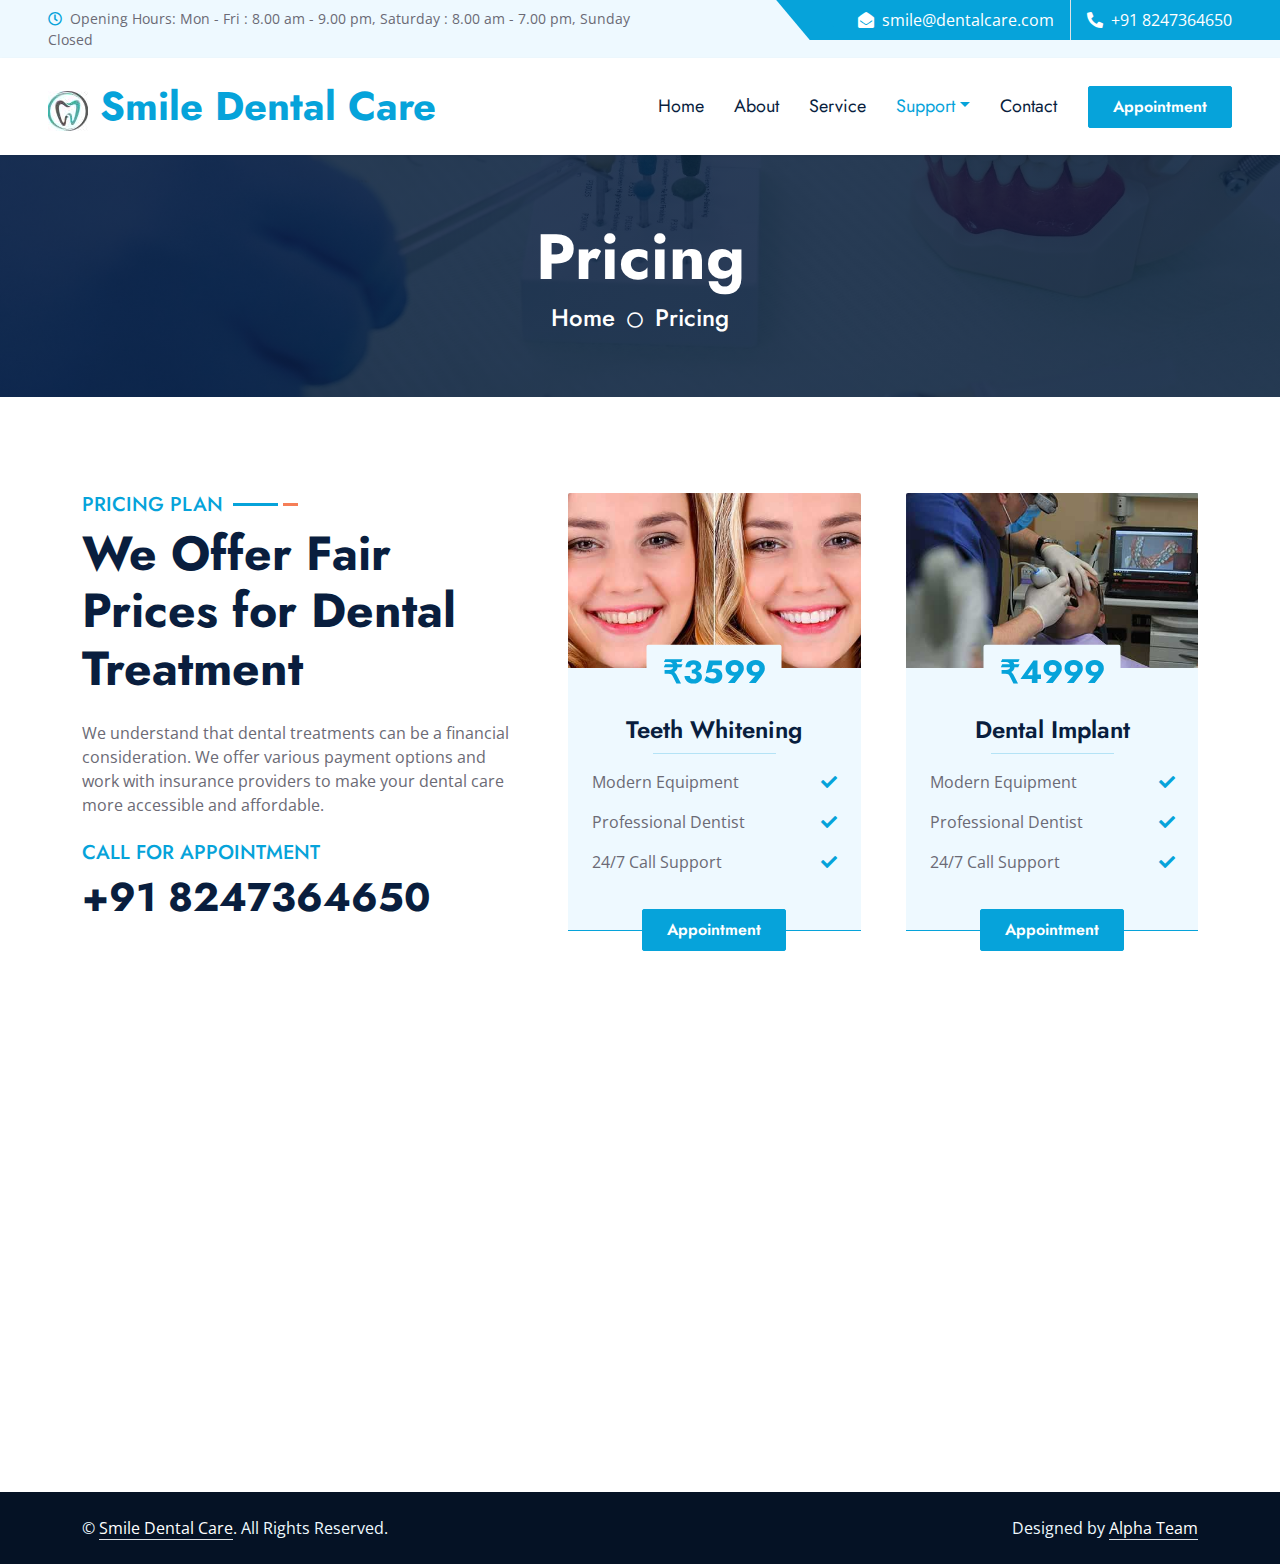
<file: price.html>
<!DOCTYPE html>
<html lang="en">

<head>
    <meta charset="utf-8">
    <title>Smile Dental Care</title>
    <meta content="width=device-width, initial-scale=1.0" name="viewport">
    <meta content="Free HTML Templates" name="keywords">
    <meta content="Free HTML Templates" name="description">

    <!-- Favicon -->
    <link href="img/favi.jpg" rel="icon">

    <!-- Google Web Fonts -->
    <link rel="preconnect" href="https://fonts.gstatic.com">
    <link href="https://fonts.googleapis.com/css2?family=Jost:wght@500;600;700&family=Open+Sans:wght@400;600&display=swap" rel="stylesheet"> 

    <!-- Icon Font Stylesheet -->
    <link href="https://cdnjs.cloudflare.com/ajax/libs/font-awesome/5.10.0/css/all.min.css" rel="stylesheet">
    <link href="https://cdn.jsdelivr.net/npm/bootstrap-icons@1.4.1/font/bootstrap-icons.css" rel="stylesheet">

    <!-- Libraries Stylesheet -->
    <link href="lib/owlcarousel/assets/owl.carousel.min.css" rel="stylesheet">
    <link href="lib/animate/animate.min.css" rel="stylesheet">
    <link href="lib/tempusdominus/css/tempusdominus-bootstrap-4.min.css" rel="stylesheet" />
    <link href="lib/twentytwenty/twentytwenty.css" rel="stylesheet" />

    <!-- Customized Bootstrap Stylesheet -->
    <link href="css/bootstrap.min.css" rel="stylesheet">

    <!-- Template Stylesheet -->
    <link href="css/style.css" rel="stylesheet">
</head>

<body>
    <!-- Spinner Start -->
    <div id="spinner" class="show bg-white position-fixed translate-middle w-100 vh-100 top-50 start-50 d-flex align-items-center justify-content-center">
        <div class="spinner-grow text-primary m-1" role="status">
            <span class="sr-only">Loading...</span>
        </div>
        <div class="spinner-grow text-dark m-1" role="status">
            <span class="sr-only">Loading...</span>
        </div>
        <div class="spinner-grow text-secondary m-1" role="status">
            <span class="sr-only">Loading...</span>
        </div>
    </div>
    <!-- Spinner End -->


    <!-- Topbar Start -->
    <div class="container-fluid bg-light ps-5 pe-0 d-none d-lg-block">
        <div class="row gx-0">
            <div class="col-md-6 text-center text-lg-start mb-2 mb-lg-0">
                <div class="d-inline-flex align-items-center">
                    <small class="py-2"><i class="far fa-clock text-primary me-2"></i>Opening Hours: Mon - Fri : 8.00 am - 9.00 pm, Saturday : 8.00 am - 7.00 pm, Sunday Closed </small>
                </div>
            </div>
            <div class="col-md-6 text-center text-lg-end">
                <div class="position-relative d-inline-flex align-items-center bg-primary text-white top-shape px-5">
                    <div class="me-3 pe-3 border-end py-2">
                        <p class="m-0"><i class="fa fa-envelope-open me-2"></i>smile@dentalcare.com</p>
                    </div>
                    <div class="py-2">
                        <p class="m-0"><i class="fa fa-phone-alt me-2"></i>+91 8247364650</p>
                    </div>
                </div>
            </div>
        </div>
    </div>
    <!-- Topbar End -->


    <!-- Navbar Start -->
    <nav class="navbar navbar-expand-lg bg-white navbar-light shadow-sm px-5 py-3 py-lg-0">
        <a href="index.html" class="navbar-brand p-0">
            <h1 class="m-0 text-primary"><img src="img/log.jpg" class="logo-img"> Smile Dental Care</h1>
        </a>
        <button class="navbar-toggler" type="button" data-bs-toggle="collapse" data-bs-target="#navbarCollapse">
            <span class="navbar-toggler-icon"></span>
        </button>
        <div class="collapse navbar-collapse" id="navbarCollapse">
            <div class="navbar-nav ms-auto py-0">
                <a href="index.html" class="nav-item nav-link">Home</a>
                <a href="about.html" class="nav-item nav-link">About</a>
                <a href="service.html" class="nav-item nav-link">Service</a>
                <div class="nav-item dropdown">
                    <a href="#" class="nav-link dropdown-toggle active" data-bs-toggle="dropdown">Support</a>
                    <div class="dropdown-menu m-0">
                        <a href="price.html" class="dropdown-item active">Pricing Plan</a>
                        <a href="team.html" class="dropdown-item">Our Dentist</a>
                        <a href="testimonial.html" class="dropdown-item">Testimonial</a>
                        <a href="appointment.html" class="dropdown-item">Appointment</a>
                    </div>
                </div>
                <a href="contact.html" class="nav-item nav-link">Contact</a>
            </div>
            
            <a href="appointment.html" class="btn btn-primary py-2 px-4 ms-3">Appointment</a>
        </div>
    </nav>
    <!-- Navbar End -->


    <!-- Full Screen Search Start -->
    <div class="modal fade" id="searchModal" tabindex="-1">
        <div class="modal-dialog modal-fullscreen">
            <div class="modal-content" style="background: rgba(9, 30, 62, .7);">
                <div class="modal-header border-0">
                    <button type="button" class="btn bg-white btn-close" data-bs-dismiss="modal" aria-label="Close"></button>
                </div>
                <div class="modal-body d-flex align-items-center justify-content-center">
                    <div class="input-group" style="max-width: 600px;">
                        <input type="text" class="form-control bg-transparent border-primary p-3" placeholder="Type search keyword">
                        <button class="btn btn-primary px-4"><i class="bi bi-search"></i></button>
                    </div>
                </div>
            </div>
        </div>
    </div>
    <!-- Full Screen Search End -->


    <!-- Hero Start -->
    <div class="container-fluid bg-primary py-5 hero-header mb-5">
        <div class="row py-3">
            <div class="col-12 text-center">
                <h1 class="display-3 text-white animated zoomIn">Pricing</h1>
                <a href="" class="h4 text-white">Home</a>
                <i class="far fa-circle text-white px-2"></i>
                <a href="" class="h4 text-white">Pricing</a>
            </div>
        </div>
    </div>
    <!-- Hero End -->



    <!-- Pricing Start -->
    <div class="container-fluid py-5 wow fadeInUp" data-wow-delay="0.1s">
        <div class="container">
            <div class="row g-5">
                <div class="col-lg-5">
                    <div class="section-title mb-4">
                        <h5 class="position-relative d-inline-block text-primary text-uppercase">Pricing Plan</h5>
                        <h1 class="display-5 mb-0">We Offer Fair Prices for Dental Treatment</h1>
                    </div>
                    <p class="mb-4">We understand that dental treatments can be a financial consideration. We offer various payment options and work with insurance providers to make your dental care more accessible and affordable.</p>
                    <h5 class="text-uppercase text-primary wow fadeInUp" data-wow-delay="0.3s">Call for Appointment</h5>
                    <h1 class="wow fadeInUp" data-wow-delay="0.6s">+91 8247364650</h1>
                </div>
                <div class="col-lg-7">
                    <div class="owl-carousel price-carousel wow zoomIn" data-wow-delay="0.9s">
                        <div class="price-item pb-4">
                            <div class="position-relative">
                                <img class="img-fluid rounded-top" src="img/price-1.jpg" alt="">
                                <div class="d-flex align-items-center justify-content-center bg-light rounded pt-2 px-3 position-absolute top-100 start-50 translate-middle" style="z-index: 2;">
                                    <h2 class="text-primary m-0">₹3599</h2>
                                </div>
                            </div>
                            <div class="position-relative text-center bg-light border-bottom border-primary py-5 p-4">
                                <h4>Teeth Whitening</h4>
                                <hr class="text-primary w-50 mx-auto mt-0">
                                <div class="d-flex justify-content-between mb-3"><span>Modern Equipment</span><i class="fa fa-check text-primary pt-1"></i></div>
                                <div class="d-flex justify-content-between mb-3"><span>Professional Dentist</span><i class="fa fa-check text-primary pt-1"></i></div>
                                <div class="d-flex justify-content-between mb-2"><span>24/7 Call Support</span><i class="fa fa-check text-primary pt-1"></i></div>
                                <a href="appointment.html" class="btn btn-primary py-2 px-4 position-absolute top-100 start-50 translate-middle">Appointment</a>
                            </div>
                        </div>
                        <div class="price-item pb-4">
                            <div class="position-relative">
                                <img class="img-fluid rounded-top" src="img/price-2.jpg" alt="">
                                <div class="d-flex align-items-center justify-content-center bg-light rounded pt-2 px-3 position-absolute top-100 start-50 translate-middle" style="z-index: 2;">
                                    <h2 class="text-primary m-0">₹4999</h2>
                                </div>
                            </div>
                            <div class="position-relative text-center bg-light border-bottom border-primary py-5 p-4">
                                <h4>Dental Implant</h4>
                                <hr class="text-primary w-50 mx-auto mt-0">
                                <div class="d-flex justify-content-between mb-3"><span>Modern Equipment</span><i class="fa fa-check text-primary pt-1"></i></div>
                                <div class="d-flex justify-content-between mb-3"><span>Professional Dentist</span><i class="fa fa-check text-primary pt-1"></i></div>
                                <div class="d-flex justify-content-between mb-2"><span>24/7 Call Support</span><i class="fa fa-check text-primary pt-1"></i></div>
                                <a href="appointment.html" class="btn btn-primary py-2 px-4 position-absolute top-100 start-50 translate-middle">Appointment</a>
                            </div>
                        </div>
                        <div class="price-item pb-4">
                            <div class="position-relative">
                                <img class="img-fluid rounded-top" src="img/price-3.jpg" alt="">
                                <div class="d-flex align-items-center justify-content-center bg-light rounded pt-2 px-3 position-absolute top-100 start-50 translate-middle" style="z-index: 2;">
                                    <h2 class="text-primary m-0">₹7999</h2>
                                </div>
                            </div>
                            <div class="position-relative text-center bg-light border-bottom border-primary py-5 p-4">
                                <h4>Root Canal</h4>
                                <hr class="text-primary w-50 mx-auto mt-0">
                                <div class="d-flex justify-content-between mb-3"><span>Modern Equipment</span><i class="fa fa-check text-primary pt-1"></i></div>
                                <div class="d-flex justify-content-between mb-3"><span>Professional Dentist</span><i class="fa fa-check text-primary pt-1"></i></div>
                                <div class="d-flex justify-content-between mb-2"><span>24/7 Call Support</span><i class="fa fa-check text-primary pt-1"></i></div>
                                <a href="appointment.html" class="btn btn-primary py-2 px-4 position-absolute top-100 start-50 translate-middle">Appointment</a>
                            </div>
                        </div>
                    </div>
                </div>
            </div>
        </div>
    </div>
    <!-- Pricing End -->
    

    <!-- Newsletter Start -->
    <div class="container-fluid position-relative pt-5 wow fadeInUp" data-wow-delay="0.1s" style="z-index: 1;">
        <div class="container">
            <div class="bg-primary p-5">
                <form class="mx-auto" style="max-width: 600px;">
                    <div class="input-group">
                        <input type="text" class="form-control border-white p-3" placeholder="Your Email">
                        <button class="btn btn-dark px-4">Sign Up</button>
                    </div>
                </form>
            </div>
        </div>
    </div>
    <!-- Newsletter End -->
    

       <!-- Footer Start -->
    <div class="container-fluid bg-dark text-light py-5 wow fadeInUp" data-wow-delay="0.3s" style="margin-top: -75px;">
        <div class="container pt-5">
            <div class="row g-5 pt-4">
                <div class="col-lg-3 col-md-6">
                    <h3 class="text-white mb-4">Quick Links</h3>
                    <div class="d-flex flex-column justify-content-start">
                        <a class="text-light mb-2" href="index.html"><i class="bi bi-arrow-right text-primary me-2"></i>Home</a>
                        <a class="text-light mb-2" href="about.html"><i class="bi bi-arrow-right text-primary me-2"></i>About Us</a>
                        <a class="text-light mb-2" href="service.html"><i class="bi bi-arrow-right text-primary me-2"></i>Our Services</a>
                        
                        <a class="text-light" href="contact.html"><i class="bi bi-arrow-right text-primary me-2"></i>Contact Us</a>
                    </div>
                </div>
                
                <div class="col-lg-3 col-md-6">
                    <h3 class="text-white mb-4">Get In Touch</h3>
                    <p class="mb-2"><i class="bi bi-geo-alt text-primary me-2"></i>NH - 16, Chaitanya Knowledge City, Rajahmundry - 533296 Andhra Pradesh, India</p>
                    <p class="mb-2"><i class="bi bi-envelope-open text-primary me-2"></i>smile@dentalcare.com</p>
                    <p class="mb-0"><i class="bi bi-telephone text-primary me-2"></i>+91 847364650</p>
                </div>
                <div class="col-lg-3 col-md-6">
                    <h3 class="text-white mb-4">Follow Us</h3>
                    <div class="d-flex">
                        <a class="btn btn-lg btn-primary btn-lg-square rounded me-2" href="https://twitter.com/UNICEFIndia"><i class="fab fa-twitter fw-normal"></i></a>
                        <a class="btn btn-lg btn-primary btn-lg-square rounded me-2" href="https://www.facebook.com/unicefindia"><i class="fab fa-facebook-f fw-normal"></i></a>
                        <a class="btn btn-lg btn-primary btn-lg-square rounded me-2" href="https://www.linkedin.com/company/unicef-india/"><i class="fab fa-linkedin-in fw-normal"></i></a>
                        <a class="btn btn-lg btn-primary btn-lg-square rounded" href="https://www.instagram.com/unicefindia/"><i class="fab fa-instagram fw-normal"></i></a>
                    </div>
                </div>
            </div>
        </div>
    </div>
    <div class="container-fluid text-light py-4" style="background: #051225;">
        <div class="container">
            <div class="row g-0">
                <div class="col-md-6 text-center text-md-start">
                    <p class="mb-md-0">&copy; <a class="text-white border-bottom" href="#">Smile Dental Care</a>. All Rights Reserved.</p>
                </div>
                <div class="col-md-6 text-center text-md-end">
                    <p class="mb-0">Designed by <a class="text-white border-bottom" href="https://htmlcodex.com">Alpha Team</a><br>
                             
                    </p>
                </div>
            </div>
        </div>
    </div>
    <!-- Footer End -->

    <!-- Back to Top -->
    <a href="#" class="btn btn-lg btn-primary btn-lg-square rounded back-to-top"><i class="bi bi-arrow-up"></i></a>


    <!-- JavaScript Libraries -->
    <script src="https://code.jquery.com/jquery-3.4.1.min.js"></script>
    <script src="https://cdn.jsdelivr.net/npm/bootstrap@5.0.0/dist/js/bootstrap.bundle.min.js"></script>
    <script src="lib/wow/wow.min.js"></script>
    <script src="lib/easing/easing.min.js"></script>
    <script src="lib/waypoints/waypoints.min.js"></script>
    <script src="lib/owlcarousel/owl.carousel.min.js"></script>
    <script src="lib/tempusdominus/js/moment.min.js"></script>
    <script src="lib/tempusdominus/js/moment-timezone.min.js"></script>
    <script src="lib/tempusdominus/js/tempusdominus-bootstrap-4.min.js"></script>
    <script src="lib/twentytwenty/jquery.event.move.js"></script>
    <script src="lib/twentytwenty/jquery.twentytwenty.js"></script>

    <!-- Template Javascript -->
    <script src="js/main.js"></script>
</body>

</html>
</file>
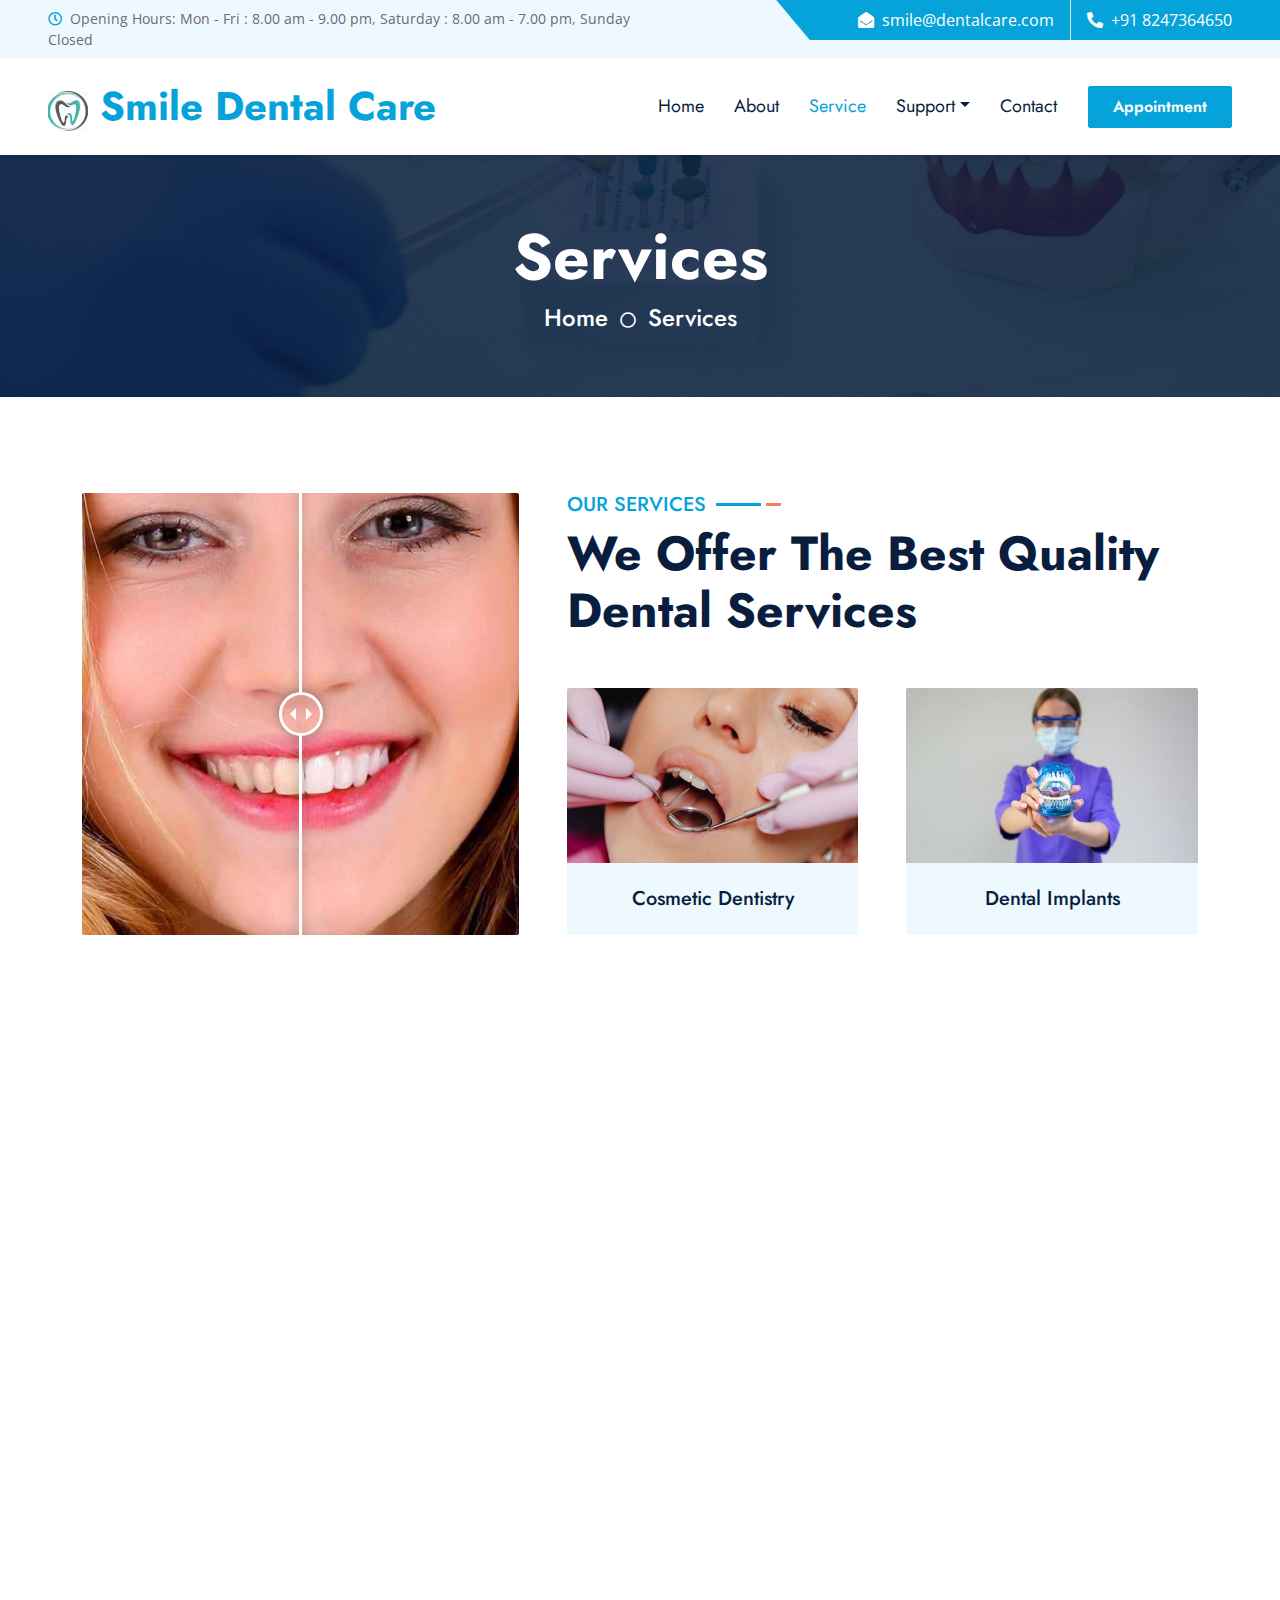
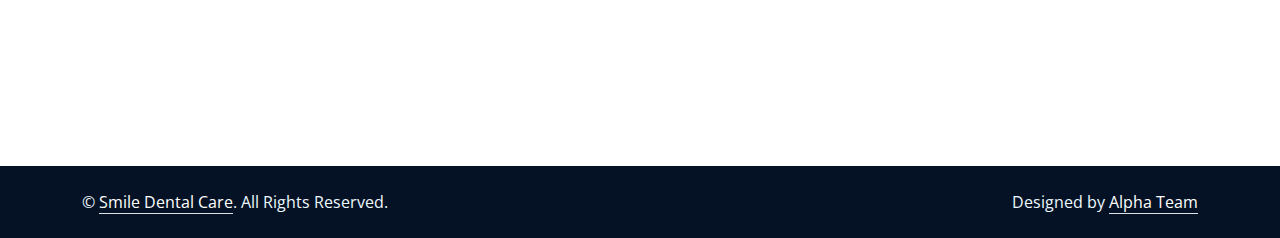
<file: service.html>
<!DOCTYPE html>
<html lang="en">

<head>
    <meta charset="utf-8">
    <title>Smile Dental Care</title>
    <meta content="width=device-width, initial-scale=1.0" name="viewport">
    <meta content="Free HTML Templates" name="keywords">
    <meta content="Free HTML Templates" name="description">

    <!-- Favicon -->
    <link href="img/favi.jpg" rel="icon">

    <!-- Google Web Fonts -->
    <link rel="preconnect" href="https://fonts.gstatic.com">
    <link href="https://fonts.googleapis.com/css2?family=Jost:wght@500;600;700&family=Open+Sans:wght@400;600&display=swap" rel="stylesheet"> 

    <!-- Icon Font Stylesheet -->
    <link href="https://cdnjs.cloudflare.com/ajax/libs/font-awesome/5.10.0/css/all.min.css" rel="stylesheet">
    <link href="https://cdn.jsdelivr.net/npm/bootstrap-icons@1.4.1/font/bootstrap-icons.css" rel="stylesheet">

    <!-- Libraries Stylesheet -->
    <link href="lib/owlcarousel/assets/owl.carousel.min.css" rel="stylesheet">
    <link href="lib/animate/animate.min.css" rel="stylesheet">
    <link href="lib/tempusdominus/css/tempusdominus-bootstrap-4.min.css" rel="stylesheet" />
    <link href="lib/twentytwenty/twentytwenty.css" rel="stylesheet" />

    <!-- Customized Bootstrap Stylesheet -->
    <link href="css/bootstrap.min.css" rel="stylesheet">

    <!-- Template Stylesheet -->
    <link href="css/style.css" rel="stylesheet">
</head>

<body>
    <!-- Spinner Start -->
    <div id="spinner" class="show bg-white position-fixed translate-middle w-100 vh-100 top-50 start-50 d-flex align-items-center justify-content-center">
        <div class="spinner-grow text-primary m-1" role="status">
            <span class="sr-only">Loading...</span>
        </div>
        <div class="spinner-grow text-dark m-1" role="status">
            <span class="sr-only">Loading...</span>
        </div>
        <div class="spinner-grow text-secondary m-1" role="status">
            <span class="sr-only">Loading...</span>
        </div>
    </div>
    <!-- Spinner End -->


    <!-- Topbar Start -->
    <div class="container-fluid bg-light ps-5 pe-0 d-none d-lg-block">
        <div class="row gx-0">
            <div class="col-md-6 text-center text-lg-start mb-2 mb-lg-0">
                <div class="d-inline-flex align-items-center">
                    <small class="py-2"><i class="far fa-clock text-primary me-2"></i>Opening Hours: Mon - Fri : 8.00 am - 9.00 pm, Saturday : 8.00 am - 7.00 pm, Sunday Closed </small>
                </div>
            </div>
            <div class="col-md-6 text-center text-lg-end">
                <div class="position-relative d-inline-flex align-items-center bg-primary text-white top-shape px-5">
                    <div class="me-3 pe-3 border-end py-2">
                        <p class="m-0"><i class="fa fa-envelope-open me-2"></i>smile@dentalcare.com</p>
                    </div>
                    <div class="py-2">
                        <p class="m-0"><i class="fa fa-phone-alt me-2"></i>+91 8247364650</p>
                    </div>
                </div>
            </div>
        </div>
    </div>
    <!-- Topbar End -->


    <!-- Navbar Start -->
    <nav class="navbar navbar-expand-lg bg-white navbar-light shadow-sm px-5 py-3 py-lg-0">
        <a href="index.html" class="navbar-brand p-0">
            <h1 class="m-0 text-primary"><img src="img/log.jpg" class="logo-img"> Smile Dental Care</h1>
        </a>
        <button class="navbar-toggler" type="button" data-bs-toggle="collapse" data-bs-target="#navbarCollapse">
            <span class="navbar-toggler-icon"></span>
        </button>
        <div class="collapse navbar-collapse" id="navbarCollapse">
            <div class="navbar-nav ms-auto py-0">
                <a href="index.html" class="nav-item nav-link">Home</a>
                <a href="about.html" class="nav-item nav-link">About</a>
                <a href="service.html" class="nav-item nav-link active">Service</a>
                <div class="nav-item dropdown">
                    <a href="#" class="nav-link dropdown-toggle" data-bs-toggle="dropdown">Support</a>
                    <div class="dropdown-menu m-0">
                        <a href="price.html" class="dropdown-item">Pricing Plan</a>
                        <a href="team.html" class="dropdown-item">Our Dentist</a>
                        <a href="testimonial.html" class="dropdown-item">Testimonial</a>
                        <a href="appointment.html" class="dropdown-item">Appointment</a>
                    </div>
                </div>
                <a href="contact.html" class="nav-item nav-link">Contact</a>
            </div>
            
            <a href="appointment.html" class="btn btn-primary py-2 px-4 ms-3">Appointment</a>
        </div>
    </nav>
    <!-- Navbar End -->


    <!-- Full Screen Search Start -->
    <div class="modal fade" id="searchModal" tabindex="-1">
        <div class="modal-dialog modal-fullscreen">
            <div class="modal-content" style="background: rgba(9, 30, 62, .7);">
                <div class="modal-header border-0">
                    <button type="button" class="btn bg-white btn-close" data-bs-dismiss="modal" aria-label="Close"></button>
                </div>
                <div class="modal-body d-flex align-items-center justify-content-center">
                    <div class="input-group" style="max-width: 600px;">
                        <input type="text" class="form-control bg-transparent border-primary p-3" placeholder="Type search keyword">
                        <button class="btn btn-primary px-4"><i class="bi bi-search"></i></button>
                    </div>
                </div>
            </div>
        </div>
    </div>
    <!-- Full Screen Search End -->


    <!-- Hero Start -->
    <div class="container-fluid bg-primary py-5 hero-header mb-5">
        <div class="row py-3">
            <div class="col-12 text-center">
                <h1 class="display-3 text-white animated zoomIn">Services</h1>
                <a href="" class="h4 text-white">Home</a>
                <i class="far fa-circle text-white px-2"></i>
                <a href="" class="h4 text-white">Services</a>
            </div>
        </div>
    </div>
    <!-- Hero End -->


    <!-- Service Start -->
    <div class="container-fluid py-5 wow fadeInUp" data-wow-delay="0.1s">
        <div class="container">
            <div class="row g-5 mb-5">
                <div class="col-lg-5 wow zoomIn" data-wow-delay="0.3s" style="min-height: 400px;">
                    <div class="twentytwenty-container position-relative h-100 rounded overflow-hidden">
                        <img class="position-absolute w-100 h-100" src="img/before.jpg" style="object-fit: cover;">
                        <img class="position-absolute w-100 h-100" src="img/after.jpg" style="object-fit: cover;">
                    </div>
                </div>
                <div class="col-lg-7">
                    <div class="section-title mb-5">
                        <h5 class="position-relative d-inline-block text-primary text-uppercase">Our Services</h5>
                        <h1 class="display-5 mb-0">We Offer The Best Quality Dental Services</h1>
                    </div>
                    <div class="row g-5">
                        <div class="col-md-6 service-item wow zoomIn" data-wow-delay="0.6s">
                            <div class="rounded-top overflow-hidden">
                                <img class="img-fluid" src="img/s_1.jpg" alt="">
                            </div>
                            <div class="position-relative bg-light rounded-bottom text-center p-4">
                                <h5 class="m-0">Cosmetic Dentistry</h5>
                            </div>
                        </div>
                        <div class="col-md-6 service-item wow zoomIn" data-wow-delay="0.9s">
                            <div class="rounded-top overflow-hidden">
                                <img class="img-fluid" src="img/s_2.jpg" alt="">
                            </div>
                            <div class="position-relative bg-light rounded-bottom text-center p-4">
                                <h5 class="m-0">Dental Implants</h5>
                            </div>
                        </div>
                    </div>
                </div>
            </div>
            <div class="row g-5 wow fadeInUp" data-wow-delay="0.1s">
                <div class="col-lg-7">
                    <div class="row g-5">
                        <div class="col-md-6 service-item wow zoomIn" data-wow-delay="0.3s">
                            <div class="rounded-top overflow-hidden">
                                <img class="img-fluid" src="img/s_3.jpg" alt="">
                            </div>
                            <div class="position-relative bg-light rounded-bottom text-center p-4">
                                <h5 class="m-0">Dental Bridges</h5>
                            </div>
                        </div>
                        <div class="col-md-6 service-item wow zoomIn" data-wow-delay="0.6s">
                            <div class="rounded-top overflow-hidden">
                                <img class="img-fluid" src="img/s_4.png" alt="">
                            </div>
                            <div class="position-relative bg-light rounded-bottom text-center p-4">
                                <h5 class="m-0">Teeth Whitening</h5>
                            </div>
                        </div>
                    </div>
                </div>
                <div class="col-lg-5 service-item wow zoomIn" data-wow-delay="0.9s">
                    <div class="position-relative bg-primary rounded h-100 d-flex flex-column align-items-center justify-content-center text-center p-4">
                        <h3 class="text-white mb-3">Make Appointment</h3>
                        <p class="text-white mb-3">The pain was very great, and the pains of the people were very great.</p>
                        <h2 class="text-white mb-0">+91 8247364650</h2>
                    </div>
                </div>
            </div>
        </div>
    </div>
    <!-- Service End -->
    

    <!-- Newsletter Start -->
    <div class="container-fluid position-relative pt-5 wow fadeInUp" data-wow-delay="0.1s" style="z-index: 1;">
        <div class="container">
            <div class="bg-primary p-5">
                <form class="mx-auto" style="max-width: 600px;">
                    <div class="input-group">
                        <input type="text" class="form-control border-white p-3" placeholder="Your Email">
                        <button class="btn btn-dark px-4">Sign Up</button>
                    </div>
                </form>
            </div>
        </div>
    </div>
    <!-- Newsletter End -->
    

    <!-- Footer Start -->
    <div class="container-fluid bg-dark text-light py-5 wow fadeInUp" data-wow-delay="0.3s" style="margin-top: -75px;">
        <div class="container pt-5">
            <div class="row g-5 pt-4">
                <div class="col-lg-3 col-md-6">
                    <h3 class="text-white mb-4">Quick Links</h3>
                    <div class="d-flex flex-column justify-content-start">
                        <a class="text-light mb-2" href="index.html"><i class="bi bi-arrow-right text-primary me-2"></i>Home</a>
                        <a class="text-light mb-2" href="about.html"><i class="bi bi-arrow-right text-primary me-2"></i>About Us</a>
                        <a class="text-light mb-2" href="service.html"><i class="bi bi-arrow-right text-primary me-2"></i>Our Services</a>
                        
                        <a class="text-light" href="contact.html"><i class="bi bi-arrow-right text-primary me-2"></i>Contact Us</a>
                    </div>
                </div>
                
                <div class="col-lg-3 col-md-6">
                    <h3 class="text-white mb-4">Get In Touch</h3>
                    <p class="mb-2"><i class="bi bi-geo-alt text-primary me-2"></i>NH - 16, Chaitanya Knowledge City, Rajahmundry - 533296 Andhra Pradesh, India</p>
                    <p class="mb-2"><i class="bi bi-envelope-open text-primary me-2"></i>smile@dentalcare.com</p>
                    <p class="mb-0"><i class="bi bi-telephone text-primary me-2"></i>+91 847364650</p>
                </div>
                <div class="col-lg-3 col-md-6">
                    <h3 class="text-white mb-4">Follow Us</h3>
                    <div class="d-flex">
                        <a class="btn btn-lg btn-primary btn-lg-square rounded me-2" href="https://twitter.com/UNICEFIndia"><i class="fab fa-twitter fw-normal"></i></a>
                        <a class="btn btn-lg btn-primary btn-lg-square rounded me-2" href="https://www.facebook.com/unicefindia"><i class="fab fa-facebook-f fw-normal"></i></a>
                        <a class="btn btn-lg btn-primary btn-lg-square rounded me-2" href="https://www.linkedin.com/company/unicef-india/"><i class="fab fa-linkedin-in fw-normal"></i></a>
                        <a class="btn btn-lg btn-primary btn-lg-square rounded" href="https://www.instagram.com/unicefindia/"><i class="fab fa-instagram fw-normal"></i></a>
                    </div>
                </div>
            </div>
        </div>
    </div>
    <div class="container-fluid text-light py-4" style="background: #051225;">
        <div class="container">
            <div class="row g-0">
                <div class="col-md-6 text-center text-md-start">
                    <p class="mb-md-0">&copy; <a class="text-white border-bottom" href="#">Smile Dental Care</a>. All Rights Reserved.</p>
                </div>
                <div class="col-md-6 text-center text-md-end">
                    <p class="mb-0">Designed by <a class="text-white border-bottom" href="https://htmlcodex.com">Alpha Team</a><br>
                             
                    </p>
                </div>
            </div>
        </div>
    </div>
    <!-- Footer End -->


    <!-- Back to Top -->
    <a href="#" class="btn btn-lg btn-primary btn-lg-square rounded back-to-top"><i class="bi bi-arrow-up"></i></a>


    <!-- JavaScript Libraries -->
    <script src="https://code.jquery.com/jquery-3.4.1.min.js"></script>
    <script src="https://cdn.jsdelivr.net/npm/bootstrap@5.0.0/dist/js/bootstrap.bundle.min.js"></script>
    <script src="lib/wow/wow.min.js"></script>
    <script src="lib/easing/easing.min.js"></script>
    <script src="lib/waypoints/waypoints.min.js"></script>
    <script src="lib/owlcarousel/owl.carousel.min.js"></script>
    <script src="lib/tempusdominus/js/moment.min.js"></script>
    <script src="lib/tempusdominus/js/moment-timezone.min.js"></script>
    <script src="lib/tempusdominus/js/tempusdominus-bootstrap-4.min.js"></script>
    <script src="lib/twentytwenty/jquery.event.move.js"></script>
    <script src="lib/twentytwenty/jquery.twentytwenty.js"></script>

    <!-- Template Javascript -->
    <script src="js/main.js"></script>
</body>

</html>
</file>
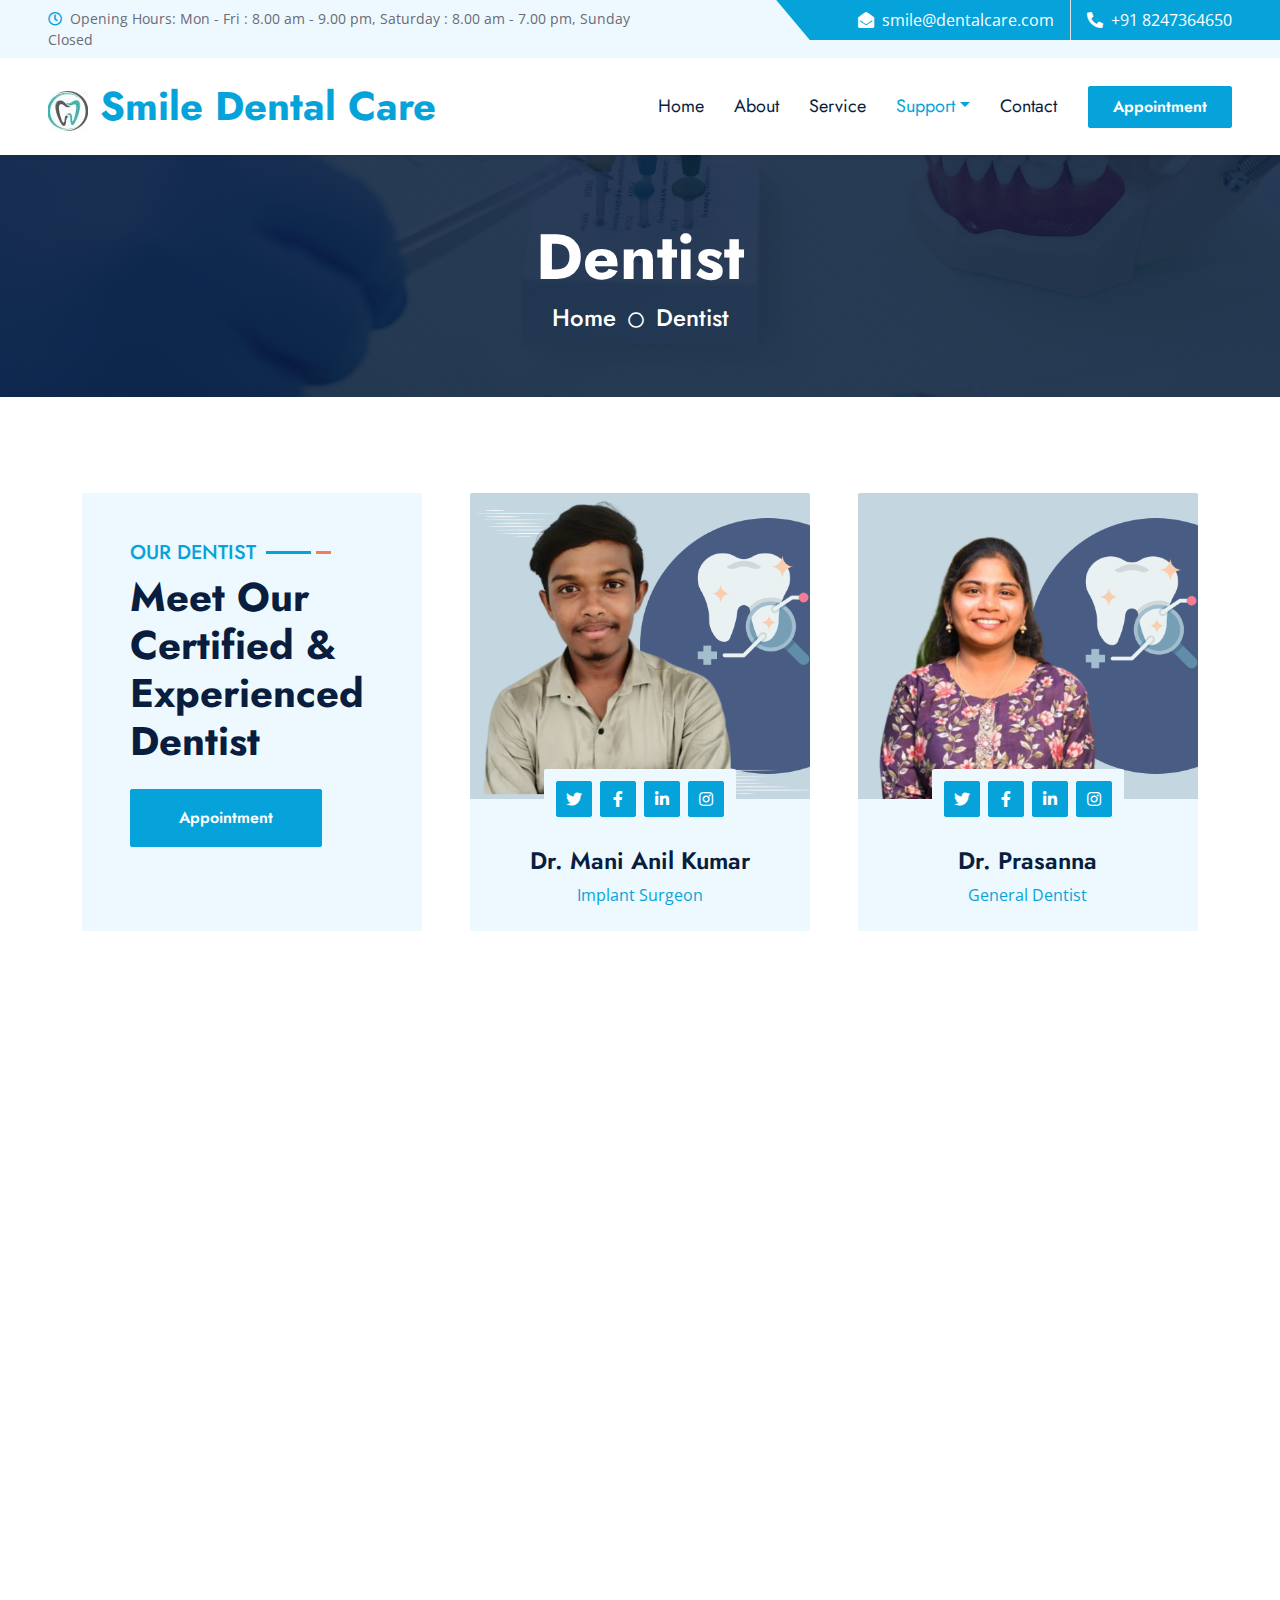
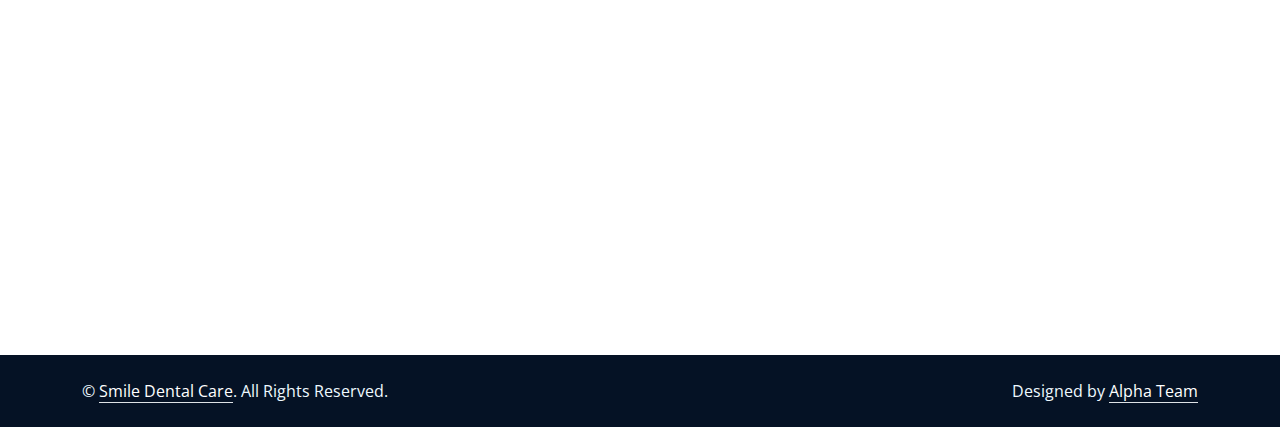
<file: team.html>
<!DOCTYPE html>
<html lang="en">

<head>
    <meta charset="utf-8">
    <title>Smile Dental Care</title>
    <meta content="width=device-width, initial-scale=1.0" name="viewport">
    <meta content="Free HTML Templates" name="keywords">
    <meta content="Free HTML Templates" name="description">

    <!-- Favicon -->
    <link href="img/favi.jpg" rel="icon">

    <!-- Google Web Fonts -->
    <link rel="preconnect" href="https://fonts.gstatic.com">
    <link href="https://fonts.googleapis.com/css2?family=Jost:wght@500;600;700&family=Open+Sans:wght@400;600&display=swap" rel="stylesheet"> 

    <!-- Icon Font Stylesheet -->
    <link href="https://cdnjs.cloudflare.com/ajax/libs/font-awesome/5.10.0/css/all.min.css" rel="stylesheet">
    <link href="https://cdn.jsdelivr.net/npm/bootstrap-icons@1.4.1/font/bootstrap-icons.css" rel="stylesheet">

    <!-- Libraries Stylesheet -->
    <link href="lib/owlcarousel/assets/owl.carousel.min.css" rel="stylesheet">
    <link href="lib/animate/animate.min.css" rel="stylesheet">
    <link href="lib/tempusdominus/css/tempusdominus-bootstrap-4.min.css" rel="stylesheet" />
    <link href="lib/twentytwenty/twentytwenty.css" rel="stylesheet" />

    <!-- Customized Bootstrap Stylesheet -->
    <link href="css/bootstrap.min.css" rel="stylesheet">

    <!-- Template Stylesheet -->
    <link href="css/style.css" rel="stylesheet">
</head>

<body>
    <!-- Spinner Start -->
    <div id="spinner" class="show bg-white position-fixed translate-middle w-100 vh-100 top-50 start-50 d-flex align-items-center justify-content-center">
        <div class="spinner-grow text-primary m-1" role="status">
            <span class="sr-only">Loading...</span>
        </div>
        <div class="spinner-grow text-dark m-1" role="status">
            <span class="sr-only">Loading...</span>
        </div>
        <div class="spinner-grow text-secondary m-1" role="status">
            <span class="sr-only">Loading...</span>
        </div>
    </div>
    <!-- Spinner End -->


    <!-- Topbar Start -->
    <div class="container-fluid bg-light ps-5 pe-0 d-none d-lg-block">
        <div class="row gx-0">
            <div class="col-md-6 text-center text-lg-start mb-2 mb-lg-0">
                <div class="d-inline-flex align-items-center">
                    <small class="py-2"><i class="far fa-clock text-primary me-2"></i>Opening Hours: Mon - Fri : 8.00 am - 9.00 pm, Saturday : 8.00 am - 7.00 pm, Sunday Closed </small>
                </div>
            </div>
            <div class="col-md-6 text-center text-lg-end">
                <div class="position-relative d-inline-flex align-items-center bg-primary text-white top-shape px-5">
                    <div class="me-3 pe-3 border-end py-2">
                        <p class="m-0"><i class="fa fa-envelope-open me-2"></i>smile@dentalcare.com</p>
                    </div>
                    <div class="py-2">
                        <p class="m-0"><i class="fa fa-phone-alt me-2"></i>+91 8247364650</p>
                    </div>
                </div>
            </div>
        </div>
    </div>
    <!-- Topbar End -->


    <!-- Navbar Start -->
    <nav class="navbar navbar-expand-lg bg-white navbar-light shadow-sm px-5 py-3 py-lg-0">
        <a href="index.html" class="navbar-brand p-0">
            <h1 class="m-0 text-primary"><img src="img/log.jpg" class="logo-img"> Smile Dental Care</h1>
        </a>
        <button class="navbar-toggler" type="button" data-bs-toggle="collapse" data-bs-target="#navbarCollapse">
            <span class="navbar-toggler-icon"></span>
        </button>
        <div class="collapse navbar-collapse" id="navbarCollapse">
            <div class="navbar-nav ms-auto py-0">
                <a href="index.html" class="nav-item nav-link">Home</a>
                <a href="about.html" class="nav-item nav-link">About</a>
                <a href="service.html" class="nav-item nav-link">Service</a>
                <div class="nav-item dropdown">
                    <a href="#" class="nav-link dropdown-toggle active" data-bs-toggle="dropdown">Support</a>
                    <div class="dropdown-menu m-0">
                        <a href="price.html" class="dropdown-item">Pricing Plan</a>
                        <a href="team.html" class="dropdown-item active">Our Dentist</a>
                        <a href="testimonial.html" class="dropdown-item">Testimonial</a>
                        <a href="appointment.html" class="dropdown-item">Appointment</a>
                    </div>
                </div>
                <a href="contact.html" class="nav-item nav-link">Contact</a>
            </div>
            
            <a href="appointment.html" class="btn btn-primary py-2 px-4 ms-3">Appointment</a>
        </div>
    </nav>
    <!-- Navbar End -->


    <!-- Full Screen Search Start -->
    <div class="modal fade" id="searchModal" tabindex="-1">
        <div class="modal-dialog modal-fullscreen">
            <div class="modal-content" style="background: rgba(9, 30, 62, .7);">
                <div class="modal-header border-0">
                    <button type="button" class="btn bg-white btn-close" data-bs-dismiss="modal" aria-label="Close"></button>
                </div>
                <div class="modal-body d-flex align-items-center justify-content-center">
                    <div class="input-group" style="max-width: 600px;">
                        <input type="text" class="form-control bg-transparent border-primary p-3" placeholder="Type search keyword">
                        <button class="btn btn-primary px-4"><i class="bi bi-search"></i></button>
                    </div>
                </div>
            </div>
        </div>
    </div>
    <!-- Full Screen Search End -->


    <!-- Hero Start -->
    <div class="container-fluid bg-primary py-5 hero-header mb-5">
        <div class="row py-3">
            <div class="col-12 text-center">
                <h1 class="display-3 text-white animated zoomIn">Dentist</h1>
                <a href="" class="h4 text-white">Home</a>
                <i class="far fa-circle text-white px-2"></i>
                <a href="" class="h4 text-white">Dentist</a>
            </div>
        </div>
    </div>
    <!-- Hero End -->


    <!-- Team Start -->
    <div class="container-fluid py-5">
        <div class="container">
            <div class="row g-5">
                <div class="col-lg-4 wow slideInUp" data-wow-delay="0.1s">
                    <div class="section-title bg-light rounded h-100 p-5">
                        <h5 class="position-relative d-inline-block text-primary text-uppercase">Our Dentist</h5>
                        <h1 class="display-6 mb-4">Meet Our Certified & Experienced Dentist</h1>
                        <a href="appointment.html" class="btn btn-primary py-3 px-5">Appointment</a>
                    </div>
                </div>
                <div class="col-lg-4 wow slideInUp" data-wow-delay="0.3s">
                    <div class="team-item">
                        <div class="position-relative rounded-top" style="z-index: 1;">
                            <img class="img-fluid rounded-top w-100" src="img/mak1.png" alt="">
                            <div class="position-absolute top-100 start-50 translate-middle bg-light rounded p-2 d-flex">
                                <a class="btn btn-primary btn-square m-1" href="https://twitter.com/ManiSimhadri1"target="_blank"><i class="fab fa-twitter fw-normal"></i></a>
                                <a class="btn btn-primary btn-square m-1" href="https://www.facebook.com/PawanKalyan/"target="_blank"><i class="fab fa-facebook-f fw-normal"></i></a>
                                <a class="btn btn-primary btn-square m-1" href="https://www.linkedin.com/in/simhadri-mani-anil-kumar-570971228/"target="_blank"><i class="fab fa-linkedin-in fw-normal"></i></a>
                                <a class="btn btn-primary btn-square m-1" href="https://www.instagram.com/pawankalyan/"target="_blank"><i class="fab fa-instagram fw-normal"></i></a>
                            </div>
                        </div>
                        <div class="team-text position-relative bg-light text-center rounded-bottom p-4 pt-5">
                            <h4 class="mb-2">Dr. Mani Anil Kumar</h4>
                            <p class="text-primary mb-0">Implant Surgeon</p>
                        </div>
                    </div>
                </div>
                <div class="col-lg-4 wow slideInUp" data-wow-delay="0.6s">
                    <div class="team-item">
                        <div class="position-relative rounded-top" style="z-index: 1;">
                            <img class="img-fluid rounded-top w-100" src="img/prasanna1.png" alt="">
                            <div class="position-absolute top-100 start-50 translate-middle bg-light rounded p-2 d-flex">
                                <a class="btn btn-primary btn-square m-1" href="https://twitter.com/nsitharaman"target="_blank"><i class="fab fa-twitter fw-normal"></i></a>
                                <a class="btn btn-primary btn-square m-1" href="https://www.facebook.com/nirmala.sitharaman"target="_blank"><i class="fab fa-facebook-f fw-normal"></i></a>
                                <a class="btn btn-primary btn-square m-1" href="https://www.linkedin.com/in/nirmala-sitharaman-875812a5/"target="_blank"><i class="fab fa-linkedin-in fw-normal"></i></a>
                                <a class="btn btn-primary btn-square m-1" href="https://www.instagram.com/nsitharaman/"target="_blank"><i class="fab fa-instagram fw-normal"></i></a>
                            </div>
                        </div>
                        <div class="team-text position-relative bg-light text-center rounded-bottom p-4 pt-5">
                            <h4 class="mb-2">Dr. Prasanna</h4>
                            <p class="text-primary mb-0">General Dentist</p>
                        </div>
                    </div>
                </div>
                <div class="col-lg-4 wow slideInUp" data-wow-delay="0.1s">
                    <div class="team-item">
                        <div class="position-relative rounded-top" style="z-index: 1;">
                            <img class="img-fluid rounded-top w-100" src="img/mkr1.png" alt="">
                            <div class="position-absolute top-100 start-50 translate-middle bg-light rounded p-2 d-flex">
                                <a class="btn btn-primary btn-square m-1" href="https://twitter.com/imVkohli"target="_blank"><i class="fab fa-twitter fw-normal"></i></a>
                                <a class="btn btn-primary btn-square m-1" href="https://www.facebook.com/virat.kohli"target="_blank"><i class="fab fa-facebook-f fw-normal"></i></a>
                                <a class="btn btn-primary btn-square m-1" href="https://www.linkedin.com/in/virat-kohli-ab4960204/"target="_blank"><i class="fab fa-linkedin-in fw-normal"></i></a>
                                <a class="btn btn-primary btn-square m-1" href="https://www.instagram.com/virat.kohli/"target="_blank"><i class="fab fa-instagram fw-normal"></i></a>
                            </div>
                        </div>
                        <div class="team-text position-relative bg-light text-center rounded-bottom p-4 pt-5">
                            <h4 class="mb-2">Dr. Mani Kumar Reddy</h4>
                            <p class="text-primary mb-0">Endodontist</p>
                        </div>
                    </div>
                </div>
                <div class="col-lg-4 wow slideInUp" data-wow-delay="0.3s">
                    <div class="team-item">
                        <div class="position-relative rounded-top" style="z-index: 1;">
                            <img class="img-fluid rounded-top w-100" src="img/mar2.png" alt="">
                            <div class="position-absolute top-100 start-50 translate-middle bg-light rounded p-2 d-flex">
                                <a class="btn btn-primary btn-square m-1" href="https://twitter.com/narendramodi"target="_blank"><i class="fab fa-twitter fw-normal"></i></a>
                                <a class="btn btn-primary btn-square m-1" href="https://www.facebook.com/narendramodi/"target="_blank"><i class="fab fa-facebook-f fw-normal"></i></a>
                                <a class="btn btn-primary btn-square m-1" href="https://www.linkedin.com/in/narendramodi/?originalSubdomain=in"target="_blank"><i class="fab fa-linkedin-in fw-normal"></i></a>
                                <a class="btn btn-primary btn-square m-1" href="https://www.instagram.com/narendramodi/"target="_blank"><i class="fab fa-instagram fw-normal"></i></a>
                            </div>
                        </div>
                        <div class="team-text position-relative bg-light text-center rounded-bottom p-4 pt-5">
                            <h4 class="mb-2">Dr. Maruthi</h4>
                            <p class="text-primary mb-0">Orthodontist</p>
                        </div>
                    </div>
                </div>
                <div class="col-lg-4 wow slideInUp" data-wow-delay="0.6s">
                    <div class="team-item">
                        <div class="position-relative rounded-top" style="z-index: 1;">
                            <img class="img-fluid rounded-top w-100" src="img/manoj1.png" alt="">
                            <div class="position-absolute top-100 start-50 translate-middle bg-light rounded p-2 d-flex">
                                <a class="btn btn-primary btn-square m-1" href="https://twitter.com/KTRTRS/"target="_blank"><i class="fab fa-twitter fw-normal" target="_blank"></i></a>
                                <a class="btn btn-primary btn-square m-1" href="https://www.facebook.com/KTRTRS/"target="_blank" ><i class="fab fa-facebook-f fw-normal"target="_blank"></i></a>
                                <a class="btn btn-primary btn-square m-1" href="https://www.linkedin.com/in/ktramarao/?originalSubdomain=in"target="_blank"><i class="fab fa-linkedin-in fw-normal"></i></a>
                                <a class="btn btn-primary btn-square m-1" href="https://www.instagram.com/ktrtrs/"target="_blank"><i class="fab fa-instagram fw-normal"></i></a>
                            </div>
                        </div>
                        <div class="team-text position-relative bg-light text-center rounded-bottom p-4 pt-5">
                            <h4 class="mb-2">Dr. Manoj</h4>
                            <p class="text-primary mb-0">Pediatric Dentist</p>
                        </div>
                    </div>
                </div>
            </div>
        </div>
    </div>
    <!-- Team End -->

    

    <!-- Newsletter Start -->
    <div class="container-fluid position-relative pt-5 wow fadeInUp" data-wow-delay="0.1s" style="z-index: 1;">
        <div class="container">
            <div class="bg-primary p-5">
                <form class="mx-auto" style="max-width: 600px;">
                    <div class="input-group">
                        <input type="text" class="form-control border-white p-3" placeholder="Your Email">
                        <button class="btn btn-dark px-4">Sign Up</button>
                    </div>
                </form>
            </div>
        </div>
    </div>
    <!-- Newsletter End -->
    

    <!-- Footer Start -->
    <div class="container-fluid bg-dark text-light py-5 wow fadeInUp" data-wow-delay="0.3s" style="margin-top: -75px;">
        <div class="container pt-5">
            <div class="row g-5 pt-4">
                <div class="col-lg-3 col-md-6">
                    <h3 class="text-white mb-4">Quick Links</h3>
                    <div class="d-flex flex-column justify-content-start">
                        <a class="text-light mb-2" href="index.html"><i class="bi bi-arrow-right text-primary me-2"></i>Home</a>
                        <a class="text-light mb-2" href="about.html"><i class="bi bi-arrow-right text-primary me-2"></i>About Us</a>
                        <a class="text-light mb-2" href="service.html"><i class="bi bi-arrow-right text-primary me-2"></i>Our Services</a>
                        
                        <a class="text-light" href="contact.html"><i class="bi bi-arrow-right text-primary me-2"></i>Contact Us</a>
                    </div>
                </div>
                
                <div class="col-lg-3 col-md-6">
                    <h3 class="text-white mb-4">Get In Touch</h3>
                    <p class="mb-2"><i class="bi bi-geo-alt text-primary me-2"></i>NH - 16, Chaitanya Knowledge City, Rajahmundry - 533296 Andhra Pradesh, India</p>
                    <p class="mb-2"><i class="bi bi-envelope-open text-primary me-2"></i>smile@dentalcare.com</p>
                    <p class="mb-0"><i class="bi bi-telephone text-primary me-2"></i>+91 847364650</p>
                </div>
                <div class="col-lg-3 col-md-6">
                    <h3 class="text-white mb-4">Follow Us</h3>
                    <div class="d-flex">
                        <a class="btn btn-lg btn-primary btn-lg-square rounded me-2" href="https://twitter.com/UNICEFIndia"><i class="fab fa-twitter fw-normal"></i></a>
                        <a class="btn btn-lg btn-primary btn-lg-square rounded me-2" href="https://www.facebook.com/unicefindia"><i class="fab fa-facebook-f fw-normal"></i></a>
                        <a class="btn btn-lg btn-primary btn-lg-square rounded me-2" href="https://www.linkedin.com/company/unicef-india/"><i class="fab fa-linkedin-in fw-normal"></i></a>
                        <a class="btn btn-lg btn-primary btn-lg-square rounded" href="https://www.instagram.com/unicefindia/"><i class="fab fa-instagram fw-normal"></i></a>
                    </div>
                </div>
            </div>
        </div>
    </div>
    <div class="container-fluid text-light py-4" style="background: #051225;">
        <div class="container">
            <div class="row g-0">
                <div class="col-md-6 text-center text-md-start">
                    <p class="mb-md-0">&copy; <a class="text-white border-bottom" href="#">Smile Dental Care</a>. All Rights Reserved.</p>
                </div>
                <div class="col-md-6 text-center text-md-end">
                    <p class="mb-0">Designed by <a class="text-white border-bottom" href="https://htmlcodex.com">Alpha Team</a><br>
                             
                    </p>
                </div>
            </div>
        </div>
    </div>
    <!-- Footer End -->


    <!-- Back to Top -->
    <a href="#" class="btn btn-lg btn-primary btn-lg-square rounded back-to-top"><i class="bi bi-arrow-up"></i></a>


    <!-- JavaScript Libraries -->
    <script src="https://code.jquery.com/jquery-3.4.1.min.js"></script>
    <script src="https://cdn.jsdelivr.net/npm/bootstrap@5.0.0/dist/js/bootstrap.bundle.min.js"></script>
    <script src="lib/wow/wow.min.js"></script>
    <script src="lib/easing/easing.min.js"></script>
    <script src="lib/waypoints/waypoints.min.js"></script>
    <script src="lib/owlcarousel/owl.carousel.min.js"></script>
    <script src="lib/tempusdominus/js/moment.min.js"></script>
    <script src="lib/tempusdominus/js/moment-timezone.min.js"></script>
    <script src="lib/tempusdominus/js/tempusdominus-bootstrap-4.min.js"></script>
    <script src="lib/twentytwenty/jquery.event.move.js"></script>
    <script src="lib/twentytwenty/jquery.twentytwenty.js"></script>

    <!-- Template Javascript -->
    <script src="js/main.js"></script>
</body>

</html>
</file>
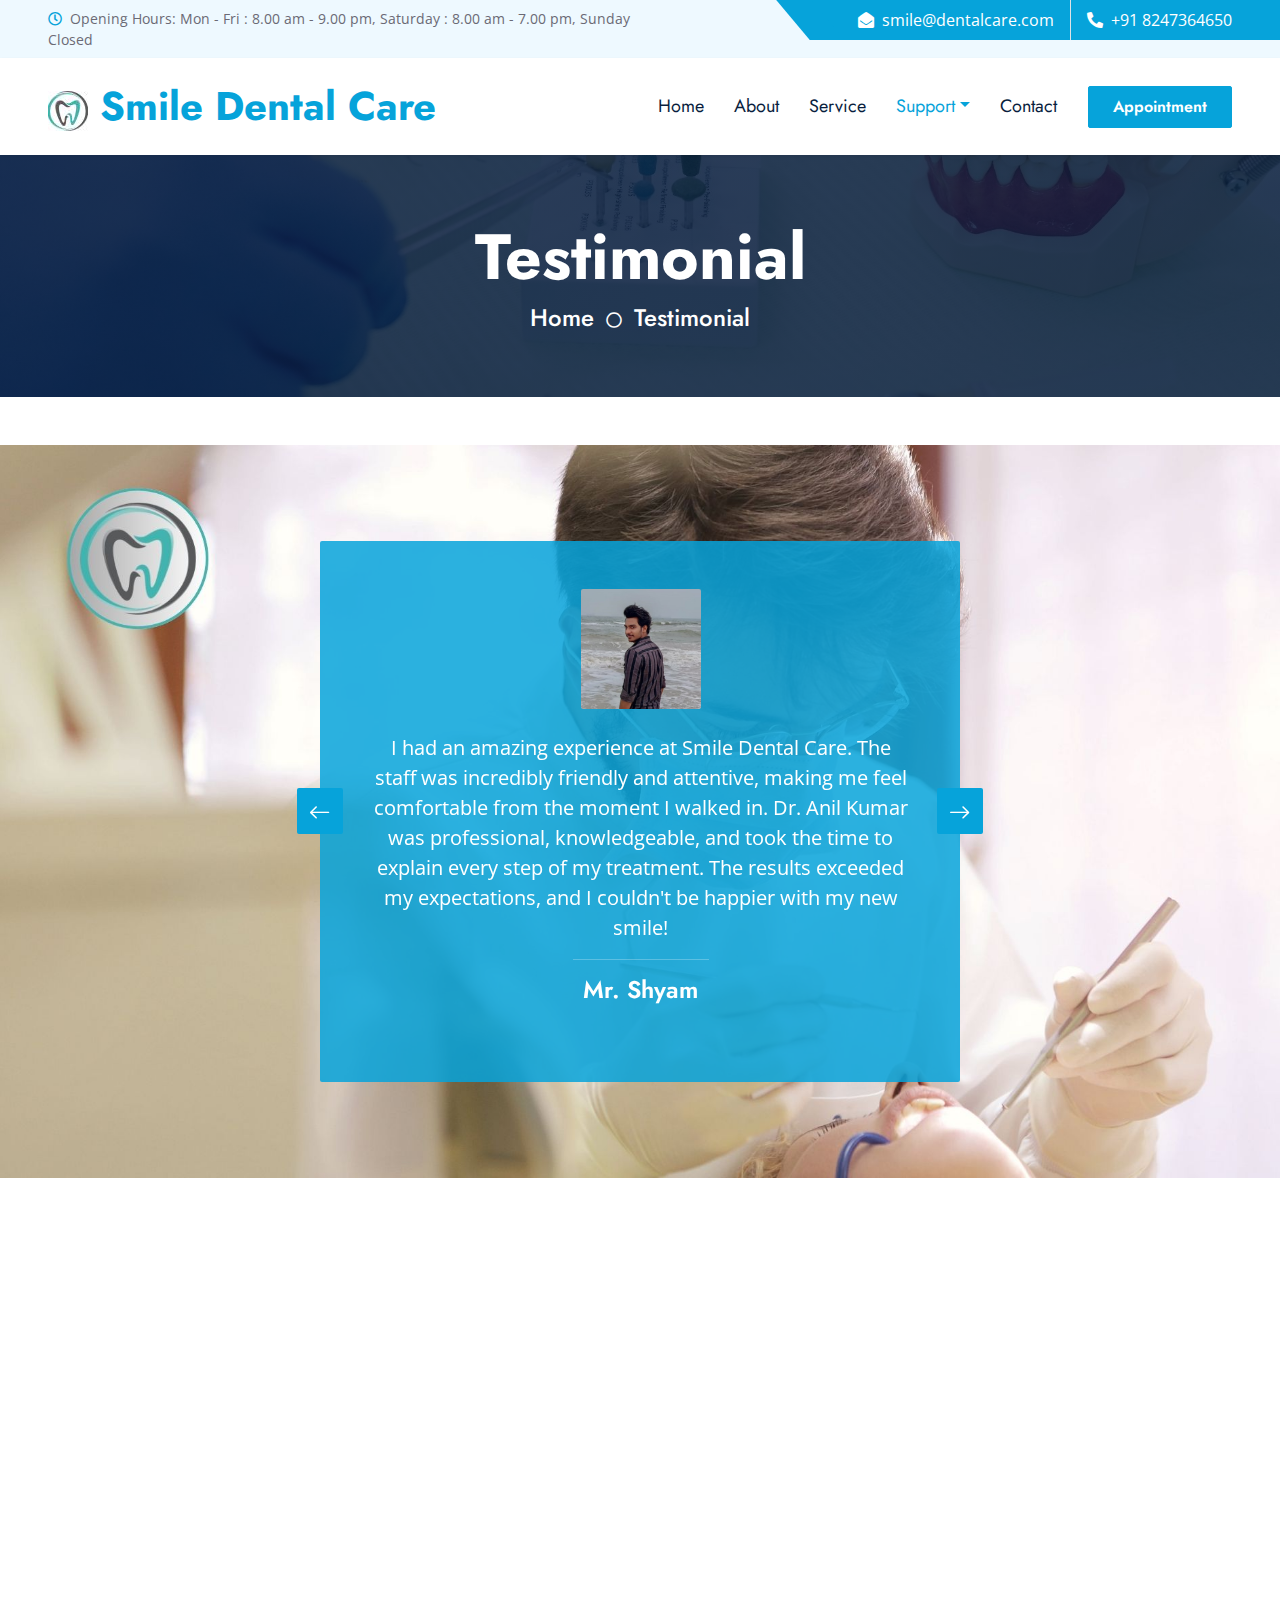
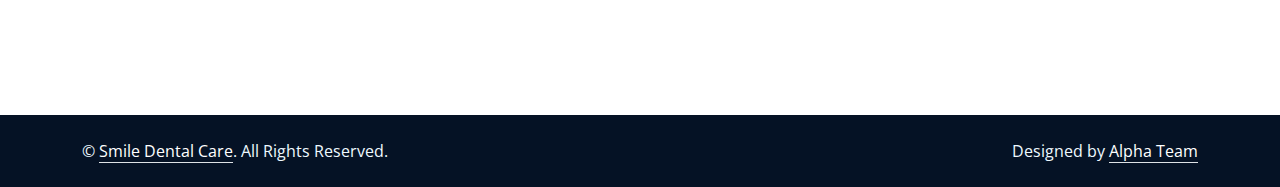
<file: testimonial.html>
<!DOCTYPE html>
<html lang="en">

<head>
    <meta charset="utf-8">
    <title>Smile Dental Care</title>
    <meta content="width=device-width, initial-scale=1.0" name="viewport">
    <meta content="Free HTML Templates" name="keywords">
    <meta content="Free HTML Templates" name="description">

    <!-- Favicon -->
    <link href="img/favi.jpg" rel="icon">

    <!-- Google Web Fonts -->
    <link rel="preconnect" href="https://fonts.gstatic.com">
    <link href="https://fonts.googleapis.com/css2?family=Jost:wght@500;600;700&family=Open+Sans:wght@400;600&display=swap" rel="stylesheet"> 

    <!-- Icon Font Stylesheet -->
    <link href="https://cdnjs.cloudflare.com/ajax/libs/font-awesome/5.10.0/css/all.min.css" rel="stylesheet">
    <link href="https://cdn.jsdelivr.net/npm/bootstrap-icons@1.4.1/font/bootstrap-icons.css" rel="stylesheet">

    <!-- Libraries Stylesheet -->
    <link href="lib/owlcarousel/assets/owl.carousel.min.css" rel="stylesheet">
    <link href="lib/animate/animate.min.css" rel="stylesheet">
    <link href="lib/tempusdominus/css/tempusdominus-bootstrap-4.min.css" rel="stylesheet" />
    <link href="lib/twentytwenty/twentytwenty.css" rel="stylesheet" />

    <!-- Customized Bootstrap Stylesheet -->
    <link href="css/bootstrap.min.css" rel="stylesheet">

    <!-- Template Stylesheet -->
    <link href="css/style.css" rel="stylesheet">
</head>

<body>
    <!-- Spinner Start -->
    <div id="spinner" class="show bg-white position-fixed translate-middle w-100 vh-100 top-50 start-50 d-flex align-items-center justify-content-center">
        <div class="spinner-grow text-primary m-1" role="status">
            <span class="sr-only">Loading...</span>
        </div>
        <div class="spinner-grow text-dark m-1" role="status">
            <span class="sr-only">Loading...</span>
        </div>
        <div class="spinner-grow text-secondary m-1" role="status">
            <span class="sr-only">Loading...</span>
        </div>
    </div>
    <!-- Spinner End -->


    <!-- Topbar Start -->
    <div class="container-fluid bg-light ps-5 pe-0 d-none d-lg-block">
        <div class="row gx-0">
            <div class="col-md-6 text-center text-lg-start mb-2 mb-lg-0">
                <div class="d-inline-flex align-items-center">
                    <small class="py-2"><i class="far fa-clock text-primary me-2"></i>Opening Hours: Mon - Fri : 8.00 am - 9.00 pm, Saturday : 8.00 am - 7.00 pm, Sunday Closed </small>
                </div>
            </div>
            <div class="col-md-6 text-center text-lg-end">
                <div class="position-relative d-inline-flex align-items-center bg-primary text-white top-shape px-5">
                    <div class="me-3 pe-3 border-end py-2">
                        <p class="m-0"><i class="fa fa-envelope-open me-2"></i>smile@dentalcare.com</p>
                    </div>
                    <div class="py-2">
                        <p class="m-0"><i class="fa fa-phone-alt me-2"></i>+91 8247364650</p>
                    </div>
                </div>
            </div>
        </div>
    </div>
    <!-- Topbar End -->


    <!-- Navbar Start -->
    <nav class="navbar navbar-expand-lg bg-white navbar-light shadow-sm px-5 py-3 py-lg-0">
        <a href="index.html" class="navbar-brand p-0">
            <h1 class="m-0 text-primary"><img src="img/log.jpg" class="logo-img"> Smile Dental Care</h1>
        </a>
        <button class="navbar-toggler" type="button" data-bs-toggle="collapse" data-bs-target="#navbarCollapse">
            <span class="navbar-toggler-icon"></span>
        </button>
        <div class="collapse navbar-collapse" id="navbarCollapse">
            <div class="navbar-nav ms-auto py-0">
                <a href="index.html" class="nav-item nav-link">Home</a>
                <a href="about.html" class="nav-item nav-link">About</a>
                <a href="service.html" class="nav-item nav-link">Service</a>
                <div class="nav-item dropdown">
                    <a href="#" class="nav-link dropdown-toggle active" data-bs-toggle="dropdown">Support</a>
                    <div class="dropdown-menu m-0">
                        <a href="price.html" class="dropdown-item">Pricing Plan</a>
                        <a href="team.html" class="dropdown-item">Our Dentist</a>
                        <a href="testimonial.html" class="dropdown-item active">Testimonial</a>
                        <a href="appointment.html" class="dropdown-item">Appointment</a>
                    </div>
                </div>
                <a href="contact.html" class="nav-item nav-link">Contact</a>
            </div>
            
            <a href="appointment.html" class="btn btn-primary py-2 px-4 ms-3">Appointment</a>
        </div>
    </nav>
    <!-- Navbar End -->


    <!-- Full Screen Search Start -->
    <div class="modal fade" id="searchModal" tabindex="-1">
        <div class="modal-dialog modal-fullscreen">
            <div class="modal-content" style="background: rgba(9, 30, 62, .7);">
                <div class="modal-header border-0">
                    <button type="button" class="btn bg-white btn-close" data-bs-dismiss="modal" aria-label="Close"></button>
                </div>
                <div class="modal-body d-flex align-items-center justify-content-center">
                    <div class="input-group" style="max-width: 600px;">
                        <input type="text" class="form-control bg-transparent border-primary p-3" placeholder="Type search keyword">
                        <button class="btn btn-primary px-4"><i class="bi bi-search"></i></button>
                    </div>
                </div>
            </div>
        </div>
    </div>
    <!-- Full Screen Search End -->


    <!-- Hero Start -->
    <div class="container-fluid bg-primary py-5 hero-header mb-5">
        <div class="row py-3">
            <div class="col-12 text-center">
                <h1 class="display-3 text-white animated zoomIn">Testimonial</h1>
                <a href="" class="h4 text-white">Home</a>
                <i class="far fa-circle text-white px-2"></i>
                <a href="" class="h4 text-white">Testimonial</a>
            </div>
        </div>
    </div>
    <!-- Hero End -->


    <!-- Testimonial Start -->
    <div class="container-fluid bg-primary bg-testimonial py-5 my-5 wow fadeInUp" data-wow-delay="0.1s">
        <div class="container py-5">
            <div class="row justify-content-center">
                <div class="col-lg-7">
                    <div class="owl-carousel testimonial-carousel rounded p-5 wow zoomIn" data-wow-delay="0.6s">
                        <div class="testimonial-item text-center text-white">
                            <img class="img-fluid mx-auto rounded mb-4" src="img/shyam.png" alt="">
                            <p class="fs-5">I had an amazing experience at Smile Dental Care. The staff was incredibly friendly and attentive, making me feel comfortable from the moment I walked in. Dr. Anil Kumar was professional, knowledgeable, and took the time to explain every step of my treatment. The results exceeded my expectations, and I couldn't be happier with my new smile!</p>
                            <hr class="mx-auto w-25">
                            <h4 class="text-white mb-0">Mr. Shyam</h4>
                        </div>
                        <div class="testimonial-item text-center text-white">
                            <img class="img-fluid mx-auto rounded mb-4" src="img/sunder.png" alt="">
                            <p class="fs-5">I've always been nervous about going to the dentist, but Smile Dental Care changed that completely. The team went above and beyond to make me feel relaxed and at ease. They were gentle, patient, and understanding. The quality of their work is outstanding, and I highly recommend them to anyone looking for a dental clinic that truly cares about their patients.</p>
                            <hr class="mx-auto w-25">
                            <h4 class="text-white mb-0">Mr. Sunder</h4>
                        </div>
                        <div class="testimonial-item text-center text-white">
                            <img class="img-fluid mx-auto rounded mb-4" src="img/surya.png" alt="">
                            <p class="fs-5">I'm so grateful to have found Smile Dental Care. The entire staff is friendly and welcoming, and the atmosphere is soothing. They have the latest technology, and the treatments are painless and efficient. I recently had a dental implant procedure done, and it was a seamless process from start to finish. I couldn't be more satisfied with the results. Thank you to everyone at Smile Dental Care for taking such good care of me!</p>
                            <hr class="mx-auto w-25">
                            <h4 class="text-white mb-0">Mr. Surya</h4>
                        </div>
                        <div class="testimonial-item text-center text-white">
                            <img class="img-fluid mx-auto rounded mb-4" src="img/siva.png" alt="">
                            <p class="fs-5">From the moment I stepped into Smile Dental Care, I knew I was in good hands. The facility is clean and modern, and the staff is incredibly friendly. My dental hygienist was thorough, gentle, and took the time to educate me about proper oral hygiene. The dentists are skilled and attentive, ensuring that I receive the best possible care. I highly recommend Smile Dental Care to anyone seeking exceptional dental services.</p>
                            <hr class="mx-auto w-25">
                            <h4 class="text-white mb-0">Mr. Sivaram</h4>
                        </div>
                    </div>
                </div>
            </div>
        </div>
    </div>
    <!-- Testimonial End -->

    

    <!-- Newsletter Start -->
    <div class="container-fluid position-relative pt-5 wow fadeInUp" data-wow-delay="0.1s" style="z-index: 1;">
        <div class="container">
            <div class="bg-primary p-5">
                <form class="mx-auto" style="max-width: 600px;">
                    <div class="input-group">
                        <input type="text" class="form-control border-white p-3" placeholder="Your Email">
                        <button class="btn btn-dark px-4">Sign Up</button>
                    </div>
                </form>
            </div>
        </div>
    </div>
    <!-- Newsletter End -->
    
    <!-- Footer Start -->
    <div class="container-fluid bg-dark text-light py-5 wow fadeInUp" data-wow-delay="0.3s" style="margin-top: -75px;">
        <div class="container pt-5">
            <div class="row g-5 pt-4">
                <div class="col-lg-3 col-md-6">
                    <h3 class="text-white mb-4">Quick Links</h3>
                    <div class="d-flex flex-column justify-content-start">
                        <a class="text-light mb-2" href="index.html"><i class="bi bi-arrow-right text-primary me-2"></i>Home</a>
                        <a class="text-light mb-2" href="about.html"><i class="bi bi-arrow-right text-primary me-2"></i>About Us</a>
                        <a class="text-light mb-2" href="service.html"><i class="bi bi-arrow-right text-primary me-2"></i>Our Services</a>
                        
                        <a class="text-light" href="contact.html"><i class="bi bi-arrow-right text-primary me-2"></i>Contact Us</a>
                    </div>
                </div>
                
                <div class="col-lg-3 col-md-6">
                    <h3 class="text-white mb-4">Get In Touch</h3>
                    <p class="mb-2"><i class="bi bi-geo-alt text-primary me-2"></i>NH - 16, Chaitanya Knowledge City, Rajahmundry - 533296 Andhra Pradesh, India</p>
                    <p class="mb-2"><i class="bi bi-envelope-open text-primary me-2"></i>smile@dentalcare.com</p>
                    <p class="mb-0"><i class="bi bi-telephone text-primary me-2"></i>+91 847364650</p>
                </div>
                <div class="col-lg-3 col-md-6">
                    <h3 class="text-white mb-4">Follow Us</h3>
                    <div class="d-flex">
                        <a class="btn btn-lg btn-primary btn-lg-square rounded me-2" href="https://twitter.com/UNICEFIndia"><i class="fab fa-twitter fw-normal"></i></a>
                        <a class="btn btn-lg btn-primary btn-lg-square rounded me-2" href="https://www.facebook.com/unicefindia"><i class="fab fa-facebook-f fw-normal"></i></a>
                        <a class="btn btn-lg btn-primary btn-lg-square rounded me-2" href="https://www.linkedin.com/company/unicef-india/"><i class="fab fa-linkedin-in fw-normal"></i></a>
                        <a class="btn btn-lg btn-primary btn-lg-square rounded" href="https://www.instagram.com/unicefindia/"><i class="fab fa-instagram fw-normal"></i></a>
                    </div>
                </div>
            </div>
        </div>
    </div>
    <div class="container-fluid text-light py-4" style="background: #051225;">
        <div class="container">
            <div class="row g-0">
                <div class="col-md-6 text-center text-md-start">
                    <p class="mb-md-0">&copy; <a class="text-white border-bottom" href="#">Smile Dental Care</a>. All Rights Reserved.</p>
                </div>
                <div class="col-md-6 text-center text-md-end">
                    <p class="mb-0">Designed by <a class="text-white border-bottom" href="https://htmlcodex.com">Alpha Team</a><br>
                             
                    </p>
                </div>
            </div>
        </div>
    </div>
    <!-- Footer End -->


    <!-- Back to Top -->
    <a href="#" class="btn btn-lg btn-primary btn-lg-square rounded back-to-top"><i class="bi bi-arrow-up"></i></a>


    <!-- JavaScript Libraries -->
    <script src="https://code.jquery.com/jquery-3.4.1.min.js"></script>
    <script src="https://cdn.jsdelivr.net/npm/bootstrap@5.0.0/dist/js/bootstrap.bundle.min.js"></script>
    <script src="lib/wow/wow.min.js"></script>
    <script src="lib/easing/easing.min.js"></script>
    <script src="lib/waypoints/waypoints.min.js"></script>
    <script src="lib/owlcarousel/owl.carousel.min.js"></script>
    <script src="lib/tempusdominus/js/moment.min.js"></script>
    <script src="lib/tempusdominus/js/moment-timezone.min.js"></script>
    <script src="lib/tempusdominus/js/tempusdominus-bootstrap-4.min.js"></script>
    <script src="lib/twentytwenty/jquery.event.move.js"></script>
    <script src="lib/twentytwenty/jquery.twentytwenty.js"></script>

    <!-- Template Javascript -->
    <script src="js/main.js"></script>
</body>

</html>
</file>
<file: lib/twentytwenty/twentytwenty.css>
.twentytwenty-horizontal .twentytwenty-handle:before, .twentytwenty-horizontal .twentytwenty-handle:after, .twentytwenty-vertical .twentytwenty-handle:before, .twentytwenty-vertical .twentytwenty-handle:after {
  content: " ";
  display: block;
  background: white;
  position: absolute;
  z-index: 30;
  -webkit-box-shadow: 0px 0px 12px rgba(51, 51, 51, 0.5);
  -moz-box-shadow: 0px 0px 12px rgba(51, 51, 51, 0.5);
  box-shadow: 0px 0px 12px rgba(51, 51, 51, 0.5); }

.twentytwenty-horizontal .twentytwenty-handle:before, .twentytwenty-horizontal .twentytwenty-handle:after {
  width: 3px;
  height: 9999px;
  left: 50%;
  margin-left: -1.5px; }

.twentytwenty-vertical .twentytwenty-handle:before, .twentytwenty-vertical .twentytwenty-handle:after {
  width: 9999px;
  height: 3px;
  top: 50%;
  margin-top: -1.5px; }

.twentytwenty-before-label, .twentytwenty-after-label, .twentytwenty-overlay {
  position: absolute;
  top: 0;
  width: 100%;
  height: 100%; }

.twentytwenty-before-label, .twentytwenty-after-label, .twentytwenty-overlay {
  -webkit-transition-duration: 0.5s;
  -moz-transition-duration: 0.5s;
  transition-duration: 0.5s; }

.twentytwenty-before-label, .twentytwenty-after-label {
  -webkit-transition-property: opacity;
  -moz-transition-property: opacity;
  transition-property: opacity; }

.twentytwenty-before-label:before, .twentytwenty-after-label:before {
  color: white;
  font-size: 13px;
  letter-spacing: 0.1em; }

.twentytwenty-before-label:before, .twentytwenty-after-label:before {
  position: absolute;
  background: rgba(255, 255, 255, 0.2);
  line-height: 38px;
  padding: 0 20px;
  -webkit-border-radius: 2px;
  -moz-border-radius: 2px;
  border-radius: 2px; }

.twentytwenty-horizontal .twentytwenty-before-label:before, .twentytwenty-horizontal .twentytwenty-after-label:before {
  top: 50%;
  margin-top: -19px; }

.twentytwenty-vertical .twentytwenty-before-label:before, .twentytwenty-vertical .twentytwenty-after-label:before {
  left: 50%;
  margin-left: -45px;
  text-align: center;
  width: 90px; }

.twentytwenty-left-arrow, .twentytwenty-right-arrow, .twentytwenty-up-arrow, .twentytwenty-down-arrow {
  width: 0;
  height: 0;
  border: 6px inset transparent;
  position: absolute; }

.twentytwenty-left-arrow, .twentytwenty-right-arrow {
  top: 50%;
  margin-top: -6px; }

.twentytwenty-up-arrow, .twentytwenty-down-arrow {
  left: 50%;
  margin-left: -6px; }

.twentytwenty-container {
  -webkit-box-sizing: content-box;
  -moz-box-sizing: content-box;
  box-sizing: content-box;
  z-index: 0;
  overflow: hidden;
  position: relative;
  -webkit-user-select: none;
  -moz-user-select: none;
  -ms-user-select: none; }
  .twentytwenty-container img {
    max-width: 100%;
    position: absolute;
    top: 0;
    display: block; }
  .twentytwenty-container.active .twentytwenty-overlay, .twentytwenty-container.active :hover.twentytwenty-overlay {
    background: rgba(0, 0, 0, 0); }
    .twentytwenty-container.active .twentytwenty-overlay .twentytwenty-before-label,
    .twentytwenty-container.active .twentytwenty-overlay .twentytwenty-after-label, .twentytwenty-container.active :hover.twentytwenty-overlay .twentytwenty-before-label,
    .twentytwenty-container.active :hover.twentytwenty-overlay .twentytwenty-after-label {
      opacity: 0; }
  .twentytwenty-container * {
    -webkit-box-sizing: content-box;
    -moz-box-sizing: content-box;
    box-sizing: content-box; }

.twentytwenty-before-label {
  opacity: 0; }
  .twentytwenty-before-label:before {
    content: attr(data-content); }

.twentytwenty-after-label {
  opacity: 0; }
  .twentytwenty-after-label:before {
    content: attr(data-content); }

.twentytwenty-horizontal .twentytwenty-before-label:before {
  left: 10px; }

.twentytwenty-horizontal .twentytwenty-after-label:before {
  right: 10px; }

.twentytwenty-vertical .twentytwenty-before-label:before {
  top: 10px; }

.twentytwenty-vertical .twentytwenty-after-label:before {
  bottom: 10px; }

.twentytwenty-overlay {
  -webkit-transition-property: background;
  -moz-transition-property: background;
  transition-property: background;
  background: rgba(0, 0, 0, 0);
  z-index: 25; }
  .twentytwenty-overlay:hover {
    background: rgba(0, 0, 0, 0.5); }
    .twentytwenty-overlay:hover .twentytwenty-after-label {
      opacity: 1; }
    .twentytwenty-overlay:hover .twentytwenty-before-label {
      opacity: 1; }

.twentytwenty-before {
  z-index: 20; }

.twentytwenty-after {
  z-index: 10; }

.twentytwenty-handle {
  height: 38px;
  width: 38px;
  position: absolute;
  left: 50%;
  top: 50%;
  margin-left: -22px;
  margin-top: -22px;
  border: 3px solid white;
  -webkit-border-radius: 1000px;
  -moz-border-radius: 1000px;
  border-radius: 1000px;
  -webkit-box-shadow: 0px 0px 12px rgba(51, 51, 51, 0.5);
  -moz-box-shadow: 0px 0px 12px rgba(51, 51, 51, 0.5);
  box-shadow: 0px 0px 12px rgba(51, 51, 51, 0.5);
  z-index: 40;
  cursor: pointer; }

.twentytwenty-horizontal .twentytwenty-handle:before {
  bottom: 50%;
  margin-bottom: 22px;
  -webkit-box-shadow: 0 3px 0 white, 0px 0px 12px rgba(51, 51, 51, 0.5);
  -moz-box-shadow: 0 3px 0 white, 0px 0px 12px rgba(51, 51, 51, 0.5);
  box-shadow: 0 3px 0 white, 0px 0px 12px rgba(51, 51, 51, 0.5); }
.twentytwenty-horizontal .twentytwenty-handle:after {
  top: 50%;
  margin-top: 22px;
  -webkit-box-shadow: 0 -3px 0 white, 0px 0px 12px rgba(51, 51, 51, 0.5);
  -moz-box-shadow: 0 -3px 0 white, 0px 0px 12px rgba(51, 51, 51, 0.5);
  box-shadow: 0 -3px 0 white, 0px 0px 12px rgba(51, 51, 51, 0.5); }

.twentytwenty-vertical .twentytwenty-handle:before {
  left: 50%;
  margin-left: 22px;
  -webkit-box-shadow: 3px 0 0 white, 0px 0px 12px rgba(51, 51, 51, 0.5);
  -moz-box-shadow: 3px 0 0 white, 0px 0px 12px rgba(51, 51, 51, 0.5);
  box-shadow: 3px 0 0 white, 0px 0px 12px rgba(51, 51, 51, 0.5); }
.twentytwenty-vertical .twentytwenty-handle:after {
  right: 50%;
  margin-right: 22px;
  -webkit-box-shadow: -3px 0 0 white, 0px 0px 12px rgba(51, 51, 51, 0.5);
  -moz-box-shadow: -3px 0 0 white, 0px 0px 12px rgba(51, 51, 51, 0.5);
  box-shadow: -3px 0 0 white, 0px 0px 12px rgba(51, 51, 51, 0.5); }

.twentytwenty-left-arrow {
  border-right: 6px solid white;
  left: 50%;
  margin-left: -17px; }

.twentytwenty-right-arrow {
  border-left: 6px solid white;
  right: 50%;
  margin-right: -17px; }

.twentytwenty-up-arrow {
  border-bottom: 6px solid white;
  top: 50%;
  margin-top: -17px; }

.twentytwenty-down-arrow {
  border-top: 6px solid white;
  bottom: 50%;
  margin-bottom: -17px; }
</file>
<file: css/style.css>
/********** Template CSS **********/
:root {
    --primary: #06A3DA;
    --secondary: #F57E57;
    --light: #EEF9FF;
    --dark: #091E3E;
}

h1,
h2,
.font-weight-bold {
    font-weight: 700 !important;
}

h3,
h4,
.font-weight-semi-bold {
    font-weight: 600 !important;
}

h5,
h6,
.font-weight-medium {
    font-weight: 500 !important;
}

.btn {
    font-family: 'Jost', sans-serif;
    font-weight: 600;
    transition: .5s;
}

.btn-primary,
.btn-secondary {
    color: #FFFFFF;
}

.btn-primary:hover {
    background: var(--secondary);
    border-color: var(--secondary);
}

.btn-secondary:hover {
    background: var(--primary);
    border-color: var(--primary);
}

.btn-square {
    width: 36px;
    height: 36px;
}

.btn-sm-square {
    width: 28px;
    height: 28px;
}

.btn-lg-square {
    width: 46px;
    height: 46px;
}

.btn-square,
.btn-sm-square,
.btn-lg-square {
    padding-left: 0;
    padding-right: 0;
    text-align: center;
}

#spinner {
    opacity: 0;
    visibility: hidden;
    transition: opacity .5s ease-out, visibility 0s linear .5s;
    z-index: 99999;
}

#spinner.show {
    transition: opacity .5s ease-out, visibility 0s linear 0s;
    visibility: visible;
    opacity: 1;
}

.back-to-top {
    position: fixed;
    display: none;
    right: 45px;
    bottom: 45px;
    z-index: 99;
}

.top-shape::before {
    position: absolute;
    content: "";
    width: 35px;
    height: 100%;
    top: 0;
    left: -17px;
    background: var(--primary);
    transform: skew(40deg);
}

.navbar-light .navbar-nav .nav-link {
    font-family: 'Jost', sans-serif;
    padding: 35px 15px;
    font-size: 18px;
    color: var(--dark);
    outline: none;
    transition: .5s;
}

.sticky-top.navbar-light .navbar-nav .nav-link {
    padding: 20px 15px;
}

.navbar-light .navbar-nav .nav-link:hover,
.navbar-light .navbar-nav .nav-link.active {
    color: var(--primary);
}

@media (max-width: 991.98px) {
    .navbar-light .navbar-nav .nav-link,
    .sticky-top.navbar-light .navbar-nav .nav-link {
        padding: 10px 0;
    }
}

.carousel-caption {
    top: 0;
    left: 0;
    right: 0;
    bottom: 0;
    background: rgba(9, 30, 62, .85);
    z-index: 1;
}

@media (max-width: 576px) {
    .carousel-caption h5 {
        font-size: 14px;
        font-weight: 500 !important;
    }

    .carousel-caption h1 {
        font-size: 30px;
        font-weight: 600 !important;
    }
}

.carousel-control-prev,
.carousel-control-next {
    width: 10%;
}

.carousel-control-prev-icon,
.carousel-control-next-icon {
    width: 3rem;
    height: 3rem;
}

@media (min-width: 991.98px) {
    .banner {
        position: relative;
        margin-top: -90px;
        z-index: 1;
    }
}

.section-title h5::before {
    position: absolute;
    content: "";
    width: 45px;
    height: 3px;
    right: -55px;
    bottom: 11px;
    background: var(--primary);
}

.section-title h5::after {
    position: absolute;
    content: "";
    width: 15px;
    height: 3px;
    right: -75px;
    bottom: 11px;
    background: var(--secondary);
}

.twentytwenty-wrapper {
    height: 100%;
}

.hero-header {
    background: linear-gradient(rgba(9, 30, 62, .85), rgba(9, 30, 62, .85)), url(../img/back-2.jpg) center center no-repeat;
    background-size: cover;
}

.bg-appointment {
    background: linear-gradient(rgba(9, 30, 62, .85), rgba(9, 30, 62, .85)), url(../img/back-2.jpg) center center no-repeat;
    background-size: cover;
}

.appointment-form {
    background: rgba(6, 163, 218, .7);
}

.service-item img,
.service-item .bg-light,
.service-item .bg-light h5,
.team-item .team-text {
    transition: .5s;
}

.service-item:hover img {
    transform: scale(1.15);
}

.team-item .team-text::after,
.service-item .bg-light::after {
    position: absolute;
    content: "";
    top: 50%;
    bottom: 0;
    left: 15px;
    right: 15px;
    border-radius:100px / 15px;
    box-shadow: 0 0 15px rgba(0, 0, 0, .7);
    opacity: 0;
    transition: .5s;
    z-index: -1;
}

.team-item:hover .team-text::after,
.service-item:hover .bg-light::after {
    opacity: 1;
}

.bg-offer {
    background:url(../img/back-2.jpg) center center no-repeat;
    background-size: cover;
}

.offer-text {
    background: rgba(6, 163, 218, .85);
}

.price-carousel .owl-nav {
    position: absolute;
    width: calc(100% + 45px);
    height: 45px;
    top: calc(50% - 22.5px);
    left: -22.5px;
    display: flex;
    justify-content: space-between;
    opacity: 0;
    transition: .5s;
}

.price-carousel:hover .owl-nav {
    opacity: 1;
}

.price-carousel .owl-nav .owl-prev,
.price-carousel .owl-nav .owl-next {
    position: relative;
    width: 45px;
    height: 45px;
    display: flex;
    align-items: center;
    justify-content: center;
    color: #FFFFFF;
    background: var(--primary);
    border-radius: 2px;
    font-size: 22px;
    transition: .5s;
}

.price-carousel .owl-nav .owl-prev:hover,
.price-carousel .owl-nav .owl-next:hover {
    background: var(--secondary);
}

.bg-testimonial {
    background: url(../img/back-1.jpg) center center no-repeat;
    background-size: cover;
}

.testimonial-carousel {
    background: rgba(6, 163, 218, .85);
}

.testimonial-carousel .owl-nav {
    position: absolute;
    width: calc(100% + 46px);
    height: 46px;
    top: calc(50% - 23px);
    left: -23px;
    display: flex;
    justify-content: space-between;
    z-index: 1;
}

.testimonial-carousel .owl-nav .owl-prev,
.testimonial-carousel .owl-nav .owl-next {
    position: relative;
    width: 46px;
    height: 46px;
    display: flex;
    align-items: center;
    justify-content: center;
    color: #FFFFFF;
    background: var(--primary);
    border-radius: 2px;
    font-size: 22px;
    transition: .5s;
}

.testimonial-carousel .owl-nav .owl-prev:hover,
.testimonial-carousel .owl-nav .owl-next:hover {
    background: var(--secondary);
}

.testimonial-carousel .owl-item img {
    width: 120px;
    height: 120px;
}
</file>
